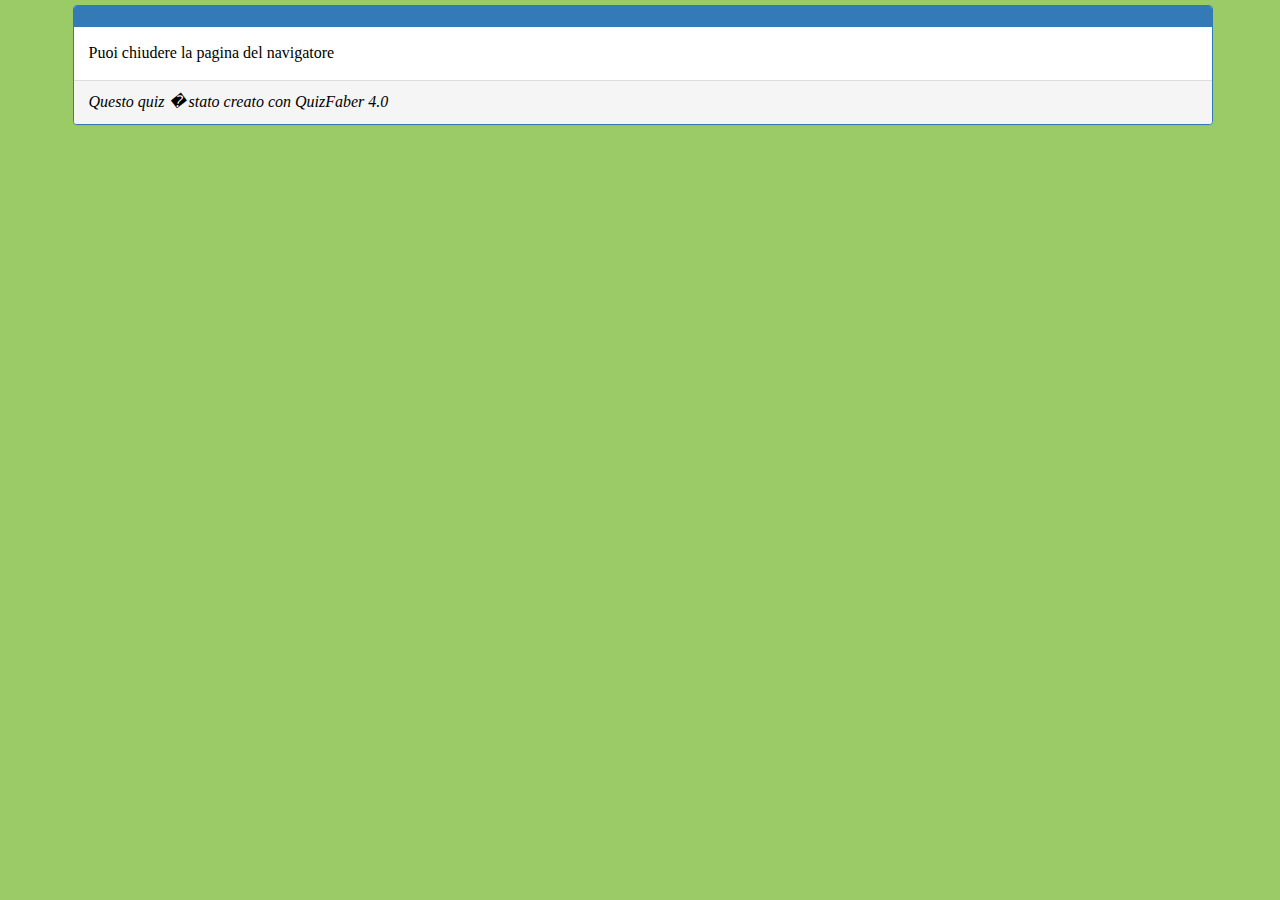
<file: pages/final.html>
<!DOCTYPE html>
<html lang="it">
<head>
    <title>Olimpiadi delle Scienze Naturali 2021</title>

    <meta http-equiv="Content-Type" content="text/html; CHARSET=Windows-1252">
    <meta name="viewport" content="width=device-width, initial-scale=1">
    <meta name="Author" content="Made with QuizFaber 4.0.19">
    <meta name="generator" content="QuizFaber 4.0.19">
    <meta name="keywords" content="quiz">
    <meta name="description" content=" Fase d'Istituto">

    <link rel="stylesheet" href="https://maxcdn.bootstrapcdn.com/bootstrap/3.4.1/css/bootstrap.min.css">
    <script src="https://ajax.googleapis.com/ajax/libs/jquery/3.5.1/jquery.min.js"></script>
    <script src="https://maxcdn.bootstrapcdn.com/bootstrap/3.4.1/js/bootstrap.min.js"></script>

    <script src="../scripts/error.js"></script>
    <script src="../scripts/definitions.js"></script>
    <script src="../scripts/security.js"></script>
    <script src="../scripts/cookie.js"></script>
    <script src="../scripts/storage.js"></script>
    <script src="../scripts/time.js"></script>
    <script src="../scripts/valuation.js"></script>
    <script src="../scripts/navigation.js"></script>
    <script src="../scripts/utility.js"></script>
    <script src="../scripts/engine.js"></script>
    <script src="../scripts/view.js"></script>

    <script src="../scripts/page_final.js"></script>

    <link rel="stylesheet" href="../styles/main.css">
    <link rel="stylesheet" href="../styles/layout.css">

</head>
<body>
    <div class="container">

        <div class="jumbotron" id="idQuizHeader">
            <h1 id="idQuizTitle"></h1>
            <p class="lead">
                <span id="idQuizDescription"></span>
                <p id="idQuizProfile" style="display:none">
                    <button type="button" class="btn btn-info" data-toggle="collapse" data-target="#idQuizProfileInfo">Dettagli</button>
                    <div id="idQuizProfileInfo" class="collapse">
                        <ul class="list-group">
                            <li class="list-group-item"><strong>Autore</strong><span class="pull-right" id="idAuthor"></span></li>
                            <li class="list-group-item"><strong>Argomento</strong><span class="pull-right" id="idArgument"></span></li>
                            <li class="list-group-item"><strong>Organizzazione o istituto</strong><span class="pull-right" id="idCompany"></span></li>
                            <li class="list-group-item"><strong>Data</strong><span class="pull-right" id="idDate"></span></li>
                        </ul>
                    </div>
                </p>
            </p>
        </div>

        <div class="panel panel-primary">
            <div class="panel-heading"><b><span id="idHeaderLastPage" /></b></div>

            <div class="panel-body">
                Puoi chiudere la pagina del navigatore
            </div>

            <div class="panel-footer" id="idQuizFooter"><span id="idCopyrightMsg" /></div>
        </div>

    </div>
</body>
</html>
</file>
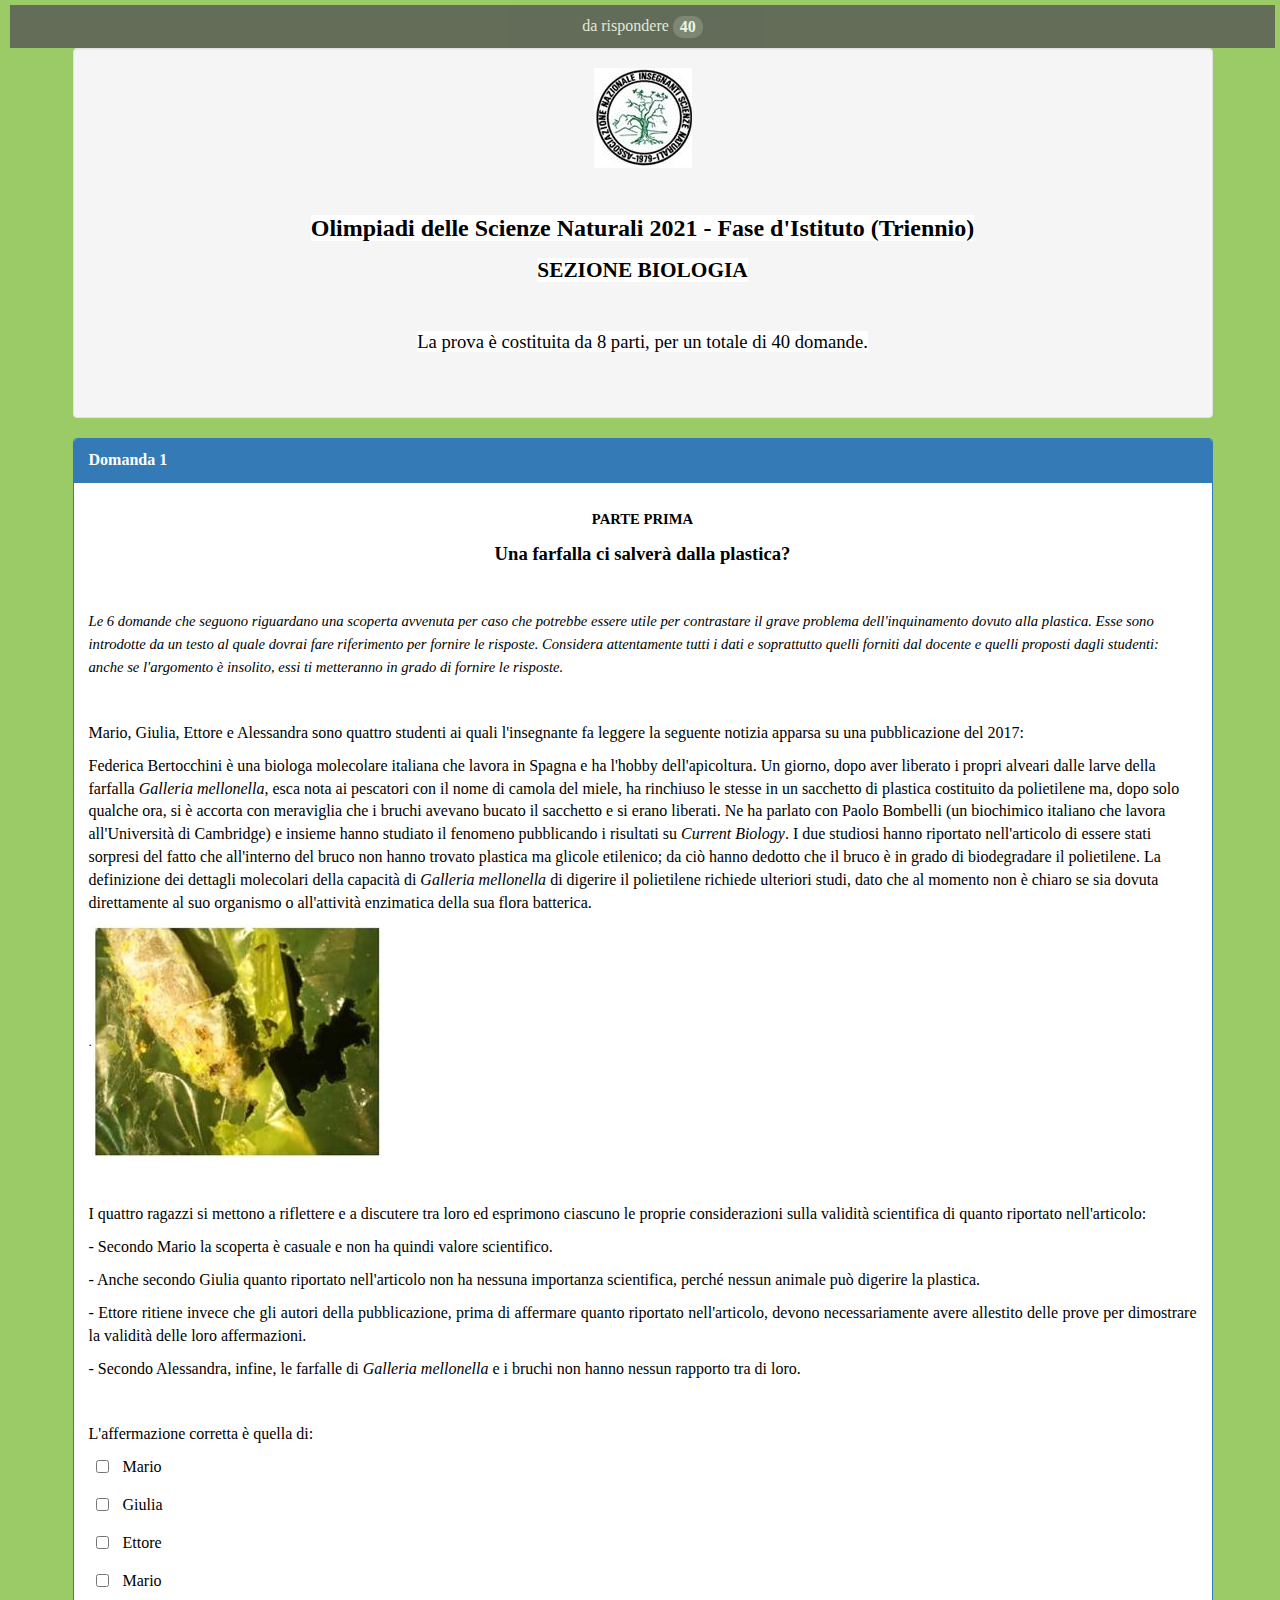
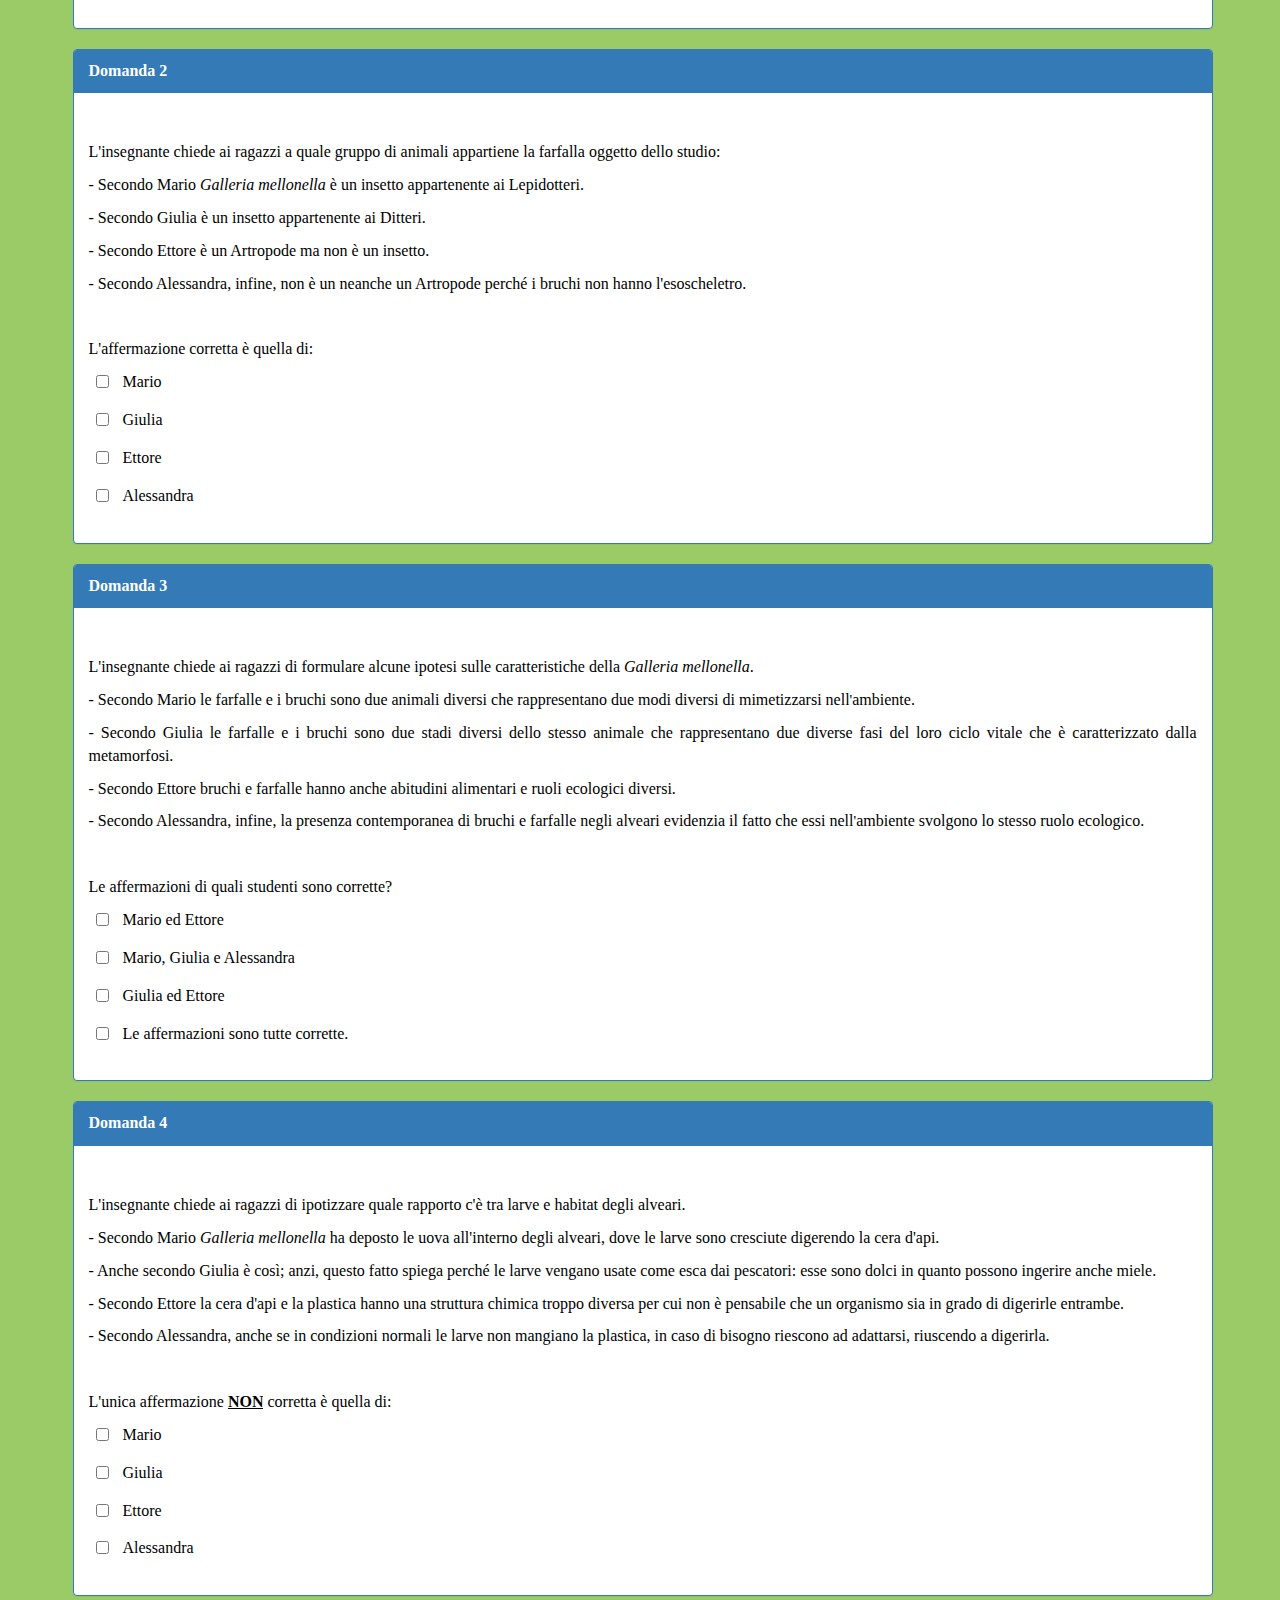
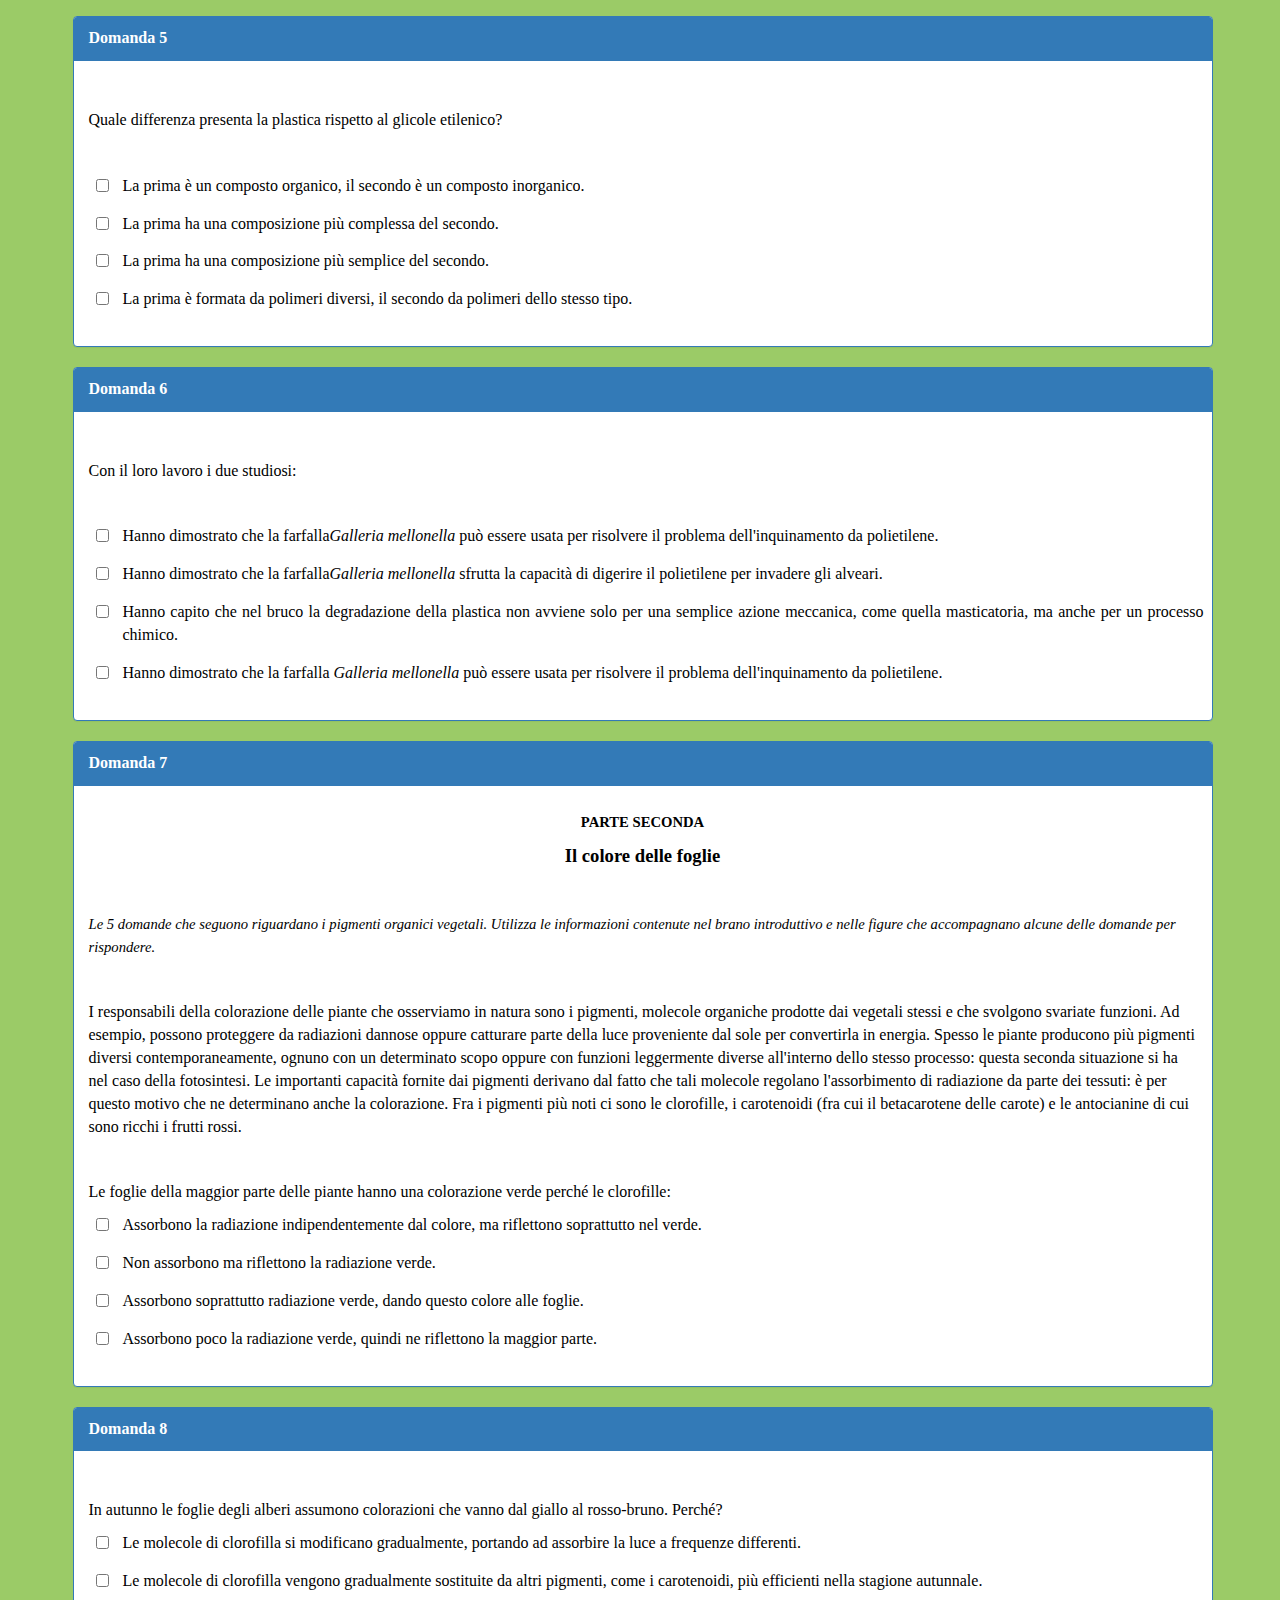
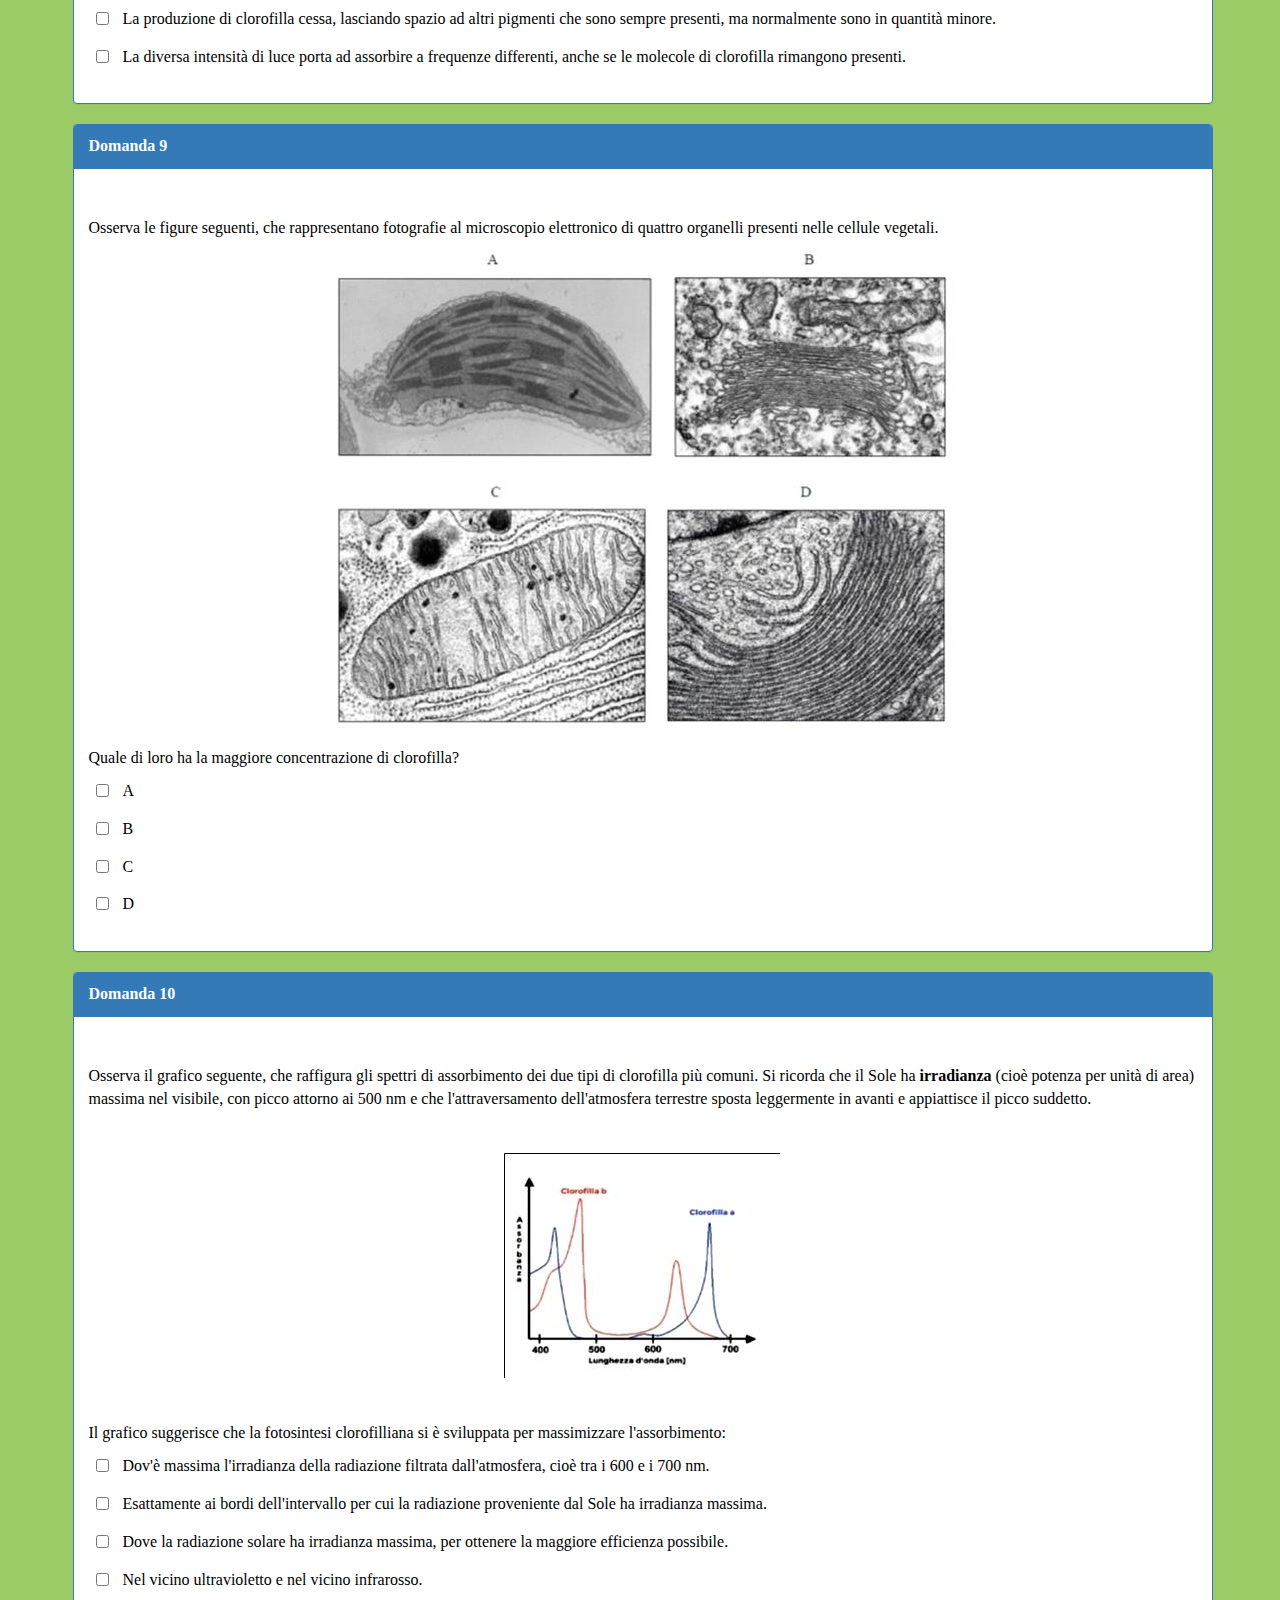
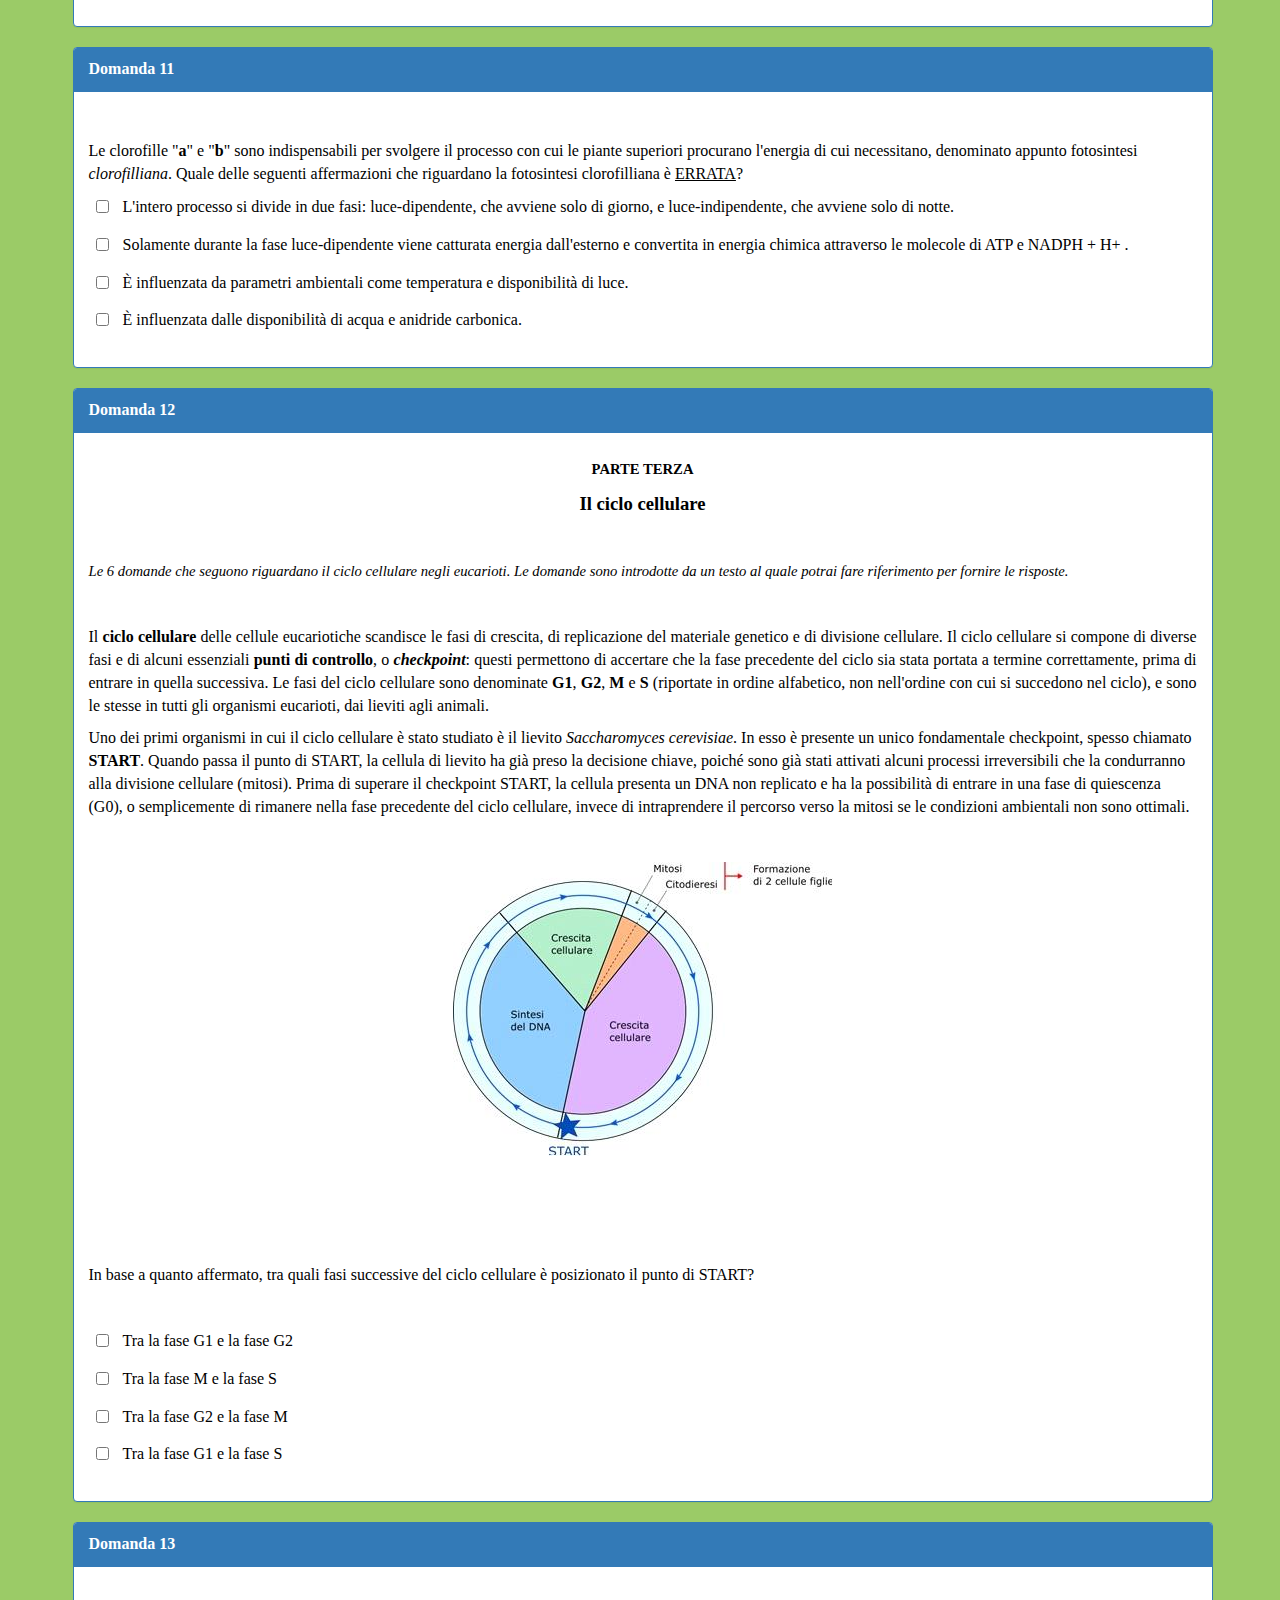
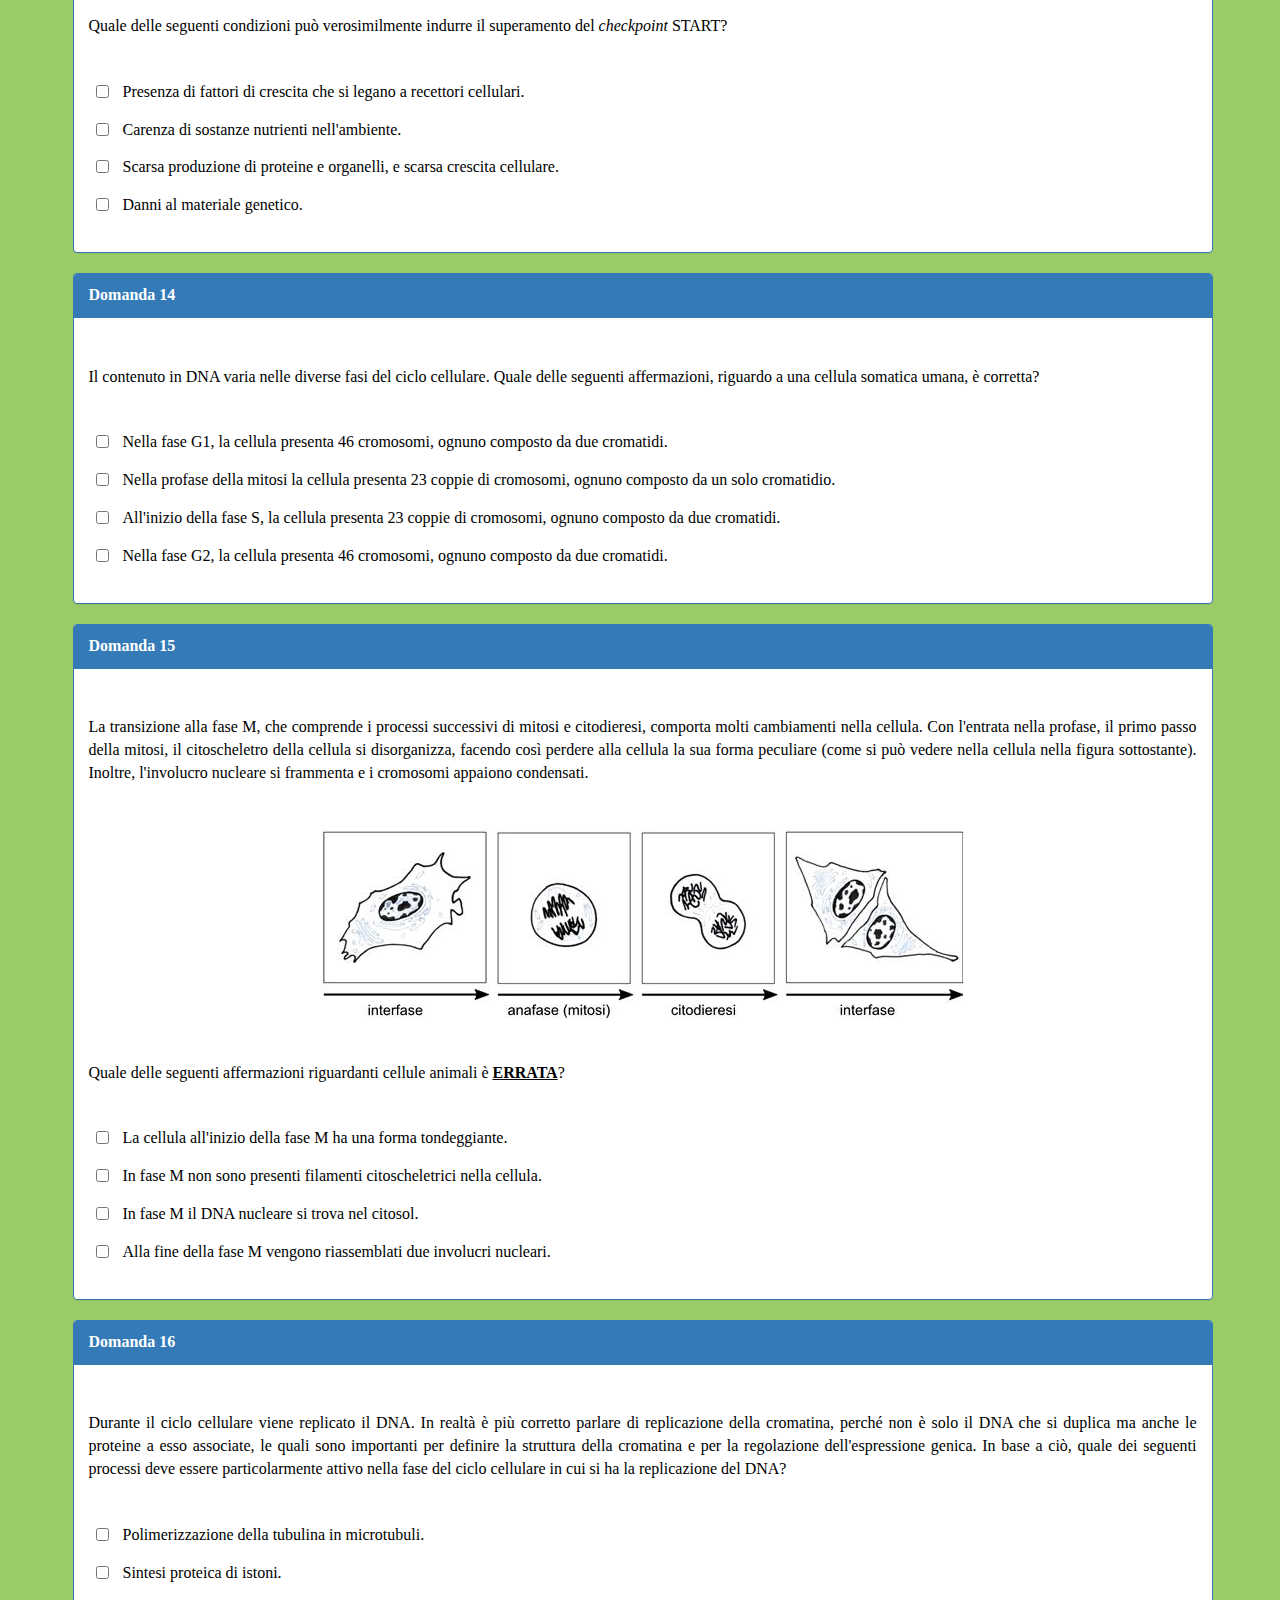
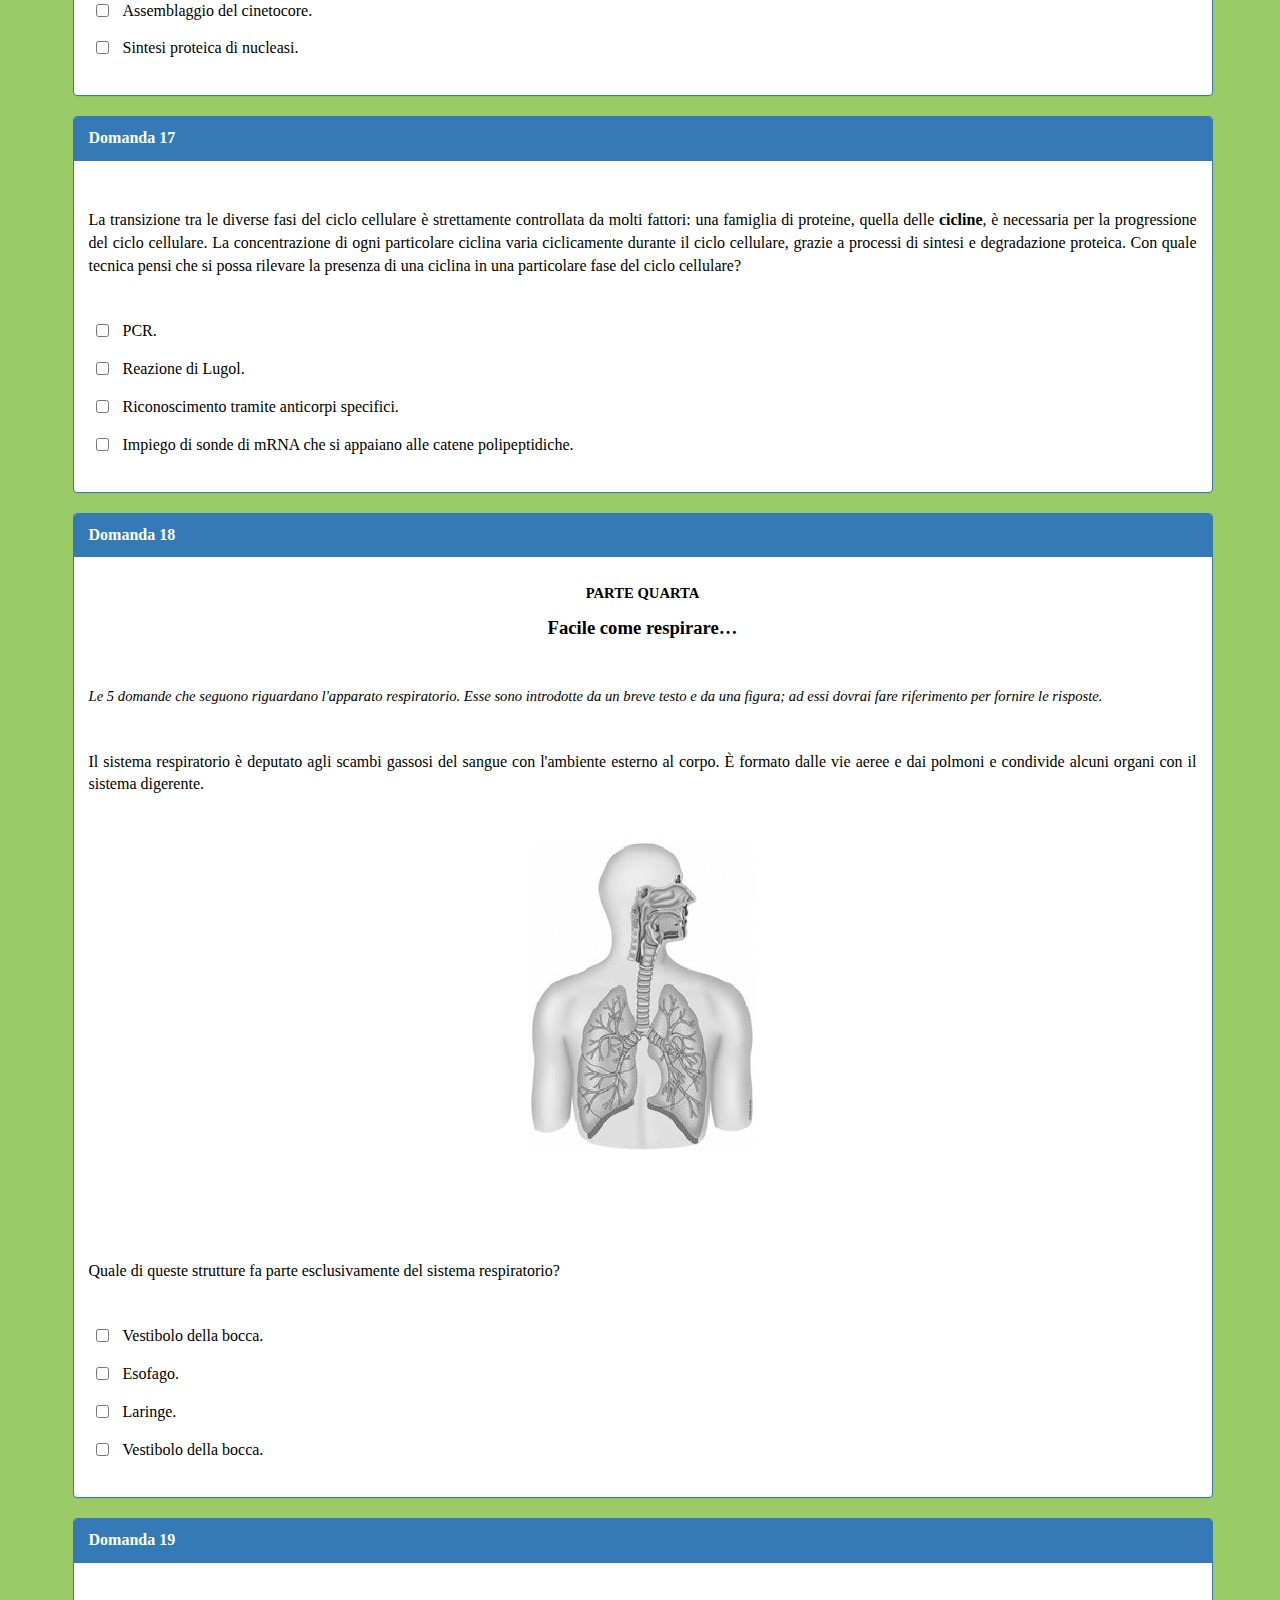
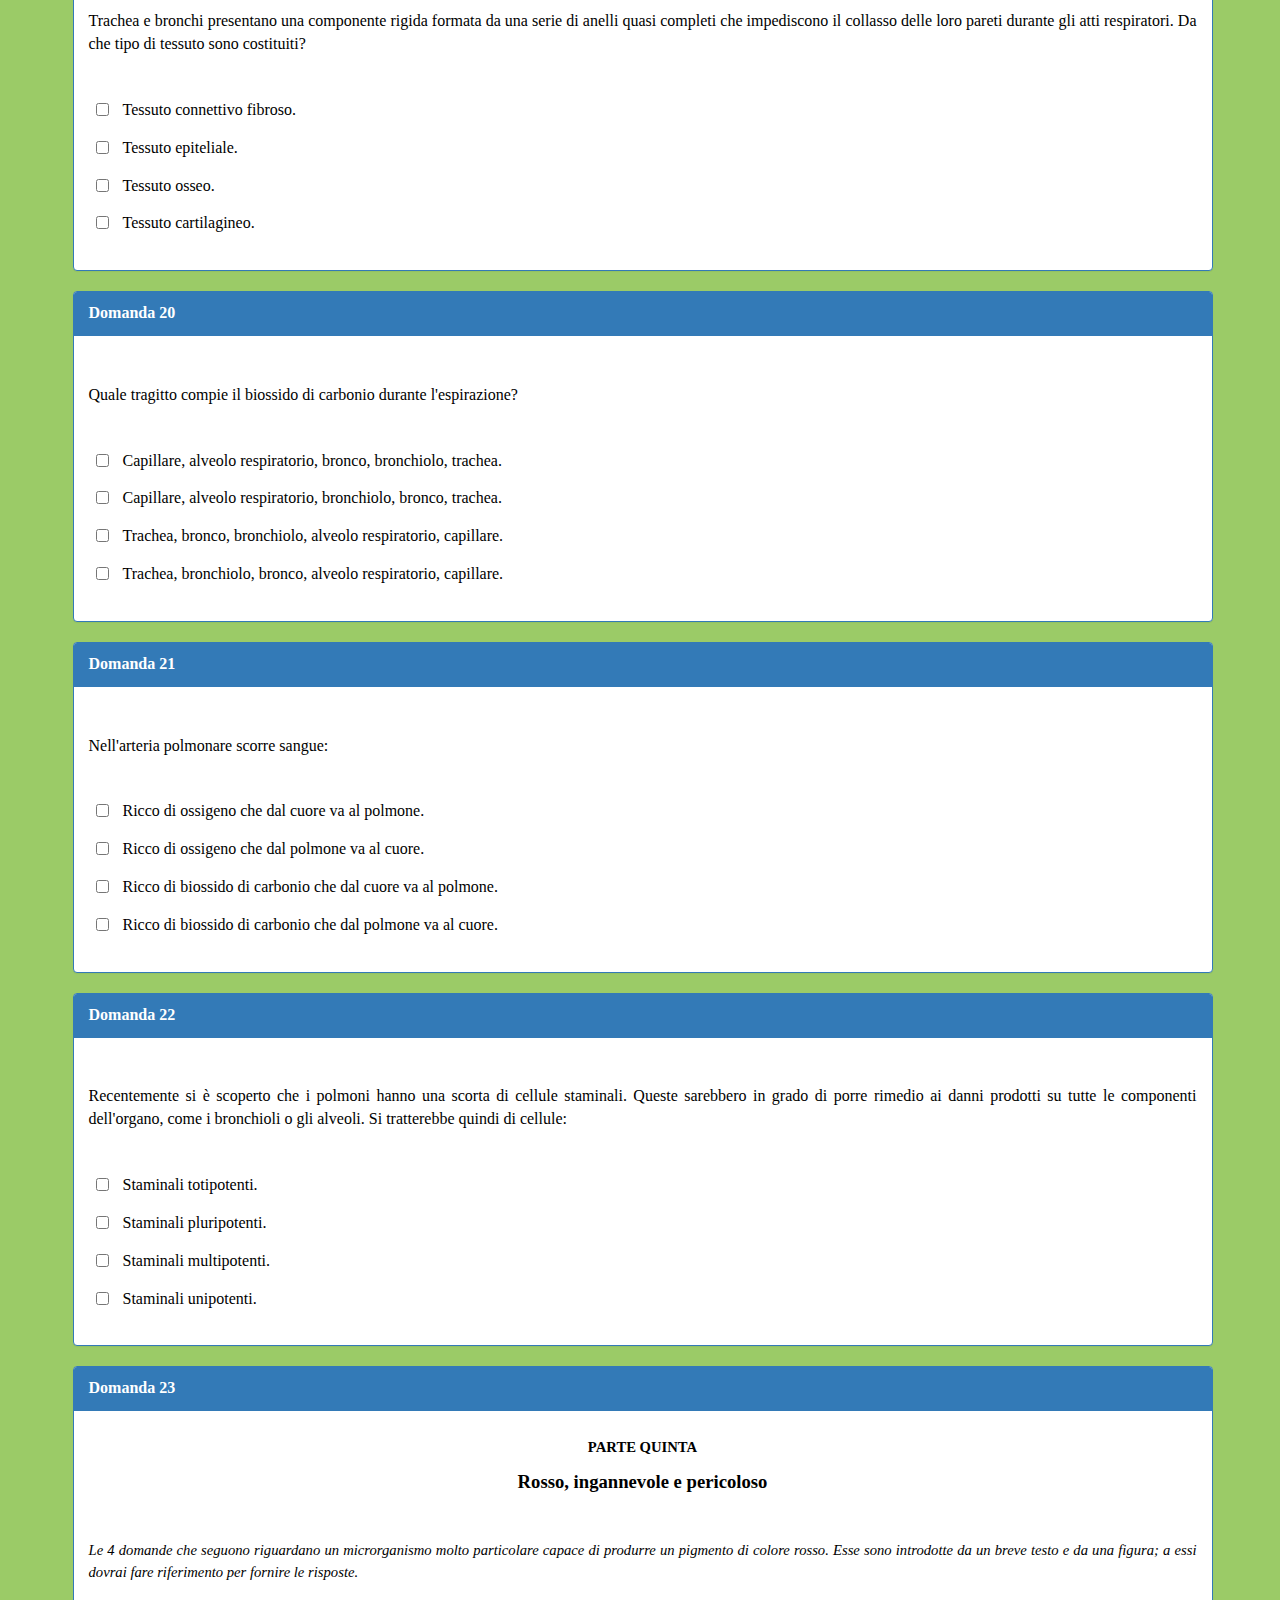
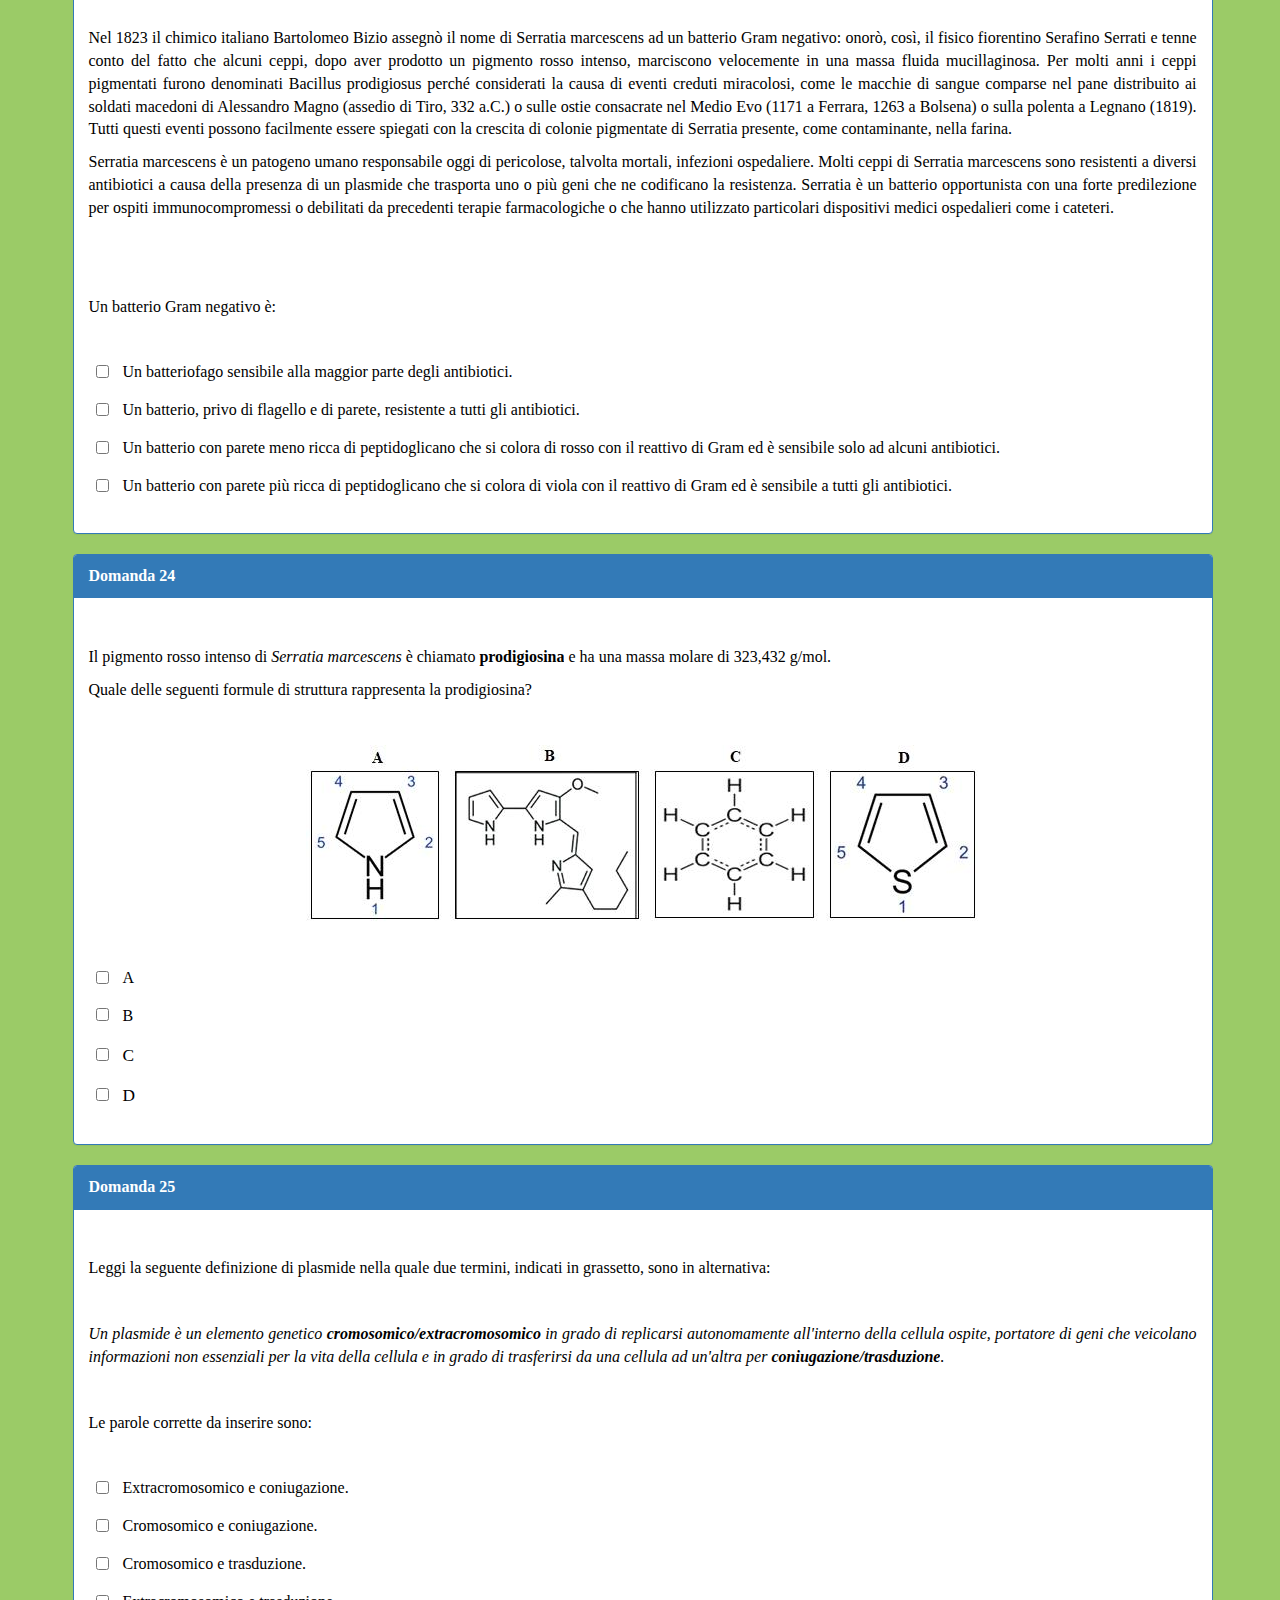
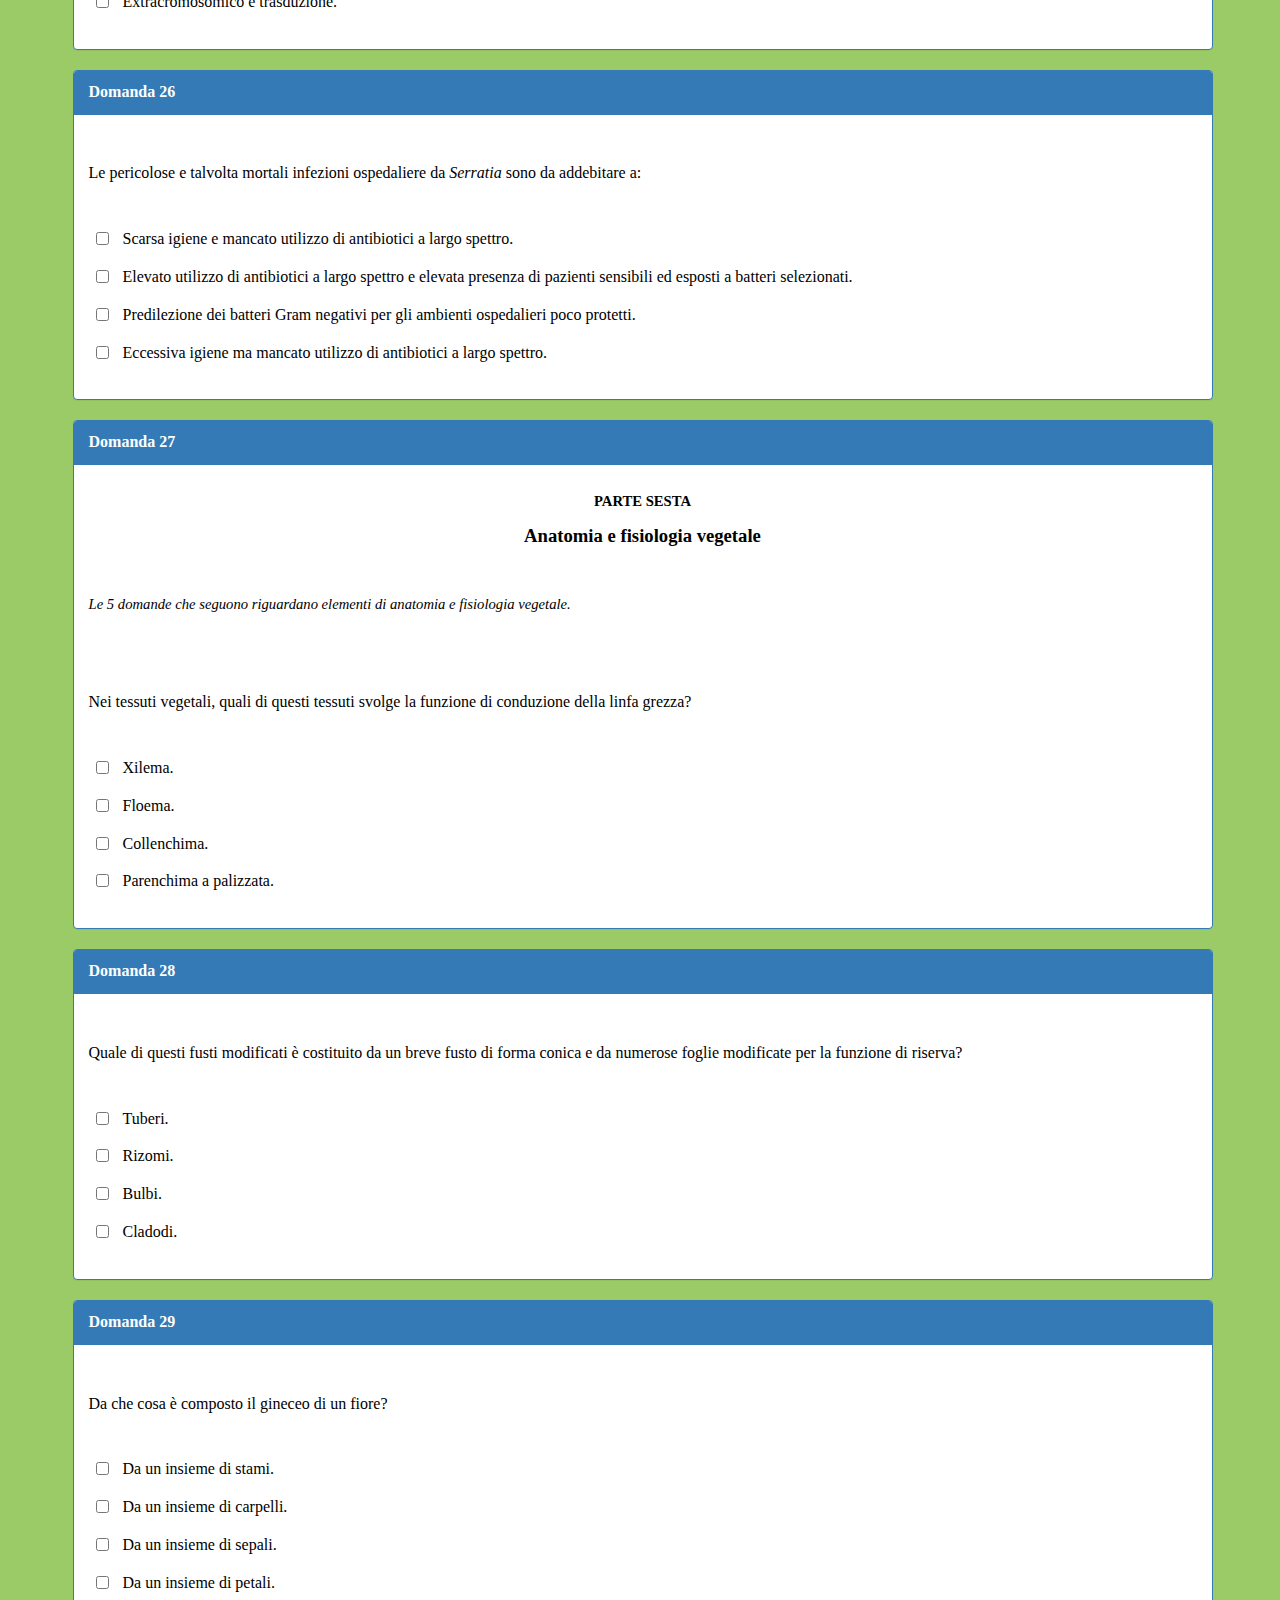
<file: pages/page.html>
<!DOCTYPE html>
<html lang="it">
<head>
    <title>Olimpiadi delle Scienze Naturali 2021</title>

    <meta http-equiv="Content-Type" content="text/html; CHARSET=Windows-1252">
    <meta name="viewport" content="width=device-width, initial-scale=1">
    <meta name="Author" content="Made with QuizFaber 4.0.19">
    <meta name="generator" content="QuizFaber 4.0.19">
    <meta name="keywords" content="quiz">
    <meta name="description" content=" Fase d'Istituto">
    <meta name="viewport" content="width=device-width, initial-scale=1.0, minimum-scale=1.0, user-scalable=no" />

    <link rel="stylesheet" href="https://maxcdn.bootstrapcdn.com/bootstrap/3.4.1/css/bootstrap.min.css">
    <script src="https://ajax.googleapis.com/ajax/libs/jquery/3.5.1/jquery.min.js"></script>
    <script src="https://maxcdn.bootstrapcdn.com/bootstrap/3.4.1/js/bootstrap.min.js"></script>

    <script src="../scripts/error.js"></script>
    <script src="../scripts/definitions.js"></script>
    <script src="../scripts/security.js"></script>
    <script src="../scripts/cookie.js"></script>
    <script src="../scripts/storage.js"></script>
    <script src="../scripts/time.js"></script>
    <script src="../scripts/valuation.js"></script>
    <script src="../scripts/navigation.js"></script>
    <script src="../scripts/utility.js"></script>
    <script src="../scripts/engine.js"></script>
    <script src="../scripts/view.js"></script>
    <script src="../scripts/matching.js"></script>
    <script src="../scripts/lightbox.js"></script>

    <script src="../scripts/page.js"></script>
    

    <link rel="stylesheet" href="../styles/main.css">
    <link rel="stylesheet" href="../styles/layout.css">
    <link rel="stylesheet" href="../styles/lightbox.css">
    

</head>
<body>

    <div class="header" id="idTopBar">
        <div class="row">
            <div class="col-sm-3 col-xs-12 text-left text-xs-center"><span class="label_topbar_clock" id="idClock"></span></div>
            <div class="col-sm-2 col-xs-3 text-center text-xs-left" id="idDivCorrectAnswer"><span class="label_topbar nowrap">corrette</span> <span id="idCorrectAnswers" class="badge"></span> </div>
            <div class="col-sm-2 col-xs-3 text-center text-xs-left" id="idDivWrongAnswer"><span class="label_topbar nowrap">errate</span> <span id="idWrongAnswers" class="badge"></span> </div>
            <div class="col-sm-2 col-xs-3 text-center text-xs-left" id="idDivToBeAnswered"><span class="label_topbar nowrap">da rispondere</span> <span id="idToBeAnswered" class="badge"></span> </div>
            <div class="col-sm-3 col-xs-3 text-right">
                <button id="idBtnPrintQuiz" type="button" class="btn btn-primary" onclick="onPrintQuizButtonClick()" style="display:none">Stampa</button>
                <button id="idBtnGoToResults" type="button" class="btn btn-primary" onclick="onQuizResultsButtonClick()" style="display:none">Risultati</button>
                <button id="idBtnRetire" type="button" class="btn btn-warning" onclick="onAbandonButtonClick()" style="display:none">Ritiro</button>
            </div>
            </div>
        </div>

    <div class="container">

        <div class="jumbotron" id="idQuizHeader">
            <h1 id="idQuizTitle"></h1>
            <p class="lead">
                <span id="idQuizDescription"></span>
            <p id="idQuizProfile" style="display:none">
                <button type="button" class="btn btn-info" data-toggle="collapse" data-target="#idQuizProfileInfo">Dettagli</button>
                <div id="idQuizProfileInfo" class="collapse">
                    <ul class="list-group">
                        <li class="list-group-item"><strong>Autore</strong><span class="pull-right" id="idAuthor"></span></li>
                        <li class="list-group-item"><strong>Argomento</strong><span class="pull-right" id="idArgument"></span></li>
                        <li class="list-group-item"><strong>Organizzazione o istituto</strong><span class="pull-right" id="idCompany"></span></li>
                        <li class="list-group-item"><strong>Data</strong><span class="pull-right" id="idDate"></span></li>
                    </ul>
                </div>
            </p>
            </p>
        </div>

        <div class="panel panel-default" id="idQuizResultsPanelTop" style="display:none">
            <div class="panel-body">
                <button type="button" class="btn btn-primary center-block" onclick="onQuizResultsButtonClick()">Risultati</button>
            </div>
        </div>

        <div class="panel panel-default" id="idVerifyPanelTop" style="display:none">
            <div class="panel-body">
                <span>Al termine del quiz premi il pulsante 'INVIO' qui' a fianco</span>
                <button type="button" class="btn btn-primary pull-right" onclick="onVerifyButtonClick()">INVIO</button>
            </div>
        </div>

        <div class="well" id="idSectionTextIntro" style="display:none"><p style="text-align:center;"><img width="98" height="100" src="../media/img_0000_0000_01_1.jpg" /></p>    <p>&nbsp;</p>    <p style="text-align:center;"><b><span style="background-color:#FFFFFF;font-family:Times New Roman;font-size:18pt;">Olimpiadi delle Scienze Naturali 2021 - Fase d&#39;Istituto (Triennio)</span></b></p>    <p style="text-align:center;"><b><span style="background-color:#FFFFFF;font-family:Times New Roman;font-size:16pt;">SEZIONE BIOLOGIA</span></b></p>    <p>&nbsp;</p>    <p style="text-align:center;"><span style="background-color:#FFFFFF;font-family:Times New Roman;font-size:14pt;">La prova &#232; costituita da 8 parti, per un totale di 40 domande.</span></p>    <p>&nbsp;</p></div>

        <div class="panel panel-primary" id="idPanel1" ><div class="panel-heading" ><b>Domanda 1</b></div><div class="panel-body" ><div id="divSuccess0" class="alert alert-success alert-dismissible fade in" style="display:none" ><a class="close" data-dismiss="alert" aria-label="close" >&times;</a> Risposta corretta</div>
<div id="divFail0" class="alert alert-danger alert-dismissible fade in" style="display:none" ><a class="close" data-dismiss="alert" aria-label="close" >&times;</a> Risposta errata</div>
<div id="divPartiallyCorrect0" class="alert alert-warning alert-dismissible fade in" style="display:none" ><a class="close" data-dismiss="alert" aria-label="close" >&times;</a> Risposta parzialmente corretta</div>
<div id="divInfo0" class="alert alert-info alert-dismissible fade in" style="display:none" ><a class="close" data-dismiss="alert" aria-label="close" >&times;</a> Risposta completata</div>
<div id="divWarning0" class="alert alert-warning alert-dismissible fade in" style="display:none" ><a class="close" data-dismiss="alert" aria-label="close" >&times;</a> <strong>Attenzione!</strong> <span id="idWarningMsg0" /></div>
<div id="divError0" class="alert alert-danger alert-dismissible fade in" style="display:none" ><a class="close" data-dismiss="alert" aria-label="close" >&times;</a> <strong>Errore!</strong> <span id="idErrorMsg0" /></div>
<p class="class_before_after_qst_format" ><p style="text-align:center;"><b><span style="background-color:#FFFFFF;font-family:Times New Roman;font-size:11pt;">PARTE  PRIMA</span></b></p>    <p style="text-align:center;"><b><span style="background-color:#FFFFFF;font-family:Times New Roman;font-size:14pt;">Una farfalla ci salver&#224; dalla plastica?</span></b></p>    <p>&nbsp;</p>    <p><i><span style="background-color:#FFFFFF;font-family:Times New Roman;font-size:11pt;">Le 6 domande che seguono riguardano una scoperta avvenuta per caso che potrebbe essere utile per contrastare il grave problema dell&#39;inquinamento dovuto alla plastica. Esse sono introdotte da un testo al quale dovrai fare riferimento per fornire le risposte. Considera attentamente tutti i dati e soprattutto quelli forniti dal docente e quelli proposti dagli studenti: anche se l&#39;argomento &#232; insolito, essi ti metteranno in grado di fornire le risposte.</span></i></p>    <p>&nbsp;</p>    <p><span style="background-color:#FFFFFF;font-family:Times New Roman;font-size:12pt;">Mario, Giulia, Ettore e Alessandra sono quattro studenti ai quali l&#39;insegnante fa leggere la seguente notizia apparsa su una pubblicazione del 2017: </span></p>    <p><span style="background-color:#FFFFFF;font-family:Times New Roman;font-size:12pt;">Federica Bertocchini &#232; una biologa molecolare italiana che lavora in Spagna e ha l&#39;hobby dell&#39;apicoltura. Un giorno, dopo aver liberato i propri alveari dalle larve della farfalla </span><i><span style="background-color:#FFFFFF;font-family:Times New Roman;font-size:12pt;">Galleria mellonella</span></i><span style="background-color:#FFFFFF;font-family:Times New Roman;font-size:12pt;">, esca nota ai pescatori con il nome di camola del miele, ha rinchiuso le stesse in un sacchetto di plastica costituito da polietilene ma, dopo solo qualche ora, si &#232; accorta con meraviglia che i bruchi avevano bucato il sacchetto e si erano liberati. Ne ha parlato con Paolo Bombelli (un biochimico italiano che lavora all&#39;Universit&#224; di Cambridge) e insieme hanno studiato il fenomeno pubblicando i risultati su </span><i><span style="background-color:#FFFFFF;font-family:Times New Roman;font-size:12pt;">Current Biology</span></i><span style="background-color:#FFFFFF;font-family:Times New Roman;font-size:12pt;">. I due studiosi hanno riportato nell&#39;articolo di essere stati sorpresi del fatto che all&#39;interno del bruco non hanno trovato plastica ma glicole etilenico; da ci&#242; hanno dedotto che il bruco &#232; in grado di biodegradare il polietilene.</span><span style="color:#00B0F0;background-color:#FFFFFF;font-family:Times New Roman;font-size:12pt;"> </span><span style="background-color:#FFFFFF;font-family:Times New Roman;font-size:12pt;">La definizione dei dettagli molecolari della capacit&#224; di </span><i><span style="background-color:#FFFFFF;font-family:Times New Roman;font-size:12pt;">Galleria mellonella</span></i><span style="background-color:#FFFFFF;font-family:Times New Roman;font-size:12pt;"> di digerire il polietilene richiede ulteriori studi, dato che al momento non &#232; chiaro se sia dovuta direttamente al suo organismo o all&#39;attivit&#224; enzimatica della sua flora batterica.</span></p>    <p><span style="background-color:#FFFFFF;font-family:Times New Roman;font-size:10pt;">.</span><img width="293" height="236" src="../media/img_0001_0000_01_1.jpg" /></p></p>
<p><span class="class_qst_format text_full_width"><p><span style="background-color:#FFFFFF;font-family:Times New Roman;font-size:12pt;">I quattro ragazzi si mettono a riflettere e a discutere tra loro ed esprimono ciascuno le proprie considerazioni sulla validit&#224; scientifica di quanto riportato nell&#39;articolo:</span></p>    <p style="text-align:justify;"><span style="font-family:Times New Roman;font-size:12pt;">- Secondo Mario la scoperta &#232; casuale e non ha quindi valore scientifico.</span></p>    <p style="text-align:justify;"><span style="font-family:Times New Roman;font-size:12pt;">- Anche secondo Giulia quanto riportato nell</span><span style="text-align:justify;background-color:#FFFFFF;font-family:Times New Roman;font-size:12pt;">&#39;</span><span style="text-align:justify;font-family:Times New Roman;font-size:12pt;">articolo non ha nessuna importanza scientifica, perch&#233; nessun animale pu&#242; digerire la plastica. </span></p>    <p style="text-align:justify;"><span style="font-family:Times New Roman;font-size:12pt;">- Ettore ritiene invece che gli autori della pubblicazione, prima di affermare quanto riportato nell</span><span style="text-align:justify;background-color:#FFFFFF;font-family:Times New Roman;font-size:12pt;">&#39;</span><span style="text-align:justify;font-family:Times New Roman;font-size:12pt;">articolo, devono necessariamente avere allestito delle prove per dimostrare la validit&#224; delle loro affermazioni.</span></p>    <p style="text-align:justify;"><span style="font-family:Times New Roman;font-size:12pt;">- Secondo Alessandra, infine, le farfalle di </span><i style="text-align:justify;"><span style="font-family:Times New Roman;font-size:12pt;">Galleria mellonella </span></i><span style="text-align:justify;font-family:Times New Roman;font-size:12pt;">e i bruchi non hanno nessun rapporto tra di loro.</span></p>    <p>&nbsp;</p>    <p><span style="background-color:#FFFFFF;font-family:Times New Roman;font-size:12pt;">L&#39;affermazione corretta &#232; quella di:</span></p></span></p><form><div class="checkbox" ><label style="display:inline-block;width:100%;margin-left:7px;" ><input id="idCheckbox0_0" type="checkbox" value="1" class="checkbox_answer" /><span class="class_ans_format text_full_width"><p><span style="background-color:#FFFFFF;font-family:Times New Roman;font-size:12pt;">Mario</span></p></span></label><br/></div><div class="checkbox" ><label style="display:inline-block;width:100%;margin-left:7px;" ><input id="idCheckbox0_1" type="checkbox" value="2" class="checkbox_answer" /><span class="class_ans_format text_full_width"><p><span style="background-color:#FFFFFF;font-family:Times New Roman;font-size:12pt;">Giulia</span></p></span></label><br/></div><div class="checkbox" ><label style="display:inline-block;width:100%;margin-left:7px;" ><input id="idCheckbox0_2" type="checkbox" value="3" class="checkbox_answer" /><span class="class_ans_format text_full_width"><p><span style="background-color:#FFFFFF;font-family:Times New Roman;font-size:12pt;">Ettore</span></p></span></label><br/></div><div class="checkbox" ><label style="display:inline-block;width:100%;margin-left:7px;" ><input id="idCheckbox0_3" type="checkbox" value="4" class="checkbox_answer" /><span class="class_ans_format text_full_width"><p><span style="background-color:#FFFFFF;font-family:Times New Roman;font-size:12pt;">Mario</span></p></span></label><br/></div></form>
</div></div>
<div class="panel panel-primary" id="idPanel2" ><div class="panel-heading" ><b>Domanda 2</b></div><div class="panel-body" ><div id="divSuccess1" class="alert alert-success alert-dismissible fade in" style="display:none" ><a class="close" data-dismiss="alert" aria-label="close" >&times;</a> Risposta corretta</div>
<div id="divFail1" class="alert alert-danger alert-dismissible fade in" style="display:none" ><a class="close" data-dismiss="alert" aria-label="close" >&times;</a> Risposta errata</div>
<div id="divPartiallyCorrect1" class="alert alert-warning alert-dismissible fade in" style="display:none" ><a class="close" data-dismiss="alert" aria-label="close" >&times;</a> Risposta parzialmente corretta</div>
<div id="divInfo1" class="alert alert-info alert-dismissible fade in" style="display:none" ><a class="close" data-dismiss="alert" aria-label="close" >&times;</a> Risposta completata</div>
<div id="divWarning1" class="alert alert-warning alert-dismissible fade in" style="display:none" ><a class="close" data-dismiss="alert" aria-label="close" >&times;</a> <strong>Attenzione!</strong> <span id="idWarningMsg1" /></div>
<div id="divError1" class="alert alert-danger alert-dismissible fade in" style="display:none" ><a class="close" data-dismiss="alert" aria-label="close" >&times;</a> <strong>Errore!</strong> <span id="idErrorMsg1" /></div>
<p><span class="class_qst_format text_full_width"><p><span style="background-color:#FFFFFF;font-family:Times New Roman;font-size:12pt;">L&#39;insegnante chiede ai ragazzi a quale gruppo di animali appartiene la farfalla oggetto dello studio:</span></p>    <p style="text-align:justify;"><span style="font-family:Times New Roman;font-size:12pt;">- Secondo Mario </span><i style="text-align:justify;"><span style="font-family:Times New Roman;font-size:12pt;">Galleria mellonella </span></i><span style="text-align:justify;font-family:Times New Roman;font-size:12pt;">&#232; un</span><i style="text-align:justify;"><span style="font-family:Times New Roman;font-size:12pt;"> </span></i><span style="text-align:justify;font-family:Times New Roman;font-size:12pt;">insetto appartenente ai Lepidotteri.</span></p>    <p style="text-align:justify;"><span style="font-family:Times New Roman;font-size:12pt;">- Secondo Giulia &#232; un insetto appartenente ai Ditteri.</span></p>    <p style="text-align:justify;"><span style="font-family:Times New Roman;font-size:12pt;">- Secondo Ettore &#232; un Artropode ma non &#232; un insetto.</span></p>    <p style="text-align:justify;"><span style="font-family:Times New Roman;font-size:12pt;">- Secondo Alessandra, infine, non &#232; un neanche un Artropode perch&#233; i bruchi non hanno l</span><span style="text-align:justify;background-color:#FFFFFF;font-family:Times New Roman;font-size:12pt;">&#39;</span><span style="text-align:justify;font-family:Times New Roman;font-size:12pt;">esoscheletro.</span></p>    <p>&nbsp;</p>    <p><span style="background-color:#FFFFFF;font-family:Times New Roman;font-size:12pt;">L&#39;affermazione corretta &#232; quella di:</span></p></span></p><form><div class="checkbox" ><label style="display:inline-block;width:100%;margin-left:7px;" ><input id="idCheckbox1_0" type="checkbox" value="1" class="checkbox_answer" /><span class="class_ans_format text_full_width"><p><span style="background-color:#FFFFFF;font-family:Times New Roman;font-size:12pt;">Mario</span></p></span></label><br/></div><div class="checkbox" ><label style="display:inline-block;width:100%;margin-left:7px;" ><input id="idCheckbox1_1" type="checkbox" value="2" class="checkbox_answer" /><span class="class_ans_format text_full_width"><p><span style="background-color:#FFFFFF;font-family:Times New Roman;font-size:12pt;">Giulia</span></p></span></label><br/></div><div class="checkbox" ><label style="display:inline-block;width:100%;margin-left:7px;" ><input id="idCheckbox1_2" type="checkbox" value="3" class="checkbox_answer" /><span class="class_ans_format text_full_width"><p><span style="background-color:#FFFFFF;font-family:Times New Roman;font-size:12pt;">Ettore</span></p></span></label><br/></div><div class="checkbox" ><label style="display:inline-block;width:100%;margin-left:7px;" ><input id="idCheckbox1_3" type="checkbox" value="4" class="checkbox_answer" /><span class="class_ans_format text_full_width"><p><span style="background-color:#FFFFFF;font-family:Times New Roman;font-size:12pt;">Alessandra</span></p></span></label><br/></div></form>
</div></div>
<div class="panel panel-primary" id="idPanel3" ><div class="panel-heading" ><b>Domanda 3</b></div><div class="panel-body" ><div id="divSuccess2" class="alert alert-success alert-dismissible fade in" style="display:none" ><a class="close" data-dismiss="alert" aria-label="close" >&times;</a> Risposta corretta</div>
<div id="divFail2" class="alert alert-danger alert-dismissible fade in" style="display:none" ><a class="close" data-dismiss="alert" aria-label="close" >&times;</a> Risposta errata</div>
<div id="divPartiallyCorrect2" class="alert alert-warning alert-dismissible fade in" style="display:none" ><a class="close" data-dismiss="alert" aria-label="close" >&times;</a> Risposta parzialmente corretta</div>
<div id="divInfo2" class="alert alert-info alert-dismissible fade in" style="display:none" ><a class="close" data-dismiss="alert" aria-label="close" >&times;</a> Risposta completata</div>
<div id="divWarning2" class="alert alert-warning alert-dismissible fade in" style="display:none" ><a class="close" data-dismiss="alert" aria-label="close" >&times;</a> <strong>Attenzione!</strong> <span id="idWarningMsg2" /></div>
<div id="divError2" class="alert alert-danger alert-dismissible fade in" style="display:none" ><a class="close" data-dismiss="alert" aria-label="close" >&times;</a> <strong>Errore!</strong> <span id="idErrorMsg2" /></div>
<p><span class="class_qst_format text_full_width"><p><span style="background-color:#FFFFFF;font-family:Times New Roman;font-size:12pt;">L&#39;insegnante chiede ai ragazzi di formulare alcune ipotesi sulle caratteristiche della </span><i><span style="background-color:#FFFFFF;font-family:Times New Roman;font-size:12pt;">Galleria mellonella</span></i><span style="background-color:#FFFFFF;font-family:Times New Roman;font-size:12pt;">.</span></p>    <p style="text-align:justify;"><span style="font-family:Times New Roman;font-size:12pt;">- Secondo Mario le farfalle e i bruchi sono due animali diversi che rappresentano due modi diversi di mimetizzarsi nell</span><span style="text-align:justify;background-color:#FFFFFF;font-family:Calibri;font-size:11pt;">&#39;</span><span style="text-align:justify;font-family:Times New Roman;font-size:12pt;">ambiente.</span></p>    <p style="text-align:justify;"><span style="font-family:Times New Roman;font-size:12pt;">- Secondo Giulia le farfalle e i bruchi sono due stadi diversi dello stesso animale che rappresentano due diverse fasi del loro ciclo vitale che &#232; caratterizzato dalla metamorfosi.</span></p>    <p style="text-align:justify;"><span style="font-family:Times New Roman;font-size:12pt;">- Secondo Ettore bruchi e farfalle hanno anche abitudini alimentari e ruoli ecologici diversi.</span></p>    <p style="text-align:justify;"><span style="font-family:Times New Roman;font-size:12pt;">- Secondo Alessandra, infine, la presenza contemporanea di bruchi e farfalle negli alveari evidenzia il fatto che essi nell</span><span style="text-align:justify;background-color:#FFFFFF;font-family:Calibri;font-size:11pt;">&#39;</span><span style="text-align:justify;font-family:Times New Roman;font-size:12pt;">ambiente svolgono lo stesso ruolo ecologico.</span></p>    <p>&nbsp;</p>    <p><span style="background-color:#FFFFFF;font-family:Times New Roman;font-size:12pt;">Le affermazioni di quali studenti sono corrette?</span></p></span></p><form><div class="checkbox" ><label style="display:inline-block;width:100%;margin-left:7px;" ><input id="idCheckbox2_0" type="checkbox" value="1" class="checkbox_answer" /><span class="class_ans_format text_full_width"><p><span style="background-color:#FFFFFF;font-family:Times New Roman;font-size:12pt;">Mario ed Ettore</span></p></span></label><br/></div><div class="checkbox" ><label style="display:inline-block;width:100%;margin-left:7px;" ><input id="idCheckbox2_1" type="checkbox" value="2" class="checkbox_answer" /><span class="class_ans_format text_full_width"><p><span style="background-color:#FFFFFF;font-family:Times New Roman;font-size:12pt;">Mario, Giulia e Alessandra</span></p></span></label><br/></div><div class="checkbox" ><label style="display:inline-block;width:100%;margin-left:7px;" ><input id="idCheckbox2_2" type="checkbox" value="3" class="checkbox_answer" /><span class="class_ans_format text_full_width"><p><span style="background-color:#FFFFFF;font-family:Times New Roman;font-size:12pt;">Giulia ed Ettore</span></p></span></label><br/></div><div class="checkbox" ><label style="display:inline-block;width:100%;margin-left:7px;" ><input id="idCheckbox2_3" type="checkbox" value="4" class="checkbox_answer" /><span class="class_ans_format text_full_width"><p><span style="background-color:#FFFFFF;font-family:Times New Roman;font-size:12pt;">Le affermazioni sono tutte corrette.</span></p></span></label><br/></div></form>
</div></div>
<div class="panel panel-primary" id="idPanel4" ><div class="panel-heading" ><b>Domanda 4</b></div><div class="panel-body" ><div id="divSuccess3" class="alert alert-success alert-dismissible fade in" style="display:none" ><a class="close" data-dismiss="alert" aria-label="close" >&times;</a> Risposta corretta</div>
<div id="divFail3" class="alert alert-danger alert-dismissible fade in" style="display:none" ><a class="close" data-dismiss="alert" aria-label="close" >&times;</a> Risposta errata</div>
<div id="divPartiallyCorrect3" class="alert alert-warning alert-dismissible fade in" style="display:none" ><a class="close" data-dismiss="alert" aria-label="close" >&times;</a> Risposta parzialmente corretta</div>
<div id="divInfo3" class="alert alert-info alert-dismissible fade in" style="display:none" ><a class="close" data-dismiss="alert" aria-label="close" >&times;</a> Risposta completata</div>
<div id="divWarning3" class="alert alert-warning alert-dismissible fade in" style="display:none" ><a class="close" data-dismiss="alert" aria-label="close" >&times;</a> <strong>Attenzione!</strong> <span id="idWarningMsg3" /></div>
<div id="divError3" class="alert alert-danger alert-dismissible fade in" style="display:none" ><a class="close" data-dismiss="alert" aria-label="close" >&times;</a> <strong>Errore!</strong> <span id="idErrorMsg3" /></div>
<p><span class="class_qst_format text_full_width"><p style="text-align:justify;"><span style="background-color:#FFFFFF;font-family:Times New Roman;font-size:12pt;">L&#39;insegnante chiede ai ragazzi di ipotizzare quale rapporto c&#39;&#232; tra larve e habitat degli alveari. </span></p>    <p style="text-align:justify;"><span style="font-family:Times New Roman;font-size:12pt;">- Secondo Mario </span><i style="text-align:justify;"><span style="font-family:Times New Roman;font-size:12pt;">Galleria mellonella</span></i><span style="text-align:justify;font-family:Times New Roman;font-size:12pt;"> ha deposto le uova all</span><span style="text-align:justify;background-color:#FFFFFF;font-family:Times New Roman;font-size:12pt;">&#39;</span><span style="text-align:justify;font-family:Times New Roman;font-size:12pt;">interno degli alveari, dove le larve sono cresciute digerendo la cera d</span><span style="text-align:justify;background-color:#FFFFFF;font-family:Times New Roman;font-size:12pt;">&#39;</span><span style="text-align:justify;font-family:Times New Roman;font-size:12pt;">api. </span></p>    <p style="text-align:justify;"><span style="font-family:Times New Roman;font-size:12pt;">- Anche secondo Giulia &#232; cos&#236;; anzi, questo fatto spiega perch&#233; le larve vengano usate come esca dai pescatori: esse sono dolci in quanto possono ingerire anche miele.</span></p>    <p style="text-align:justify;"><span style="font-family:Times New Roman;font-size:12pt;">- Secondo Ettore la cera d</span><span style="text-align:justify;background-color:#FFFFFF;font-family:Times New Roman;font-size:12pt;">&#39;</span><span style="text-align:justify;font-family:Times New Roman;font-size:12pt;">api e la plastica hanno una struttura chimica troppo diversa per cui non &#232; pensabile che un organismo sia in grado di digerirle entrambe.</span></p>    <p style="text-align:justify;"><span style="font-family:Times New Roman;font-size:12pt;">- Secondo Alessandra, anche se in condizioni normali le larve non mangiano la plastica, in caso di bisogno riescono ad adattarsi, riuscendo a digerirla.</span></p>    <p>&nbsp;</p>    <p style="text-align:justify;"><span style="background-color:#FFFFFF;font-family:Times New Roman;font-size:12pt;">L&#39;unica affermazione </span><b style="text-align:justify;"><u><span style="background-color:#FFFFFF;font-family:Times New Roman;font-size:12pt;">NON</span></u></b><span style="text-align:justify;background-color:#FFFFFF;font-family:Times New Roman;font-size:12pt;"> corretta &#232; quella di:</span></p></span></p><form><div class="checkbox" ><label style="display:inline-block;width:100%;margin-left:7px;" ><input id="idCheckbox3_0" type="checkbox" value="1" class="checkbox_answer" /><span class="class_ans_format text_full_width"><p><span style="background-color:#FFFFFF;font-family:Times New Roman;font-size:12pt;">Mario</span></p></span></label><br/></div><div class="checkbox" ><label style="display:inline-block;width:100%;margin-left:7px;" ><input id="idCheckbox3_1" type="checkbox" value="2" class="checkbox_answer" /><span class="class_ans_format text_full_width"><p><span style="background-color:#FFFFFF;font-family:Cambria;font-size:12pt;">Giulia</span></p></span></label><br/></div><div class="checkbox" ><label style="display:inline-block;width:100%;margin-left:7px;" ><input id="idCheckbox3_2" type="checkbox" value="3" class="checkbox_answer" /><span class="class_ans_format text_full_width"><p><span style="background-color:#FFFFFF;font-family:Times New Roman;font-size:12pt;">Ettore</span></p></span></label><br/></div><div class="checkbox" ><label style="display:inline-block;width:100%;margin-left:7px;" ><input id="idCheckbox3_3" type="checkbox" value="4" class="checkbox_answer" /><span class="class_ans_format text_full_width"><p><span style="background-color:#FFFFFF;font-family:Times New Roman;font-size:12pt;">Alessandra</span></p></span></label><br/></div></form>
</div></div>
<div class="panel panel-primary" id="idPanel5" ><div class="panel-heading" ><b>Domanda 5</b></div><div class="panel-body" ><div id="divSuccess4" class="alert alert-success alert-dismissible fade in" style="display:none" ><a class="close" data-dismiss="alert" aria-label="close" >&times;</a> Risposta corretta</div>
<div id="divFail4" class="alert alert-danger alert-dismissible fade in" style="display:none" ><a class="close" data-dismiss="alert" aria-label="close" >&times;</a> Risposta errata</div>
<div id="divPartiallyCorrect4" class="alert alert-warning alert-dismissible fade in" style="display:none" ><a class="close" data-dismiss="alert" aria-label="close" >&times;</a> Risposta parzialmente corretta</div>
<div id="divInfo4" class="alert alert-info alert-dismissible fade in" style="display:none" ><a class="close" data-dismiss="alert" aria-label="close" >&times;</a> Risposta completata</div>
<div id="divWarning4" class="alert alert-warning alert-dismissible fade in" style="display:none" ><a class="close" data-dismiss="alert" aria-label="close" >&times;</a> <strong>Attenzione!</strong> <span id="idWarningMsg4" /></div>
<div id="divError4" class="alert alert-danger alert-dismissible fade in" style="display:none" ><a class="close" data-dismiss="alert" aria-label="close" >&times;</a> <strong>Errore!</strong> <span id="idErrorMsg4" /></div>
<p><span class="class_qst_format text_full_width"><p style="text-align:justify;"><span style="background-color:#FFFFFF;font-family:Times New Roman;font-size:12pt;">Quale differenza presenta la plastica rispetto al glicole etilenico?</span></p>    <p>&nbsp;</p></span></p><form><div class="checkbox" ><label style="display:inline-block;width:100%;margin-left:7px;" ><input id="idCheckbox4_0" type="checkbox" value="1" class="checkbox_answer" /><span class="class_ans_format text_full_width"><p><span style="background-color:#FFFFFF;font-family:Times New Roman;font-size:12pt;">La prima &#232;</span><span style="font-family:Times New Roman;font-size:12pt;"> un composto organico, il secondo &#232; un composto inorganico</span><span style="background-color:#FFFFFF;font-family:Times New Roman;font-size:12pt;">.</span></p></span></label><br/></div><div class="checkbox" ><label style="display:inline-block;width:100%;margin-left:7px;" ><input id="idCheckbox4_1" type="checkbox" value="2" class="checkbox_answer" /><span class="class_ans_format text_full_width"><p><span style="background-color:#FFFFFF;font-family:Times New Roman;font-size:12pt;">La prima ha una composizione pi&#249; complessa del secondo.</span></p></span></label><br/></div><div class="checkbox" ><label style="display:inline-block;width:100%;margin-left:7px;" ><input id="idCheckbox4_2" type="checkbox" value="3" class="checkbox_answer" /><span class="class_ans_format text_full_width"><p><span style="background-color:#FFFFFF;font-family:Times New Roman;font-size:12pt;">La prima ha una composizione pi&#249; semplice del secondo.</span></p></span></label><br/></div><div class="checkbox" ><label style="display:inline-block;width:100%;margin-left:7px;" ><input id="idCheckbox4_3" type="checkbox" value="4" class="checkbox_answer" /><span class="class_ans_format text_full_width"><p><span style="background-color:#FFFFFF;font-family:Times New Roman;font-size:12pt;">La prima &#232; formata da polimeri diversi, il secondo da polimeri dello stesso tipo.</span></p></span></label><br/></div></form>
</div></div>
<div class="panel panel-primary" id="idPanel6" ><div class="panel-heading" ><b>Domanda 6</b></div><div class="panel-body" ><div id="divSuccess5" class="alert alert-success alert-dismissible fade in" style="display:none" ><a class="close" data-dismiss="alert" aria-label="close" >&times;</a> Risposta corretta</div>
<div id="divFail5" class="alert alert-danger alert-dismissible fade in" style="display:none" ><a class="close" data-dismiss="alert" aria-label="close" >&times;</a> Risposta errata</div>
<div id="divPartiallyCorrect5" class="alert alert-warning alert-dismissible fade in" style="display:none" ><a class="close" data-dismiss="alert" aria-label="close" >&times;</a> Risposta parzialmente corretta</div>
<div id="divInfo5" class="alert alert-info alert-dismissible fade in" style="display:none" ><a class="close" data-dismiss="alert" aria-label="close" >&times;</a> Risposta completata</div>
<div id="divWarning5" class="alert alert-warning alert-dismissible fade in" style="display:none" ><a class="close" data-dismiss="alert" aria-label="close" >&times;</a> <strong>Attenzione!</strong> <span id="idWarningMsg5" /></div>
<div id="divError5" class="alert alert-danger alert-dismissible fade in" style="display:none" ><a class="close" data-dismiss="alert" aria-label="close" >&times;</a> <strong>Errore!</strong> <span id="idErrorMsg5" /></div>
<p><span class="class_qst_format text_full_width"><p style="text-align:justify;"><span style="background-color:#FFFFFF;font-family:Times New Roman;font-size:12pt;">Con il loro lavoro i due studiosi:</span></p>    <p>&nbsp;</p></span></p><form><div class="checkbox" ><label style="display:inline-block;width:100%;margin-left:7px;" ><input id="idCheckbox5_0" type="checkbox" value="1" class="checkbox_answer" /><span class="class_ans_format text_full_width"><p><span style="background-color:#FFFFFF;font-family:Times New Roman;font-size:12pt;">Hanno dimostrato che la farfalla</span><i><span style="background-color:#FFFFFF;font-family:Times New Roman;font-size:12pt;">Galleria mellonella </span></i><span style="background-color:#FFFFFF;font-family:Times New Roman;font-size:12pt;">pu&#242; essere usata per risolvere il problema dell&#39;inquinamento da polietilene.</span></p></span></label><br/></div><div class="checkbox" ><label style="display:inline-block;width:100%;margin-left:7px;" ><input id="idCheckbox5_1" type="checkbox" value="2" class="checkbox_answer" /><span class="class_ans_format text_full_width"><p style="text-align:justify;"><span style="background-color:#FFFFFF;font-family:Times New Roman;font-size:12pt;">Hanno dimostrato che la farfalla</span><i style="text-align:justify;"><span style="background-color:#FFFFFF;font-family:Times New Roman;font-size:12pt;">Galleria mellonella</span></i><span style="text-align:justify;background-color:#FFFFFF;font-family:Times New Roman;font-size:12pt;"> sfrutta la capacit&#224; di digerire il polietilene per invadere gli alveari.</span></p></span></label><br/></div><div class="checkbox" ><label style="display:inline-block;width:100%;margin-left:7px;" ><input id="idCheckbox5_2" type="checkbox" value="3" class="checkbox_answer" /><span class="class_ans_format text_full_width"><p style="text-align:justify;"><span style="background-color:#FFFFFF;font-family:Times New Roman;font-size:12pt;">Hanno capito che nel bruco la degradazione della plastica non avviene solo per una semplice azione meccanica, come quella masticatoria, ma anche per un processo chimico.</span></p></span></label><br/></div><div class="checkbox" ><label style="display:inline-block;width:100%;margin-left:7px;" ><input id="idCheckbox5_3" type="checkbox" value="4" class="checkbox_answer" /><span class="class_ans_format text_full_width"><p><span style="background-color:#FFFFFF;font-family:Times New Roman;font-size:12pt;">Hanno dimostrato che la farfalla </span><i><span style="background-color:#FFFFFF;font-family:Times New Roman;font-size:12pt;">Galleria mellonella</span></i><span style="background-color:#FFFFFF;font-family:Times New Roman;font-size:12pt;"> pu&#242; essere usata per risolvere il problema dell&#39;inquinamento da polietilene.</span></p></span></label><br/></div></form>
</div></div>
<div class="panel panel-primary" id="idPanel7" ><div class="panel-heading" ><b>Domanda 7</b></div><div class="panel-body" ><div id="divSuccess6" class="alert alert-success alert-dismissible fade in" style="display:none" ><a class="close" data-dismiss="alert" aria-label="close" >&times;</a> Risposta corretta</div>
<div id="divFail6" class="alert alert-danger alert-dismissible fade in" style="display:none" ><a class="close" data-dismiss="alert" aria-label="close" >&times;</a> Risposta errata</div>
<div id="divPartiallyCorrect6" class="alert alert-warning alert-dismissible fade in" style="display:none" ><a class="close" data-dismiss="alert" aria-label="close" >&times;</a> Risposta parzialmente corretta</div>
<div id="divInfo6" class="alert alert-info alert-dismissible fade in" style="display:none" ><a class="close" data-dismiss="alert" aria-label="close" >&times;</a> Risposta completata</div>
<div id="divWarning6" class="alert alert-warning alert-dismissible fade in" style="display:none" ><a class="close" data-dismiss="alert" aria-label="close" >&times;</a> <strong>Attenzione!</strong> <span id="idWarningMsg6" /></div>
<div id="divError6" class="alert alert-danger alert-dismissible fade in" style="display:none" ><a class="close" data-dismiss="alert" aria-label="close" >&times;</a> <strong>Errore!</strong> <span id="idErrorMsg6" /></div>
<p class="class_before_after_qst_format" ><p style="text-align:center;"><b><span style="background-color:#FFFFFF;font-family:Times New Roman;font-size:11pt;">PARTE SECONDA</span></b></p>    <p style="text-align:center;"><b><span style="background-color:#FFFFFF;font-family:Times New Roman;font-size:14pt;">Il colore delle foglie</span></b></p>    <p>&nbsp;</p>    <p><i><span style="background-color:#FFFFFF;font-family:Times New Roman;font-size:11pt;">Le 5 domande che seguono riguardano i pigmenti organici vegetali. Utilizza le informazioni contenute nel brano introduttivo e nelle figure che accompagnano alcune delle domande per rispondere.</span></i></p>    <p>&nbsp;</p>    <p><span style="background-color:#FFFFFF;font-family:Times New Roman;font-size:12pt;">I responsabili della colorazione delle piante che osserviamo in natura sono i pigmenti, molecole organiche prodotte dai vegetali stessi e che svolgono svariate funzioni. Ad esempio, possono proteggere da radiazioni dannose oppure catturare parte della luce proveniente dal sole per convertirla in energia. Spesso le piante producono pi&#249; pigmenti diversi contemporaneamente, ognuno con un determinato scopo oppure con funzioni leggermente diverse all&#39;interno dello stesso processo: questa seconda situazione si ha nel caso della fotosintesi. Le importanti capacit&#224; fornite dai pigmenti derivano dal fatto che tali molecole regolano l&#39;assorbimento di radiazione da parte dei tessuti: &#232; per questo motivo che ne determinano anche la colorazione. Fra i pigmenti pi&#249; noti ci sono le clorofille, i carotenoidi (fra cui il betacarotene delle carote) e le antocianine di cui sono ricchi i frutti rossi.</span></p></p>
<p><span class="class_qst_format text_full_width"><p style="text-align:justify;"><span style="background-color:#FFFFFF;font-family:Times New Roman;font-size:12pt;">Le foglie della maggior parte delle piante hanno una colorazione verde perch&#233; le clorofille:</span></p></span></p><form><div class="checkbox" ><label style="display:inline-block;width:100%;margin-left:7px;" ><input id="idCheckbox6_0" type="checkbox" value="1" class="checkbox_answer" /><span class="class_ans_format text_full_width"><p><span style="background-color:#FFFFFF;font-family:Times New Roman;font-size:12pt;">Assorbono la radiazione indipendentemente dal colore, ma riflettono soprattutto nel verde.</span></p></span></label><br/></div><div class="checkbox" ><label style="display:inline-block;width:100%;margin-left:7px;" ><input id="idCheckbox6_1" type="checkbox" value="2" class="checkbox_answer" /><span class="class_ans_format text_full_width"><p><span style="background-color:#FFFFFF;font-family:Times New Roman;font-size:12pt;">Non assorbono ma riflettono la radiazione verde.</span></p></span></label><br/></div><div class="checkbox" ><label style="display:inline-block;width:100%;margin-left:7px;" ><input id="idCheckbox6_2" type="checkbox" value="3" class="checkbox_answer" /><span class="class_ans_format text_full_width"><p><span style="background-color:#FFFFFF;font-family:Times New Roman;font-size:12pt;">Assorbono soprattutto radiazione verde, dando questo colore alle foglie.</span></p></span></label><br/></div><div class="checkbox" ><label style="display:inline-block;width:100%;margin-left:7px;" ><input id="idCheckbox6_3" type="checkbox" value="4" class="checkbox_answer" /><span class="class_ans_format text_full_width"><p style="text-align:justify;"><span style="background-color:#FFFFFF;font-family:Times New Roman;font-size:12pt;">Assorbono poco la radiazione verde, quindi ne riflettono la maggior parte.</span></p></span></label><br/></div></form>
</div></div>
<div class="panel panel-primary" id="idPanel8" ><div class="panel-heading" ><b>Domanda 8</b></div><div class="panel-body" ><div id="divSuccess7" class="alert alert-success alert-dismissible fade in" style="display:none" ><a class="close" data-dismiss="alert" aria-label="close" >&times;</a> Risposta corretta</div>
<div id="divFail7" class="alert alert-danger alert-dismissible fade in" style="display:none" ><a class="close" data-dismiss="alert" aria-label="close" >&times;</a> Risposta errata</div>
<div id="divPartiallyCorrect7" class="alert alert-warning alert-dismissible fade in" style="display:none" ><a class="close" data-dismiss="alert" aria-label="close" >&times;</a> Risposta parzialmente corretta</div>
<div id="divInfo7" class="alert alert-info alert-dismissible fade in" style="display:none" ><a class="close" data-dismiss="alert" aria-label="close" >&times;</a> Risposta completata</div>
<div id="divWarning7" class="alert alert-warning alert-dismissible fade in" style="display:none" ><a class="close" data-dismiss="alert" aria-label="close" >&times;</a> <strong>Attenzione!</strong> <span id="idWarningMsg7" /></div>
<div id="divError7" class="alert alert-danger alert-dismissible fade in" style="display:none" ><a class="close" data-dismiss="alert" aria-label="close" >&times;</a> <strong>Errore!</strong> <span id="idErrorMsg7" /></div>
<p><span class="class_qst_format text_full_width"><p><span style="background-color:#FFFFFF;font-family:Times New Roman;font-size:12pt;">In autunno le foglie degli alberi assumono colorazioni che vanno dal giallo al rosso-b</span><span style="font-family:Times New Roman;font-size:12pt;">runo. Perch&#233;?</span></p></span></p><form><div class="checkbox" ><label style="display:inline-block;width:100%;margin-left:7px;" ><input id="idCheckbox7_0" type="checkbox" value="1" class="checkbox_answer" /><span class="class_ans_format text_full_width"><p style="text-align:justify;"><span style="background-color:#FFFFFF;font-family:Times New Roman;font-size:12pt;">Le molecole di clorofilla si modificano gradualmente, portando ad assorbire la luce a frequenze differenti.</span></p></span></label><br/></div><div class="checkbox" ><label style="display:inline-block;width:100%;margin-left:7px;" ><input id="idCheckbox7_1" type="checkbox" value="2" class="checkbox_answer" /><span class="class_ans_format text_full_width"><p><span style="background-color:#FFFFFF;font-family:Times New Roman;font-size:12pt;">Le </span><span style="font-family:Times New Roman;font-size:12pt;">molecole di clorofilla vengono gradualmente sostituite da altri pigmenti, come i carotenoidi, pi&#249; efficienti nella stagione autunnale.</span></p></span></label><br/></div><div class="checkbox" ><label style="display:inline-block;width:100%;margin-left:7px;" ><input id="idCheckbox7_2" type="checkbox" value="3" class="checkbox_answer" /><span class="class_ans_format text_full_width"><p><span style="background-color:#FFFFFF;font-family:Times New Roman;font-size:12pt;">La produzione di clorofilla cessa, lasciando spazio ad altri pigmenti che sono sempre presenti, ma normalmente sono in quantit&#224; minore.</span></p></span></label><br/></div><div class="checkbox" ><label style="display:inline-block;width:100%;margin-left:7px;" ><input id="idCheckbox7_3" type="checkbox" value="4" class="checkbox_answer" /><span class="class_ans_format text_full_width"><p><span style="background-color:#FFFFFF;font-family:Times New Roman;font-size:12pt;">La diversa intensit&#224; di luce porta ad assorbire a frequenze differenti, anche se le molecole di clorofilla rimangono presenti</span><span style="background-color:#FFFFFF;font-family:Times New Roman;font-size:12pt;">.</span></p></span></label><br/></div></form>
</div></div>
<div class="panel panel-primary" id="idPanel9" ><div class="panel-heading" ><b>Domanda 9</b></div><div class="panel-body" ><div id="divSuccess8" class="alert alert-success alert-dismissible fade in" style="display:none" ><a class="close" data-dismiss="alert" aria-label="close" >&times;</a> Risposta corretta</div>
<div id="divFail8" class="alert alert-danger alert-dismissible fade in" style="display:none" ><a class="close" data-dismiss="alert" aria-label="close" >&times;</a> Risposta errata</div>
<div id="divPartiallyCorrect8" class="alert alert-warning alert-dismissible fade in" style="display:none" ><a class="close" data-dismiss="alert" aria-label="close" >&times;</a> Risposta parzialmente corretta</div>
<div id="divInfo8" class="alert alert-info alert-dismissible fade in" style="display:none" ><a class="close" data-dismiss="alert" aria-label="close" >&times;</a> Risposta completata</div>
<div id="divWarning8" class="alert alert-warning alert-dismissible fade in" style="display:none" ><a class="close" data-dismiss="alert" aria-label="close" >&times;</a> <strong>Attenzione!</strong> <span id="idWarningMsg8" /></div>
<div id="divError8" class="alert alert-danger alert-dismissible fade in" style="display:none" ><a class="close" data-dismiss="alert" aria-label="close" >&times;</a> <strong>Errore!</strong> <span id="idErrorMsg8" /></div>
<p><span class="class_qst_format text_full_width"><p><span style="background-color:#FFFFFF;font-family:Times New Roman;font-size:12pt;">Osserva le figure seguenti, che rappresentano fotografie al microscopio elettronico di quattro organelli presenti nelle cellule vegetali.</span></p>    <p style="text-align:center;"><img width="643" height="487" src="../media/img_0009_0000_00_1.jpg"></p>    <p><span style="font-family:Times New Roman;font-size:12pt;">Quale di loro ha la maggiore concentrazione di clorofilla?</span></p></span></p><form><div class="checkbox" ><label style="display:inline-block;width:100%;margin-left:7px;" ><input id="idCheckbox8_0" type="checkbox" value="1" class="checkbox_answer" /><span class="class_ans_format text_full_width"><p><span style="background-color:#FFFFFF;font-family:Times New Roman;font-size:12pt;"> A</span></p></span></label><br/></div><div class="checkbox" ><label style="display:inline-block;width:100%;margin-left:7px;" ><input id="idCheckbox8_1" type="checkbox" value="2" class="checkbox_answer" /><span class="class_ans_format text_full_width"><p><span style="background-color:#FFFFFF;font-family:Times New Roman;font-size:12pt;"> B</span></p></span></label><br/></div><div class="checkbox" ><label style="display:inline-block;width:100%;margin-left:7px;" ><input id="idCheckbox8_2" type="checkbox" value="3" class="checkbox_answer" /><span class="class_ans_format text_full_width"><p><span style="background-color:#FFFFFF;font-family:Times New Roman;font-size:12pt;"> C</span></p></span></label><br/></div><div class="checkbox" ><label style="display:inline-block;width:100%;margin-left:7px;" ><input id="idCheckbox8_3" type="checkbox" value="4" class="checkbox_answer" /><span class="class_ans_format text_full_width"><p><span style="background-color:#FFFFFF;font-family:Times New Roman;font-size:12pt;"> D</span></p></span></label><br/></div></form>
</div></div>
<div class="panel panel-primary" id="idPanel10" ><div class="panel-heading" ><b>Domanda 10</b></div><div class="panel-body" ><div id="divSuccess9" class="alert alert-success alert-dismissible fade in" style="display:none" ><a class="close" data-dismiss="alert" aria-label="close" >&times;</a> Risposta corretta</div>
<div id="divFail9" class="alert alert-danger alert-dismissible fade in" style="display:none" ><a class="close" data-dismiss="alert" aria-label="close" >&times;</a> Risposta errata</div>
<div id="divPartiallyCorrect9" class="alert alert-warning alert-dismissible fade in" style="display:none" ><a class="close" data-dismiss="alert" aria-label="close" >&times;</a> Risposta parzialmente corretta</div>
<div id="divInfo9" class="alert alert-info alert-dismissible fade in" style="display:none" ><a class="close" data-dismiss="alert" aria-label="close" >&times;</a> Risposta completata</div>
<div id="divWarning9" class="alert alert-warning alert-dismissible fade in" style="display:none" ><a class="close" data-dismiss="alert" aria-label="close" >&times;</a> <strong>Attenzione!</strong> <span id="idWarningMsg9" /></div>
<div id="divError9" class="alert alert-danger alert-dismissible fade in" style="display:none" ><a class="close" data-dismiss="alert" aria-label="close" >&times;</a> <strong>Errore!</strong> <span id="idErrorMsg9" /></div>
<p><span class="class_qst_format text_full_width"><p><span style="background-color:#FFFFFF;font-family:Times New Roman;font-size:12pt;">Osserva il grafico seguente</span><span style="font-family:Times New Roman;font-size:12pt;">, che raffigura gli spettri di assorbimento dei due tipi di clorofilla pi&#249; comuni. Si ricorda che il Sole ha </span><b><span style="background-color:#FFFFFF;font-family:Times New Roman;font-size:12pt;">irradianza</span></b><span style="font-family:Times New Roman;font-size:12pt;"> (cio&#232; potenza per unit&#224; di area) massima nel visibile, con picco attorno ai 500 nm e che l</span><span style="background-color:#FFFFFF;font-family:Times New Roman;font-size:12pt;">&#39;</span><span style="font-family:Times New Roman;font-size:12pt;">attraversamento dell</span><span style="background-color:#FFFFFF;font-family:Times New Roman;font-size:12pt;">&#39;</span><span style="font-family:Times New Roman;font-size:12pt;">atmosfera terrestre sposta leggermente in avanti e appiattisce il picco </span><span style="background-color:#FFFFFF;font-family:Times New Roman;font-size:12pt;">suddetto.</span></p>    <p>&nbsp;</p>    <p style="text-align:center;"><img width="277" height="226" src="../media/img_000A_0000_00_1.jpg"></p>    <p>&nbsp;</p>    <p><span style="background-color:#FFFFFF;font-family:Times New Roman;font-size:12pt;">Il grafico suggerisce che la fotosintesi clorofilliana si &#232; sviluppata per massimizzare l&#39;assorbimento:</span></p></span></p><form><div class="checkbox" ><label style="display:inline-block;width:100%;margin-left:7px;" ><input id="idCheckbox9_0" type="checkbox" value="1" class="checkbox_answer" /><span class="class_ans_format text_full_width"><p><span style="background-color:#FFFFFF;font-family:Times New Roman;font-size:12pt;">Dov&#39;</span><span style="font-family:Times New Roman;font-size:12pt;">&#232; massima l</span><span style="background-color:#FFFFFF;font-family:Times New Roman;font-size:12pt;">&#39;</span><span style="font-family:Times New Roman;font-size:12pt;">irradianza della radiazione filtrata dall</span><span style="background-color:#FFFFFF;font-family:Times New Roman;font-size:12pt;">&#39;</span><span style="font-family:Times New Roman;font-size:12pt;">atmosfera, cio&#232; tra i 600 e i 700 nm.</span></p></span></label><br/></div><div class="checkbox" ><label style="display:inline-block;width:100%;margin-left:7px;" ><input id="idCheckbox9_1" type="checkbox" value="2" class="checkbox_answer" /><span class="class_ans_format text_full_width"><p><span style="background-color:#FFFFFF;font-family:Times New Roman;font-size:12pt;">Esattamente ai bordi dell&#39;intervallo per cui la radiazione proveniente dal Sole ha irradianza massima.</span></p></span></label><br/></div><div class="checkbox" ><label style="display:inline-block;width:100%;margin-left:7px;" ><input id="idCheckbox9_2" type="checkbox" value="3" class="checkbox_answer" /><span class="class_ans_format text_full_width"><p><span style="background-color:#FFFFFF;font-family:Times New Roman;font-size:12pt;">Dove la radiazione solare ha irradianza massima, per ottenere la maggiore efficienza possibile.</span></p></span></label><br/></div><div class="checkbox" ><label style="display:inline-block;width:100%;margin-left:7px;" ><input id="idCheckbox9_3" type="checkbox" value="4" class="checkbox_answer" /><span class="class_ans_format text_full_width"><p><span style="background-color:#FFFFFF;font-family:Times New Roman;font-size:12pt;">Nel vicino ultravioletto e nel vicino infrarosso.</span></p></span></label><br/></div></form>
</div></div>
<div class="panel panel-primary" id="idPanel11" ><div class="panel-heading" ><b>Domanda 11</b></div><div class="panel-body" ><div id="divSuccess10" class="alert alert-success alert-dismissible fade in" style="display:none" ><a class="close" data-dismiss="alert" aria-label="close" >&times;</a> Risposta corretta</div>
<div id="divFail10" class="alert alert-danger alert-dismissible fade in" style="display:none" ><a class="close" data-dismiss="alert" aria-label="close" >&times;</a> Risposta errata</div>
<div id="divPartiallyCorrect10" class="alert alert-warning alert-dismissible fade in" style="display:none" ><a class="close" data-dismiss="alert" aria-label="close" >&times;</a> Risposta parzialmente corretta</div>
<div id="divInfo10" class="alert alert-info alert-dismissible fade in" style="display:none" ><a class="close" data-dismiss="alert" aria-label="close" >&times;</a> Risposta completata</div>
<div id="divWarning10" class="alert alert-warning alert-dismissible fade in" style="display:none" ><a class="close" data-dismiss="alert" aria-label="close" >&times;</a> <strong>Attenzione!</strong> <span id="idWarningMsg10" /></div>
<div id="divError10" class="alert alert-danger alert-dismissible fade in" style="display:none" ><a class="close" data-dismiss="alert" aria-label="close" >&times;</a> <strong>Errore!</strong> <span id="idErrorMsg10" /></div>
<p><span class="class_qst_format text_full_width"><p><span style="background-color:#FFFFFF;font-family:Times New Roman;font-size:12pt;">Le clorofille &quot;</span><b><span style="background-color:#FFFFFF;font-family:Times New Roman;font-size:12pt;">a</span></b><span style="background-color:#FFFFFF;font-family:Times New Roman;font-size:12pt;">&quot;</span><span style="font-family:Times New Roman;font-size:12pt;"> e </span><span style="background-color:#FFFFFF;font-family:Times New Roman;font-size:12pt;">&quot;</span><b><span style="background-color:#FFFFFF;font-family:Times New Roman;font-size:12pt;">b</span></b><span style="background-color:#FFFFFF;font-family:Times New Roman;font-size:12pt;">&quot;</span><span style="font-family:Times New Roman;font-size:12pt;"> sono indispensabili per svolgere il processo con cui le piante superiori procurano l</span><span style="background-color:#FFFFFF;font-family:Times New Roman;font-size:12pt;">&#39;</span><span style="font-family:Times New Roman;font-size:12pt;">energia di cui necessitano, denominato appunto fotosintesi </span><i><span style="font-family:Times New Roman;font-size:12pt;">clorofilliana</span></i><span style="font-family:Times New Roman;font-size:12pt;">. Quale delle seguenti affermazioni che riguardano la fotosintesi clorofilliana &#232; </span><u><span style="font-family:Times New Roman;font-size:12pt;">ERRATA</span></u><span style="font-family:Times New Roman;font-size:12pt;">?</span></p></span></p><form><div class="checkbox" ><label style="display:inline-block;width:100%;margin-left:7px;" ><input id="idCheckbox10_0" type="checkbox" value="1" class="checkbox_answer" /><span class="class_ans_format text_full_width"><p><span style="background-color:#FFFFFF;font-family:Times New Roman;font-size:12pt;">L&#39;intero processo si divide in due fasi: luce-dipendente, che avviene solo di giorno, e luce-indipendente, che avviene solo di notte.</span></p></span></label><br/></div><div class="checkbox" ><label style="display:inline-block;width:100%;margin-left:7px;" ><input id="idCheckbox10_1" type="checkbox" value="2" class="checkbox_answer" /><span class="class_ans_format text_full_width"><p><span style="background-color:#FFFFFF;font-family:Times New Roman;font-size:12pt;">Solamente durante la fase luce-dipendente viene catturata energia dall&#39;</span><span style="font-family:Times New Roman;font-size:12pt;">esterno e convertita in energia chimica attraverso le molecole di ATP e NADPH + </span><span style="background-color:#FFFFFF;font-family:Times New Roman;font-size:12pt;">H+ </span><span style="font-family:Times New Roman;font-size:12pt;">.</span></p></span></label><br/></div><div class="checkbox" ><label style="display:inline-block;width:100%;margin-left:7px;" ><input id="idCheckbox10_2" type="checkbox" value="3" class="checkbox_answer" /><span class="class_ans_format text_full_width"><p><span style="background-color:#FFFFFF;font-family:Times New Roman;font-size:12pt;">&#200; influenzata da parametri ambientali come temperatura e disponibilit&#224; di luce.</span></p></span></label><br/></div><div class="checkbox" ><label style="display:inline-block;width:100%;margin-left:7px;" ><input id="idCheckbox10_3" type="checkbox" value="4" class="checkbox_answer" /><span class="class_ans_format text_full_width"><p><span style="background-color:#FFFFFF;font-family:Times New Roman;font-size:12pt;">&#200; influenzata dalle disponibilit&#224; di acqua e anidride carbonica.</span></p></span></label><br/></div></form>
</div></div>
<div class="panel panel-primary" id="idPanel12" ><div class="panel-heading" ><b>Domanda 12</b></div><div class="panel-body" ><div id="divSuccess11" class="alert alert-success alert-dismissible fade in" style="display:none" ><a class="close" data-dismiss="alert" aria-label="close" >&times;</a> Risposta corretta</div>
<div id="divFail11" class="alert alert-danger alert-dismissible fade in" style="display:none" ><a class="close" data-dismiss="alert" aria-label="close" >&times;</a> Risposta errata</div>
<div id="divPartiallyCorrect11" class="alert alert-warning alert-dismissible fade in" style="display:none" ><a class="close" data-dismiss="alert" aria-label="close" >&times;</a> Risposta parzialmente corretta</div>
<div id="divInfo11" class="alert alert-info alert-dismissible fade in" style="display:none" ><a class="close" data-dismiss="alert" aria-label="close" >&times;</a> Risposta completata</div>
<div id="divWarning11" class="alert alert-warning alert-dismissible fade in" style="display:none" ><a class="close" data-dismiss="alert" aria-label="close" >&times;</a> <strong>Attenzione!</strong> <span id="idWarningMsg11" /></div>
<div id="divError11" class="alert alert-danger alert-dismissible fade in" style="display:none" ><a class="close" data-dismiss="alert" aria-label="close" >&times;</a> <strong>Errore!</strong> <span id="idErrorMsg11" /></div>
<p class="class_before_after_qst_format" ><p style="text-align:center;"><b><span style="background-color:#FFFFFF;font-family:Times New Roman;font-size:11pt;">PARTE TERZA</span></b></p>    <p style="text-align:center;"><b><span style="font-family:Times New Roman;font-size:14pt;">Il ciclo cellulare</span></b></p>    <p>&nbsp;</p>    <p><i><span style="background-color:#FFFFFF;font-family:Times New Roman;font-size:11pt;">Le 6 domande che seguono riguardano il ciclo cellulare negli eucarioti. Le domande sono introdotte da un testo al quale potrai fare riferimento per fornire le risposte.</span></i></p>    <p>&nbsp;</p>    <p style="text-align:justify;"><span style="font-family:Times New Roman;font-size:12pt;">Il </span><b style="text-align:justify;"><span style="font-family:Times New Roman;font-size:12pt;">ciclo cellulare</span></b><span style="text-align:justify;font-family:Times New Roman;font-size:12pt;"> delle cellule eucariotiche scandisce le fasi di crescita, di replicazione del materiale genetico e di divisione cellulare. Il ciclo cellulare si compone di diverse fasi e di alcuni essenziali </span><b style="text-align:justify;"><span style="font-family:Times New Roman;font-size:12pt;">punti di controllo</span></b><span style="text-align:justify;font-family:Times New Roman;font-size:12pt;">, o </span><b style="text-align:justify;"><i><span style="font-family:Times New Roman;font-size:12pt;">checkpoint</span></i></b><span style="text-align:justify;font-family:Times New Roman;font-size:12pt;">: questi permettono di accertare che la fase precedente del ciclo sia stata portata a termine correttamente, prima di entrare in quella successiva. Le fasi del ciclo cellulare sono denominate </span><b style="text-align:justify;"><span style="font-family:Times New Roman;font-size:12pt;">G1</span></b><span style="text-align:justify;font-family:Times New Roman;font-size:12pt;">, </span><b style="text-align:justify;"><span style="font-family:Times New Roman;font-size:12pt;">G2</span></b><span style="text-align:justify;font-family:Times New Roman;font-size:12pt;">, </span><b style="text-align:justify;"><span style="font-family:Times New Roman;font-size:12pt;">M</span></b><span style="text-align:justify;font-family:Times New Roman;font-size:12pt;"> e </span><b style="text-align:justify;"><span style="font-family:Times New Roman;font-size:12pt;">S</span></b><span style="text-align:justify;font-family:Times New Roman;font-size:12pt;"> (riportate in ordine alfabetico, non nell</span><span style="text-align:justify;background-color:#FFFFFF;font-family:Times New Roman;font-size:12pt;">&#39;</span><span style="text-align:justify;font-family:Times New Roman;font-size:12pt;">ordine con cui si succedono nel ciclo), e sono le stesse in tutti gli organismi eucarioti, dai lieviti agli animali.  </span></p>    <p><span style="font-family:Times New Roman;font-size:12pt;">Uno dei primi organismi in cui il ciclo cellulare &#232; stato studiato &#232; il lievito </span><i><span style="font-family:Times New Roman;font-size:12pt;">Saccharomyces cerevisiae</span></i><span style="font-family:Times New Roman;font-size:12pt;">. In esso &#232; presente un unico fondamentale checkpoint, spesso chiamato </span><b><span style="font-family:Times New Roman;font-size:12pt;">START</span></b><span style="font-family:Times New Roman;font-size:12pt;">. Quando passa il punto di START, la cellula di lievito ha gi&#224; preso la </span><span style="font-family:Times New Roman;font-size:12pt;">decisione chiave</span><span style="font-family:Times New Roman;font-size:12pt;">, poich&#233; sono gi&#224; stati attivati alcuni processi irreversibili che la condurranno alla divisione cellulare (mitosi). Prima di superare il checkpoint START, la cellula presenta un DNA non replicato e ha la possibilit&#224; di entrare in una fase di quiescenza (G0), o semplicemente di rimanere nella fase precedente del ciclo cellulare, invece di intraprendere il percorso verso la mitosi se le condizioni ambientali non sono ottimali.</span></p>    <p>&nbsp;</p>    <p style="text-align:center;"><img width="380" height="294" src="../media/img_000C_0000_01_1.jpg" /></p>    <p>&nbsp;</p>    <p>&nbsp;</p></p>
<p><span class="class_qst_format text_full_width"><p style="text-align:justify;"><span style="background-color:#FFFFFF;font-family:Times New Roman;font-size:12pt;">In base a quanto affermato, tra quali fasi successive del ciclo cellulare &#232; posizionato il punto di START?</span></p>    <p>&nbsp;</p></span></p><form><div class="checkbox" ><label style="display:inline-block;width:100%;margin-left:7px;" ><input id="idCheckbox11_0" type="checkbox" value="1" class="checkbox_answer" /><span class="class_ans_format text_full_width"><p><span style="background-color:#FFFFFF;font-family:Times New Roman;font-size:12pt;">Tra la fase G1 e la fase G2</span></p></span></label><br/></div><div class="checkbox" ><label style="display:inline-block;width:100%;margin-left:7px;" ><input id="idCheckbox11_1" type="checkbox" value="2" class="checkbox_answer" /><span class="class_ans_format text_full_width"><p><span style="background-color:#FFFFFF;font-family:Times New Roman;font-size:12pt;">Tra la fase M e la fase S</span></p></span></label><br/></div><div class="checkbox" ><label style="display:inline-block;width:100%;margin-left:7px;" ><input id="idCheckbox11_2" type="checkbox" value="3" class="checkbox_answer" /><span class="class_ans_format text_full_width"><p><span style="background-color:#FFFFFF;font-family:Times New Roman;font-size:12pt;">Tra la fase G2 e la fase M</span></p></span></label><br/></div><div class="checkbox" ><label style="display:inline-block;width:100%;margin-left:7px;" ><input id="idCheckbox11_3" type="checkbox" value="4" class="checkbox_answer" /><span class="class_ans_format text_full_width"><p><span style="background-color:#FFFFFF;font-family:Times New Roman;font-size:12pt;">Tra la fase G1 e la fase S </span></p></span></label><br/></div></form>
</div></div>
<div class="panel panel-primary" id="idPanel13" ><div class="panel-heading" ><b>Domanda 13</b></div><div class="panel-body" ><div id="divSuccess12" class="alert alert-success alert-dismissible fade in" style="display:none" ><a class="close" data-dismiss="alert" aria-label="close" >&times;</a> Risposta corretta</div>
<div id="divFail12" class="alert alert-danger alert-dismissible fade in" style="display:none" ><a class="close" data-dismiss="alert" aria-label="close" >&times;</a> Risposta errata</div>
<div id="divPartiallyCorrect12" class="alert alert-warning alert-dismissible fade in" style="display:none" ><a class="close" data-dismiss="alert" aria-label="close" >&times;</a> Risposta parzialmente corretta</div>
<div id="divInfo12" class="alert alert-info alert-dismissible fade in" style="display:none" ><a class="close" data-dismiss="alert" aria-label="close" >&times;</a> Risposta completata</div>
<div id="divWarning12" class="alert alert-warning alert-dismissible fade in" style="display:none" ><a class="close" data-dismiss="alert" aria-label="close" >&times;</a> <strong>Attenzione!</strong> <span id="idWarningMsg12" /></div>
<div id="divError12" class="alert alert-danger alert-dismissible fade in" style="display:none" ><a class="close" data-dismiss="alert" aria-label="close" >&times;</a> <strong>Errore!</strong> <span id="idErrorMsg12" /></div>
<p><span class="class_qst_format text_full_width"><p style="text-align:justify;"><span style="background-color:#FFFFFF;font-family:Times New Roman;font-size:12pt;">Quale delle seguenti condizioni pu&#242; verosimilmente indurre il superamento del </span><i style="text-align:justify;"><span style="background-color:#FFFFFF;font-family:Times New Roman;font-size:12pt;">checkpoint</span></i><span style="text-align:justify;background-color:#FFFFFF;font-family:Times New Roman;font-size:12pt;"> START?</span></p>    <p>&nbsp;</p></span></p><form><div class="checkbox" ><label style="display:inline-block;width:100%;margin-left:7px;" ><input id="idCheckbox12_0" type="checkbox" value="1" class="checkbox_answer" /><span class="class_ans_format text_full_width"><p><span style="background-color:#FFFFFF;font-family:Times New Roman;font-size:12pt;">Presenza di fattori di crescita che si legano a recettori cellulari.</span></p></span></label><br/></div><div class="checkbox" ><label style="display:inline-block;width:100%;margin-left:7px;" ><input id="idCheckbox12_1" type="checkbox" value="2" class="checkbox_answer" /><span class="class_ans_format text_full_width"><p><span style="background-color:#FFFFFF;font-family:Times New Roman;font-size:12pt;">Carenza di sostanze nutrienti nell&#39;</span><span style="font-family:Times New Roman;font-size:12pt;">ambiente.</span></p></span></label><br/></div><div class="checkbox" ><label style="display:inline-block;width:100%;margin-left:7px;" ><input id="idCheckbox12_2" type="checkbox" value="3" class="checkbox_answer" /><span class="class_ans_format text_full_width"><p><span style="background-color:#FFFFFF;font-family:Times New Roman;font-size:12pt;">Scarsa produzione di proteine e organelli, e scarsa crescita cellulare.</span></p></span></label><br/></div><div class="checkbox" ><label style="display:inline-block;width:100%;margin-left:7px;" ><input id="idCheckbox12_3" type="checkbox" value="4" class="checkbox_answer" /><span class="class_ans_format text_full_width"><p><span style="background-color:#FFFFFF;font-family:Times New Roman;font-size:12pt;">Danni al materiale genetico.</span></p></span></label><br/></div></form>
</div></div>
<div class="panel panel-primary" id="idPanel14" ><div class="panel-heading" ><b>Domanda 14</b></div><div class="panel-body" ><div id="divSuccess13" class="alert alert-success alert-dismissible fade in" style="display:none" ><a class="close" data-dismiss="alert" aria-label="close" >&times;</a> Risposta corretta</div>
<div id="divFail13" class="alert alert-danger alert-dismissible fade in" style="display:none" ><a class="close" data-dismiss="alert" aria-label="close" >&times;</a> Risposta errata</div>
<div id="divPartiallyCorrect13" class="alert alert-warning alert-dismissible fade in" style="display:none" ><a class="close" data-dismiss="alert" aria-label="close" >&times;</a> Risposta parzialmente corretta</div>
<div id="divInfo13" class="alert alert-info alert-dismissible fade in" style="display:none" ><a class="close" data-dismiss="alert" aria-label="close" >&times;</a> Risposta completata</div>
<div id="divWarning13" class="alert alert-warning alert-dismissible fade in" style="display:none" ><a class="close" data-dismiss="alert" aria-label="close" >&times;</a> <strong>Attenzione!</strong> <span id="idWarningMsg13" /></div>
<div id="divError13" class="alert alert-danger alert-dismissible fade in" style="display:none" ><a class="close" data-dismiss="alert" aria-label="close" >&times;</a> <strong>Errore!</strong> <span id="idErrorMsg13" /></div>
<p><span class="class_qst_format text_full_width"><p style="text-align:justify;"><span style="background-color:#FFFFFF;font-family:Times New Roman;font-size:12pt;">Il contenuto in DNA varia nelle diverse fasi del ciclo cellulare. Quale delle seguenti affermazioni, riguardo a una cellula somatica umana, &#232; corretta?</span></p>    <p>&nbsp;</p></span></p><form><div class="checkbox" ><label style="display:inline-block;width:100%;margin-left:7px;" ><input id="idCheckbox13_0" type="checkbox" value="1" class="checkbox_answer" /><span class="class_ans_format text_full_width"><p><span style="background-color:#FFFFFF;font-family:Times New Roman;font-size:12pt;">Nella fase G1, la cellula presenta 46 cromosomi, ognuno composto da due cromatidi.</span></p></span></label><br/></div><div class="checkbox" ><label style="display:inline-block;width:100%;margin-left:7px;" ><input id="idCheckbox13_1" type="checkbox" value="2" class="checkbox_answer" /><span class="class_ans_format text_full_width"><p><span style="background-color:#FFFFFF;font-family:Times New Roman;font-size:12pt;">Nella profase della mitosi la cellula presenta 23 coppie di cromosomi, ognuno composto da un solo cromatidio.</span></p></span></label><br/></div><div class="checkbox" ><label style="display:inline-block;width:100%;margin-left:7px;" ><input id="idCheckbox13_2" type="checkbox" value="3" class="checkbox_answer" /><span class="class_ans_format text_full_width"><p><span style="background-color:#FFFFFF;font-family:Times New Roman;font-size:12pt;">All&#39;</span><span style="font-family:Times New Roman;font-size:12pt;">inizio della fase S, la cellula presenta 23 coppie di cromosomi, ognuno composto da due cromatidi.</span></p></span></label><br/></div><div class="checkbox" ><label style="display:inline-block;width:100%;margin-left:7px;" ><input id="idCheckbox13_3" type="checkbox" value="4" class="checkbox_answer" /><span class="class_ans_format text_full_width"><p><span style="background-color:#FFFFFF;font-family:Times New Roman;font-size:12pt;">Nella fase G2, la cellula presenta 46 cromosomi, ognuno composto da due cromatidi.</span></p></span></label><br/></div></form>
</div></div>
<div class="panel panel-primary" id="idPanel15" ><div class="panel-heading" ><b>Domanda 15</b></div><div class="panel-body" ><div id="divSuccess14" class="alert alert-success alert-dismissible fade in" style="display:none" ><a class="close" data-dismiss="alert" aria-label="close" >&times;</a> Risposta corretta</div>
<div id="divFail14" class="alert alert-danger alert-dismissible fade in" style="display:none" ><a class="close" data-dismiss="alert" aria-label="close" >&times;</a> Risposta errata</div>
<div id="divPartiallyCorrect14" class="alert alert-warning alert-dismissible fade in" style="display:none" ><a class="close" data-dismiss="alert" aria-label="close" >&times;</a> Risposta parzialmente corretta</div>
<div id="divInfo14" class="alert alert-info alert-dismissible fade in" style="display:none" ><a class="close" data-dismiss="alert" aria-label="close" >&times;</a> Risposta completata</div>
<div id="divWarning14" class="alert alert-warning alert-dismissible fade in" style="display:none" ><a class="close" data-dismiss="alert" aria-label="close" >&times;</a> <strong>Attenzione!</strong> <span id="idWarningMsg14" /></div>
<div id="divError14" class="alert alert-danger alert-dismissible fade in" style="display:none" ><a class="close" data-dismiss="alert" aria-label="close" >&times;</a> <strong>Errore!</strong> <span id="idErrorMsg14" /></div>
<p><span class="class_qst_format text_full_width"><p style="text-align:justify;"><span style="background-color:#FFFFFF;font-family:Times New Roman;font-size:12pt;">La transizione alla fase M, che comprende i processi successivi di mitosi e citodieresi, comporta molti cambiamenti nella cellula. Con l&#39;</span><span style="text-align:justify;font-family:Times New Roman;font-size:12pt;">entrata nella profase, il primo passo della mitosi, il citoscheletro della cellula si disorganizza, facendo cos&#236; perdere alla cellula la sua forma peculiare (come si pu&#242; vedere nella cellula nella figura sottostante). Inoltre, l</span><span style="text-align:justify;background-color:#FFFFFF;font-family:Times New Roman;font-size:12pt;">&#39;</span><span style="text-align:justify;font-family:Times New Roman;font-size:12pt;">involucro nucleare si frammenta e i cromosomi appaiono condensati.</span></p>    <p>&nbsp;</p>    <p style="text-align:center;"><img width="643" height="191" src="../media/img_000F_0000_00_1.jpg"></p>    <p>&nbsp;</p>    <p style="text-align:justify;"><span style="font-family:Times New Roman;font-size:12pt;">Quale delle seguenti affermazioni riguardanti cellule animali &#232; </span><b style="text-align:justify;"><u><span style="font-family:Times New Roman;font-size:12pt;">ERRATA</span></u></b><span style="text-align:justify;font-family:Times New Roman;font-size:12pt;">?</span></p>    <p>&nbsp;</p></span></p><form><div class="checkbox" ><label style="display:inline-block;width:100%;margin-left:7px;" ><input id="idCheckbox14_0" type="checkbox" value="1" class="checkbox_answer" /><span class="class_ans_format text_full_width"><p><span style="background-color:#FFFFFF;font-family:Times New Roman;font-size:12pt;">La cellula all&#39;inizio della fase M ha una forma tondeggiante.</span></p></span></label><br/></div><div class="checkbox" ><label style="display:inline-block;width:100%;margin-left:7px;" ><input id="idCheckbox14_1" type="checkbox" value="2" class="checkbox_answer" /><span class="class_ans_format text_full_width"><p><span style="background-color:#FFFFFF;font-family:Times New Roman;font-size:12pt;">In fase M non sono presenti filamenti citoscheletrici nella cellula.</span></p></span></label><br/></div><div class="checkbox" ><label style="display:inline-block;width:100%;margin-left:7px;" ><input id="idCheckbox14_2" type="checkbox" value="3" class="checkbox_answer" /><span class="class_ans_format text_full_width"><p><span style="background-color:#FFFFFF;font-family:Times New Roman;font-size:12pt;">In fase M il DNA nucleare si trova nel citosol.</span></p></span></label><br/></div><div class="checkbox" ><label style="display:inline-block;width:100%;margin-left:7px;" ><input id="idCheckbox14_3" type="checkbox" value="4" class="checkbox_answer" /><span class="class_ans_format text_full_width"><p><span style="background-color:#FFFFFF;font-family:Times New Roman;font-size:12pt;">Alla fine della fase M vengono riassemblati due involucri nucleari.</span></p></span></label><br/></div></form>
</div></div>
<div class="panel panel-primary" id="idPanel16" ><div class="panel-heading" ><b>Domanda 16</b></div><div class="panel-body" ><div id="divSuccess15" class="alert alert-success alert-dismissible fade in" style="display:none" ><a class="close" data-dismiss="alert" aria-label="close" >&times;</a> Risposta corretta</div>
<div id="divFail15" class="alert alert-danger alert-dismissible fade in" style="display:none" ><a class="close" data-dismiss="alert" aria-label="close" >&times;</a> Risposta errata</div>
<div id="divPartiallyCorrect15" class="alert alert-warning alert-dismissible fade in" style="display:none" ><a class="close" data-dismiss="alert" aria-label="close" >&times;</a> Risposta parzialmente corretta</div>
<div id="divInfo15" class="alert alert-info alert-dismissible fade in" style="display:none" ><a class="close" data-dismiss="alert" aria-label="close" >&times;</a> Risposta completata</div>
<div id="divWarning15" class="alert alert-warning alert-dismissible fade in" style="display:none" ><a class="close" data-dismiss="alert" aria-label="close" >&times;</a> <strong>Attenzione!</strong> <span id="idWarningMsg15" /></div>
<div id="divError15" class="alert alert-danger alert-dismissible fade in" style="display:none" ><a class="close" data-dismiss="alert" aria-label="close" >&times;</a> <strong>Errore!</strong> <span id="idErrorMsg15" /></div>
<p><span class="class_qst_format text_full_width"><p style="text-align:justify;"><span style="background-color:#FFFFFF;font-family:Times New Roman;font-size:12pt;">Durante il ciclo cellulare viene replicato il DNA. In realt&#224; &#232; pi&#249; corretto parlare di replicazione della cromatina, perch&#233; non &#232; solo il DNA che si duplica ma anche le proteine a esso associate, le quali sono importanti per definire la struttura della cromatina e per la regolazione dell&#39;</span><span style="text-align:justify;font-family:Times New Roman;font-size:12pt;">espressione genica. In base a ci&#242;, quale dei seguenti processi deve essere particolarmente attivo nella fase del ciclo cellulare in cui si ha la replicazione del DNA?</span></p>    <p>&nbsp;</p></span></p><form><div class="checkbox" ><label style="display:inline-block;width:100%;margin-left:7px;" ><input id="idCheckbox15_0" type="checkbox" value="1" class="checkbox_answer" /><span class="class_ans_format text_full_width"><p><span style="background-color:#FFFFFF;font-family:Times New Roman;font-size:12pt;">Polimerizzazione della tubulina in microtubuli.</span></p></span></label><br/></div><div class="checkbox" ><label style="display:inline-block;width:100%;margin-left:7px;" ><input id="idCheckbox15_1" type="checkbox" value="2" class="checkbox_answer" /><span class="class_ans_format text_full_width"><p><span style="background-color:#FFFFFF;font-family:Times New Roman;font-size:12pt;">Sintesi proteica di istoni.</span></p></span></label><br/></div><div class="checkbox" ><label style="display:inline-block;width:100%;margin-left:7px;" ><input id="idCheckbox15_2" type="checkbox" value="3" class="checkbox_answer" /><span class="class_ans_format text_full_width"><p><span style="background-color:#FFFFFF;font-family:Times New Roman;font-size:12pt;">Assemblaggio del cinetocore.</span></p></span></label><br/></div><div class="checkbox" ><label style="display:inline-block;width:100%;margin-left:7px;" ><input id="idCheckbox15_3" type="checkbox" value="4" class="checkbox_answer" /><span class="class_ans_format text_full_width"><p><span style="background-color:#FFFFFF;font-family:Times New Roman;font-size:12pt;">Sintesi proteica di nucleasi.</span></p></span></label><br/></div></form>
</div></div>
<div class="panel panel-primary" id="idPanel17" ><div class="panel-heading" ><b>Domanda 17</b></div><div class="panel-body" ><div id="divSuccess16" class="alert alert-success alert-dismissible fade in" style="display:none" ><a class="close" data-dismiss="alert" aria-label="close" >&times;</a> Risposta corretta</div>
<div id="divFail16" class="alert alert-danger alert-dismissible fade in" style="display:none" ><a class="close" data-dismiss="alert" aria-label="close" >&times;</a> Risposta errata</div>
<div id="divPartiallyCorrect16" class="alert alert-warning alert-dismissible fade in" style="display:none" ><a class="close" data-dismiss="alert" aria-label="close" >&times;</a> Risposta parzialmente corretta</div>
<div id="divInfo16" class="alert alert-info alert-dismissible fade in" style="display:none" ><a class="close" data-dismiss="alert" aria-label="close" >&times;</a> Risposta completata</div>
<div id="divWarning16" class="alert alert-warning alert-dismissible fade in" style="display:none" ><a class="close" data-dismiss="alert" aria-label="close" >&times;</a> <strong>Attenzione!</strong> <span id="idWarningMsg16" /></div>
<div id="divError16" class="alert alert-danger alert-dismissible fade in" style="display:none" ><a class="close" data-dismiss="alert" aria-label="close" >&times;</a> <strong>Errore!</strong> <span id="idErrorMsg16" /></div>
<p><span class="class_qst_format text_full_width"><p style="text-align:justify;"><span style="background-color:#FFFFFF;font-family:Times New Roman;font-size:12pt;">La transizione tra le diverse fasi del ciclo cellulare &#232; strettamente controllata da molti fattori: una famiglia di proteine, quella delle </span><b style="text-align:justify;"><span style="background-color:#FFFFFF;font-family:Times New Roman;font-size:12pt;">cicline</span></b><span style="text-align:justify;background-color:#FFFFFF;font-family:Times New Roman;font-size:12pt;">, &#232; necessaria per la progressione del ciclo cellulare. La concentrazione di ogni particolare ciclina varia ciclicamente durante il ciclo cellulare, grazie a processi di sintesi e degradazione proteica. Con quale tecnica pensi che si possa rilevare la presenza di una ciclina in una particolare fase del ciclo cellulare?</span></p>    <p>&nbsp;</p></span></p><form><div class="checkbox" ><label style="display:inline-block;width:100%;margin-left:7px;" ><input id="idCheckbox16_0" type="checkbox" value="1" class="checkbox_answer" /><span class="class_ans_format text_full_width"><p><span style="background-color:#FFFFFF;font-family:Times New Roman;font-size:12pt;">PCR.</span></p></span></label><br/></div><div class="checkbox" ><label style="display:inline-block;width:100%;margin-left:7px;" ><input id="idCheckbox16_1" type="checkbox" value="2" class="checkbox_answer" /><span class="class_ans_format text_full_width"><p><span style="background-color:#FFFFFF;font-family:Times New Roman;font-size:12pt;">Reazione di Lugol.</span></p></span></label><br/></div><div class="checkbox" ><label style="display:inline-block;width:100%;margin-left:7px;" ><input id="idCheckbox16_2" type="checkbox" value="3" class="checkbox_answer" /><span class="class_ans_format text_full_width"><p><span style="background-color:#FFFFFF;font-family:Times New Roman;font-size:12pt;">Riconoscimento tramite anticorpi specifici.</span></p></span></label><br/></div><div class="checkbox" ><label style="display:inline-block;width:100%;margin-left:7px;" ><input id="idCheckbox16_3" type="checkbox" value="4" class="checkbox_answer" /><span class="class_ans_format text_full_width"><p><span style="background-color:#FFFFFF;font-family:Times New Roman;font-size:12pt;">Impiego di sonde di mRNA che si appaiano alle catene polipeptidiche.</span></p></span></label><br/></div></form>
</div></div>
<div class="panel panel-primary" id="idPanel18" ><div class="panel-heading" ><b>Domanda 18</b></div><div class="panel-body" ><div id="divSuccess17" class="alert alert-success alert-dismissible fade in" style="display:none" ><a class="close" data-dismiss="alert" aria-label="close" >&times;</a> Risposta corretta</div>
<div id="divFail17" class="alert alert-danger alert-dismissible fade in" style="display:none" ><a class="close" data-dismiss="alert" aria-label="close" >&times;</a> Risposta errata</div>
<div id="divPartiallyCorrect17" class="alert alert-warning alert-dismissible fade in" style="display:none" ><a class="close" data-dismiss="alert" aria-label="close" >&times;</a> Risposta parzialmente corretta</div>
<div id="divInfo17" class="alert alert-info alert-dismissible fade in" style="display:none" ><a class="close" data-dismiss="alert" aria-label="close" >&times;</a> Risposta completata</div>
<div id="divWarning17" class="alert alert-warning alert-dismissible fade in" style="display:none" ><a class="close" data-dismiss="alert" aria-label="close" >&times;</a> <strong>Attenzione!</strong> <span id="idWarningMsg17" /></div>
<div id="divError17" class="alert alert-danger alert-dismissible fade in" style="display:none" ><a class="close" data-dismiss="alert" aria-label="close" >&times;</a> <strong>Errore!</strong> <span id="idErrorMsg17" /></div>
<p class="class_before_after_qst_format" ><p style="text-align:center;"><b><span style="background-color:#FFFFFF;font-family:Times New Roman;font-size:11pt;">PARTE QUARTA</span></b></p>    <p style="text-align:center;"><b><span style="background-color:#FFFFFF;font-family:Times New Roman;font-size:14pt;">Facile come respirare�</span></b></p>    <p>&nbsp;</p>    <p><i><span style="background-color:#FFFFFF;font-family:Times New Roman;font-size:11pt;">Le 5 domande che seguono riguardano l&#39;apparato respiratorio. Esse sono introdotte da un breve testo e da una figura; ad essi dovrai fare riferimento per fornire le risposte.</span></i></p>    <p>&nbsp;</p>    <p style="text-align:justify;"><span style="background-color:#FFFFFF;font-family:Times New Roman;font-size:12pt;">Il sistema respiratorio &#232; deputato agli scambi gassosi del sangue con l&#39;ambiente esterno al corpo. &#200; formato dalle vie aeree e dai polmoni e condivide alcuni organi con il sistema digerente. </span></p>    <p>&nbsp;</p>    <p style="text-align:center;"><img width="229" height="312" src="../media/img_0012_0000_01_1.jpg" /></p>    <p>&nbsp;</p>    <p>&nbsp;</p></p>
<p><span class="class_qst_format text_full_width"><p style="text-align:justify;"><span style="background-color:#FFFFFF;font-family:Times New Roman;font-size:12pt;">Quale di queste strutture fa parte esclusivamente del sistema respiratorio?</span></p>    <p>&nbsp;</p></span></p><form><div class="checkbox" ><label style="display:inline-block;width:100%;margin-left:7px;" ><input id="idCheckbox17_0" type="checkbox" value="1" class="checkbox_answer" /><span class="class_ans_format text_full_width"><p><span style="background-color:#FFFFFF;font-family:Times New Roman;font-size:12pt;">Vestibolo della bocca.</span></p></span></label><br/></div><div class="checkbox" ><label style="display:inline-block;width:100%;margin-left:7px;" ><input id="idCheckbox17_1" type="checkbox" value="2" class="checkbox_answer" /><span class="class_ans_format text_full_width"><p><span style="background-color:#FFFFFF;font-family:Times New Roman;font-size:12pt;">Esofago.</span></p></span></label><br/></div><div class="checkbox" ><label style="display:inline-block;width:100%;margin-left:7px;" ><input id="idCheckbox17_2" type="checkbox" value="3" class="checkbox_answer" /><span class="class_ans_format text_full_width"><p><span style="background-color:#FFFFFF;font-family:Times New Roman;font-size:12pt;">Laringe.</span></p></span></label><br/></div><div class="checkbox" ><label style="display:inline-block;width:100%;margin-left:7px;" ><input id="idCheckbox17_3" type="checkbox" value="4" class="checkbox_answer" /><span class="class_ans_format text_full_width"><p><span style="background-color:#FFFFFF;font-family:Times New Roman;font-size:12pt;">Vestibolo della bocca.</span></p></span></label><br/></div></form>
</div></div>
<div class="panel panel-primary" id="idPanel19" ><div class="panel-heading" ><b>Domanda 19</b></div><div class="panel-body" ><div id="divSuccess18" class="alert alert-success alert-dismissible fade in" style="display:none" ><a class="close" data-dismiss="alert" aria-label="close" >&times;</a> Risposta corretta</div>
<div id="divFail18" class="alert alert-danger alert-dismissible fade in" style="display:none" ><a class="close" data-dismiss="alert" aria-label="close" >&times;</a> Risposta errata</div>
<div id="divPartiallyCorrect18" class="alert alert-warning alert-dismissible fade in" style="display:none" ><a class="close" data-dismiss="alert" aria-label="close" >&times;</a> Risposta parzialmente corretta</div>
<div id="divInfo18" class="alert alert-info alert-dismissible fade in" style="display:none" ><a class="close" data-dismiss="alert" aria-label="close" >&times;</a> Risposta completata</div>
<div id="divWarning18" class="alert alert-warning alert-dismissible fade in" style="display:none" ><a class="close" data-dismiss="alert" aria-label="close" >&times;</a> <strong>Attenzione!</strong> <span id="idWarningMsg18" /></div>
<div id="divError18" class="alert alert-danger alert-dismissible fade in" style="display:none" ><a class="close" data-dismiss="alert" aria-label="close" >&times;</a> <strong>Errore!</strong> <span id="idErrorMsg18" /></div>
<p><span class="class_qst_format text_full_width"><p style="text-align:justify;"><span style="background-color:#FFFFFF;font-family:Times New Roman;font-size:12pt;">Trachea e bronchi presentano una componente rigida formata da una serie di anelli quasi completi che impediscono il collasso delle loro pareti durante gli atti respiratori. Da che tipo di tessuto sono costituiti?</span></p>    <p>&nbsp;</p></span></p><form><div class="checkbox" ><label style="display:inline-block;width:100%;margin-left:7px;" ><input id="idCheckbox18_0" type="checkbox" value="1" class="checkbox_answer" /><span class="class_ans_format text_full_width"><p><span style="background-color:#FFFFFF;font-family:Times New Roman;font-size:12pt;">Tessuto connettivo fibroso.</span></p></span></label><br/></div><div class="checkbox" ><label style="display:inline-block;width:100%;margin-left:7px;" ><input id="idCheckbox18_1" type="checkbox" value="2" class="checkbox_answer" /><span class="class_ans_format text_full_width"><p><span style="background-color:#FFFFFF;font-family:Times New Roman;font-size:12pt;">Tessuto epiteliale.</span></p></span></label><br/></div><div class="checkbox" ><label style="display:inline-block;width:100%;margin-left:7px;" ><input id="idCheckbox18_2" type="checkbox" value="3" class="checkbox_answer" /><span class="class_ans_format text_full_width"><p><span style="background-color:#FFFFFF;font-family:Times New Roman;font-size:12pt;">Tessuto osseo.</span></p></span></label><br/></div><div class="checkbox" ><label style="display:inline-block;width:100%;margin-left:7px;" ><input id="idCheckbox18_3" type="checkbox" value="4" class="checkbox_answer" /><span class="class_ans_format text_full_width"><p><span style="background-color:#FFFFFF;font-family:Times New Roman;font-size:12pt;">Tessuto cartilagineo.</span></p></span></label><br/></div></form>
</div></div>
<div class="panel panel-primary" id="idPanel20" ><div class="panel-heading" ><b>Domanda 20</b></div><div class="panel-body" ><div id="divSuccess19" class="alert alert-success alert-dismissible fade in" style="display:none" ><a class="close" data-dismiss="alert" aria-label="close" >&times;</a> Risposta corretta</div>
<div id="divFail19" class="alert alert-danger alert-dismissible fade in" style="display:none" ><a class="close" data-dismiss="alert" aria-label="close" >&times;</a> Risposta errata</div>
<div id="divPartiallyCorrect19" class="alert alert-warning alert-dismissible fade in" style="display:none" ><a class="close" data-dismiss="alert" aria-label="close" >&times;</a> Risposta parzialmente corretta</div>
<div id="divInfo19" class="alert alert-info alert-dismissible fade in" style="display:none" ><a class="close" data-dismiss="alert" aria-label="close" >&times;</a> Risposta completata</div>
<div id="divWarning19" class="alert alert-warning alert-dismissible fade in" style="display:none" ><a class="close" data-dismiss="alert" aria-label="close" >&times;</a> <strong>Attenzione!</strong> <span id="idWarningMsg19" /></div>
<div id="divError19" class="alert alert-danger alert-dismissible fade in" style="display:none" ><a class="close" data-dismiss="alert" aria-label="close" >&times;</a> <strong>Errore!</strong> <span id="idErrorMsg19" /></div>
<p><span class="class_qst_format text_full_width"><p style="text-align:justify;"><span style="background-color:#FFFFFF;font-family:Times New Roman;font-size:12pt;">Quale tragitto compie il biossido di carbonio durante l&#39;</span><span style="text-align:justify;font-family:Times New Roman;font-size:12pt;">espirazione?  </span></p>    <p>&nbsp;</p></span></p><form><div class="checkbox" ><label style="display:inline-block;width:100%;margin-left:7px;" ><input id="idCheckbox19_0" type="checkbox" value="1" class="checkbox_answer" /><span class="class_ans_format text_full_width"><p><span style="background-color:#FFFFFF;font-family:Times New Roman;font-size:12pt;">Capillare, alveolo respiratorio, bronco, bronchiolo, trachea.</span></p></span></label><br/></div><div class="checkbox" ><label style="display:inline-block;width:100%;margin-left:7px;" ><input id="idCheckbox19_1" type="checkbox" value="2" class="checkbox_answer" /><span class="class_ans_format text_full_width"><p><span style="background-color:#FFFFFF;font-family:Times New Roman;font-size:12pt;">Capillare, alveolo respiratorio, bronchiolo, bronco, trachea.</span></p></span></label><br/></div><div class="checkbox" ><label style="display:inline-block;width:100%;margin-left:7px;" ><input id="idCheckbox19_2" type="checkbox" value="3" class="checkbox_answer" /><span class="class_ans_format text_full_width"><p><span style="background-color:#FFFFFF;font-family:Times New Roman;font-size:12pt;">Trachea, bronco, bronchiolo, alveolo respiratorio, capillare.</span></p></span></label><br/></div><div class="checkbox" ><label style="display:inline-block;width:100%;margin-left:7px;" ><input id="idCheckbox19_3" type="checkbox" value="4" class="checkbox_answer" /><span class="class_ans_format text_full_width"><p><span style="background-color:#FFFFFF;font-family:Times New Roman;font-size:12pt;">Trachea, bronchiolo, bronco, alveolo respiratorio, capillare.</span></p></span></label><br/></div></form>
</div></div>
<div class="panel panel-primary" id="idPanel21" ><div class="panel-heading" ><b>Domanda 21</b></div><div class="panel-body" ><div id="divSuccess20" class="alert alert-success alert-dismissible fade in" style="display:none" ><a class="close" data-dismiss="alert" aria-label="close" >&times;</a> Risposta corretta</div>
<div id="divFail20" class="alert alert-danger alert-dismissible fade in" style="display:none" ><a class="close" data-dismiss="alert" aria-label="close" >&times;</a> Risposta errata</div>
<div id="divPartiallyCorrect20" class="alert alert-warning alert-dismissible fade in" style="display:none" ><a class="close" data-dismiss="alert" aria-label="close" >&times;</a> Risposta parzialmente corretta</div>
<div id="divInfo20" class="alert alert-info alert-dismissible fade in" style="display:none" ><a class="close" data-dismiss="alert" aria-label="close" >&times;</a> Risposta completata</div>
<div id="divWarning20" class="alert alert-warning alert-dismissible fade in" style="display:none" ><a class="close" data-dismiss="alert" aria-label="close" >&times;</a> <strong>Attenzione!</strong> <span id="idWarningMsg20" /></div>
<div id="divError20" class="alert alert-danger alert-dismissible fade in" style="display:none" ><a class="close" data-dismiss="alert" aria-label="close" >&times;</a> <strong>Errore!</strong> <span id="idErrorMsg20" /></div>
<p><span class="class_qst_format text_full_width"><p style="text-align:justify;"><span style="background-color:#FFFFFF;font-family:Times New Roman;font-size:12pt;">Nell&#39;</span><span style="text-align:justify;font-family:Times New Roman;font-size:12pt;">arteria polmonare scorre sangue:  </span></p>    <p>&nbsp;</p></span></p><form><div class="checkbox" ><label style="display:inline-block;width:100%;margin-left:7px;" ><input id="idCheckbox20_0" type="checkbox" value="1" class="checkbox_answer" /><span class="class_ans_format text_full_width"><p><span style="background-color:#FFFFFF;font-family:Times New Roman;font-size:12pt;">Ricco di ossigeno che dal cuore va al polmone.</span></p></span></label><br/></div><div class="checkbox" ><label style="display:inline-block;width:100%;margin-left:7px;" ><input id="idCheckbox20_1" type="checkbox" value="2" class="checkbox_answer" /><span class="class_ans_format text_full_width"><p><span style="background-color:#FFFFFF;font-family:Times New Roman;font-size:12pt;">Ricco di ossigeno che dal polmone va al cuore.</span></p></span></label><br/></div><div class="checkbox" ><label style="display:inline-block;width:100%;margin-left:7px;" ><input id="idCheckbox20_2" type="checkbox" value="3" class="checkbox_answer" /><span class="class_ans_format text_full_width"><p><span style="background-color:#FFFFFF;font-family:Times New Roman;font-size:12pt;">Ricco di biossido di carbonio che dal cuore va al polmone.</span></p></span></label><br/></div><div class="checkbox" ><label style="display:inline-block;width:100%;margin-left:7px;" ><input id="idCheckbox20_3" type="checkbox" value="4" class="checkbox_answer" /><span class="class_ans_format text_full_width"><p><span style="background-color:#FFFFFF;font-family:Times New Roman;font-size:12pt;">Ricco di biossido di carbonio che dal polmone va al cuore.</span></p></span></label><br/></div></form>
</div></div>
<div class="panel panel-primary" id="idPanel22" ><div class="panel-heading" ><b>Domanda 22</b></div><div class="panel-body" ><div id="divSuccess21" class="alert alert-success alert-dismissible fade in" style="display:none" ><a class="close" data-dismiss="alert" aria-label="close" >&times;</a> Risposta corretta</div>
<div id="divFail21" class="alert alert-danger alert-dismissible fade in" style="display:none" ><a class="close" data-dismiss="alert" aria-label="close" >&times;</a> Risposta errata</div>
<div id="divPartiallyCorrect21" class="alert alert-warning alert-dismissible fade in" style="display:none" ><a class="close" data-dismiss="alert" aria-label="close" >&times;</a> Risposta parzialmente corretta</div>
<div id="divInfo21" class="alert alert-info alert-dismissible fade in" style="display:none" ><a class="close" data-dismiss="alert" aria-label="close" >&times;</a> Risposta completata</div>
<div id="divWarning21" class="alert alert-warning alert-dismissible fade in" style="display:none" ><a class="close" data-dismiss="alert" aria-label="close" >&times;</a> <strong>Attenzione!</strong> <span id="idWarningMsg21" /></div>
<div id="divError21" class="alert alert-danger alert-dismissible fade in" style="display:none" ><a class="close" data-dismiss="alert" aria-label="close" >&times;</a> <strong>Errore!</strong> <span id="idErrorMsg21" /></div>
<p><span class="class_qst_format text_full_width"><p style="text-align:justify;"><span style="background-color:#FFFFFF;font-family:Times New Roman;font-size:12pt;">Recentemente si &#232; scoperto che i polmoni hanno una scorta di cellule staminali. Queste sarebbero in grado di porre rimedio ai danni prodotti su tutte le componenti dell&#39;organo, come i bronchioli o gli alveoli. Si tratterebbe quindi di cellule:</span></p>    <p>&nbsp;</p></span></p><form><div class="checkbox" ><label style="display:inline-block;width:100%;margin-left:7px;" ><input id="idCheckbox21_0" type="checkbox" value="1" class="checkbox_answer" /><span class="class_ans_format text_full_width"><p><span style="background-color:#FFFFFF;font-family:Times New Roman;font-size:12pt;">Staminali totipotenti.</span></p></span></label><br/></div><div class="checkbox" ><label style="display:inline-block;width:100%;margin-left:7px;" ><input id="idCheckbox21_1" type="checkbox" value="2" class="checkbox_answer" /><span class="class_ans_format text_full_width"><p><span style="background-color:#FFFFFF;font-family:Times New Roman;font-size:12pt;">Staminali pluripotenti.</span></p></span></label><br/></div><div class="checkbox" ><label style="display:inline-block;width:100%;margin-left:7px;" ><input id="idCheckbox21_2" type="checkbox" value="3" class="checkbox_answer" /><span class="class_ans_format text_full_width"><p><span style="background-color:#FFFFFF;font-family:Times New Roman;font-size:12pt;">Staminali multipotenti.</span></p></span></label><br/></div><div class="checkbox" ><label style="display:inline-block;width:100%;margin-left:7px;" ><input id="idCheckbox21_3" type="checkbox" value="4" class="checkbox_answer" /><span class="class_ans_format text_full_width"><p><span style="background-color:#FFFFFF;font-family:Times New Roman;font-size:12pt;">Staminali unipotenti.</span></p></span></label><br/></div></form>
</div></div>
<div class="panel panel-primary" id="idPanel23" ><div class="panel-heading" ><b>Domanda 23</b></div><div class="panel-body" ><div id="divSuccess22" class="alert alert-success alert-dismissible fade in" style="display:none" ><a class="close" data-dismiss="alert" aria-label="close" >&times;</a> Risposta corretta</div>
<div id="divFail22" class="alert alert-danger alert-dismissible fade in" style="display:none" ><a class="close" data-dismiss="alert" aria-label="close" >&times;</a> Risposta errata</div>
<div id="divPartiallyCorrect22" class="alert alert-warning alert-dismissible fade in" style="display:none" ><a class="close" data-dismiss="alert" aria-label="close" >&times;</a> Risposta parzialmente corretta</div>
<div id="divInfo22" class="alert alert-info alert-dismissible fade in" style="display:none" ><a class="close" data-dismiss="alert" aria-label="close" >&times;</a> Risposta completata</div>
<div id="divWarning22" class="alert alert-warning alert-dismissible fade in" style="display:none" ><a class="close" data-dismiss="alert" aria-label="close" >&times;</a> <strong>Attenzione!</strong> <span id="idWarningMsg22" /></div>
<div id="divError22" class="alert alert-danger alert-dismissible fade in" style="display:none" ><a class="close" data-dismiss="alert" aria-label="close" >&times;</a> <strong>Errore!</strong> <span id="idErrorMsg22" /></div>
<p class="class_before_after_qst_format" ><p style="text-align:center;"><b><span style="background-color:#FFFFFF;font-family:Times New Roman;font-size:11pt;">PARTE QUINTA</span></b></p>    <p style="text-align:center;"><b><span style="background-color:#FFFFFF;font-family:Times New Roman;font-size:14pt;">Rosso, ingannevole e pericoloso</span></b></p>    <p>&nbsp;</p>    <p style="text-align:justify;"><i><span style="background-color:#FFFFFF;font-family:Times New Roman;font-size:11pt;">Le 4 domande che seguono riguardano un microrganismo molto particolare capace di produrre un pigmento di colore rosso. Esse sono introdotte da un breve testo e da una figura; a essi dovrai fare riferimento per fornire le risposte.</span></i></p>    <p>&nbsp;</p>    <p style="text-align:justify;"><span style="background-color:#FFFFFF;font-family:Times New Roman;font-size:12pt;">Nel 1823 il chimico italiano Bartolomeo Bizio assegn&#242; il nome di Serratia marcescens ad un batterio Gram negativo: onor&#242;, cos&#236;, il fisico fiorentino Serafino Serrati e tenne conto del fatto che alcuni ceppi, dopo aver prodotto un pigmento rosso intenso, marciscono velocemente in una massa fluida mucillaginosa. Per molti anni i ceppi pigmentati furono denominati Bacillus prodigiosus perch&#233; considerati la causa di eventi creduti miracolosi, come le </span><span style="text-align:justify;background-color:#FFFFFF;font-family:Times New Roman;font-size:12pt;">macchie di sangue</span><span style="text-align:justify;background-color:#FFFFFF;font-family:Times New Roman;font-size:12pt;"> comparse nel pane distribuito ai soldati macedoni di Alessandro Magno (assedio di Tiro, 332 a.C.) o sulle ostie consacrate nel Medio Evo (1171 a Ferrara, 1263 a Bolsena) o sulla polenta a Legnano (1819). Tutti questi eventi possono facilmente essere spiegati con la crescita di colonie pigmentate di Serratia presente, come contaminante, nella farina.</span></p>    <p style="text-align:justify;"><span style="background-color:#FFFFFF;font-family:Times New Roman;font-size:12pt;">Serratia marcescens &#232; un patogeno umano responsabile oggi di pericolose, talvolta mortali, infezioni ospedaliere. Molti ceppi di Serratia marcescens sono resistenti a diversi antibiotici a causa della presenza di un plasmide che trasporta uno o pi&#249; geni che ne codificano la resistenza. Serratia &#232; un batterio opportunista con una forte predilezione per ospiti immunocompromessi o debilitati da precedenti terapie farmacologiche o che hanno utilizzato particolari dispositivi medici ospedalieri come i cateteri.  </span></p>    <p>&nbsp;</p></p>
<p><span class="class_qst_format text_full_width"><p style="text-align:justify;"><span style="background-color:#FFFFFF;font-family:Times New Roman;font-size:12pt;">Un batterio Gram negativo &#232;:</span></p>    <p>&nbsp;</p></span></p><form><div class="checkbox" ><label style="display:inline-block;width:100%;margin-left:7px;" ><input id="idCheckbox22_0" type="checkbox" value="1" class="checkbox_answer" /><span class="class_ans_format text_full_width"><p><span style="background-color:#FFFFFF;font-family:Times New Roman;font-size:12pt;">Un batteriofago sensibile alla maggior parte degli antibiotici.</span></p></span></label><br/></div><div class="checkbox" ><label style="display:inline-block;width:100%;margin-left:7px;" ><input id="idCheckbox22_1" type="checkbox" value="2" class="checkbox_answer" /><span class="class_ans_format text_full_width"><p><span style="background-color:#FFFFFF;font-family:Times New Roman;font-size:12pt;">Un batterio, privo di flagello e di parete, resistente a tutti gli antibiotici.</span></p></span></label><br/></div><div class="checkbox" ><label style="display:inline-block;width:100%;margin-left:7px;" ><input id="idCheckbox22_2" type="checkbox" value="3" class="checkbox_answer" /><span class="class_ans_format text_full_width"><p><span style="background-color:#FFFFFF;font-family:Times New Roman;font-size:12pt;">Un batterio con parete meno ricca di peptidoglicano che si colora di rosso con il reattivo di Gram ed &#232; sensibile solo ad alcuni antibiotici.</span></p></span></label><br/></div><div class="checkbox" ><label style="display:inline-block;width:100%;margin-left:7px;" ><input id="idCheckbox22_3" type="checkbox" value="4" class="checkbox_answer" /><span class="class_ans_format text_full_width"><p><span style="background-color:#FFFFFF;font-family:Times New Roman;font-size:12pt;">Un batterio con parete pi&#249; ricca di peptidoglicano che si colora di viola con il reattivo di Gram ed &#232; sensibile a tutti gli antibiotici.</span></p></span></label><br/></div></form>
</div></div>
<div class="panel panel-primary" id="idPanel24" ><div class="panel-heading" ><b>Domanda 24</b></div><div class="panel-body" ><div id="divSuccess23" class="alert alert-success alert-dismissible fade in" style="display:none" ><a class="close" data-dismiss="alert" aria-label="close" >&times;</a> Risposta corretta</div>
<div id="divFail23" class="alert alert-danger alert-dismissible fade in" style="display:none" ><a class="close" data-dismiss="alert" aria-label="close" >&times;</a> Risposta errata</div>
<div id="divPartiallyCorrect23" class="alert alert-warning alert-dismissible fade in" style="display:none" ><a class="close" data-dismiss="alert" aria-label="close" >&times;</a> Risposta parzialmente corretta</div>
<div id="divInfo23" class="alert alert-info alert-dismissible fade in" style="display:none" ><a class="close" data-dismiss="alert" aria-label="close" >&times;</a> Risposta completata</div>
<div id="divWarning23" class="alert alert-warning alert-dismissible fade in" style="display:none" ><a class="close" data-dismiss="alert" aria-label="close" >&times;</a> <strong>Attenzione!</strong> <span id="idWarningMsg23" /></div>
<div id="divError23" class="alert alert-danger alert-dismissible fade in" style="display:none" ><a class="close" data-dismiss="alert" aria-label="close" >&times;</a> <strong>Errore!</strong> <span id="idErrorMsg23" /></div>
<p><span class="class_qst_format text_full_width"><p style="text-align:justify;"><span style="background-color:#FFFFFF;font-family:Times New Roman;font-size:12pt;">Il pigmento rosso intenso di </span><i style="text-align:justify;"><span style="background-color:#FFFFFF;font-family:Times New Roman;font-size:12pt;">Serratia marcescens</span></i><span style="text-align:justify;background-color:#FFFFFF;font-family:Times New Roman;font-size:12pt;"> &#232; chiamato </span><b style="text-align:justify;"><span style="background-color:#FFFFFF;font-family:Times New Roman;font-size:12pt;">prodigiosina</span></b><span style="text-align:justify;background-color:#FFFFFF;font-family:Times New Roman;font-size:12pt;"> e ha una massa molare di 323,432 g/mol.</span></p>    <p><span style="background-color:#FFFFFF;font-family:Times New Roman;font-size:12pt;">Quale delle seguenti formule di struttura rappresenta la prodigiosina?</span></p>    <p>&nbsp;</p>    <p style="text-align:center;"><img width="674" height="179" src="../media/img_0018_0000_00_1.jpg"></p>    <p>&nbsp;</p></span></p><form><div class="checkbox" ><label style="display:inline-block;width:100%;margin-left:7px;" ><input id="idCheckbox23_0" type="checkbox" value="1" class="checkbox_answer" /><span class="class_ans_format text_full_width"><p><span style="background-color:#FFFFFF;font-family:Times New Roman;font-size:12pt;"> A</span></p></span></label><br/></div><div class="checkbox" ><label style="display:inline-block;width:100%;margin-left:7px;" ><input id="idCheckbox23_1" type="checkbox" value="2" class="checkbox_answer" /><span class="class_ans_format text_full_width"><p><span style="background-color:#FFFFFF;font-family:Times New Roman;font-size:13pt;"> </span><span style="background-color:#FFFFFF;font-family:Times New Roman;font-size:12pt;">B</span></p></span></label><br/></div><div class="checkbox" ><label style="display:inline-block;width:100%;margin-left:7px;" ><input id="idCheckbox23_2" type="checkbox" value="3" class="checkbox_answer" /><span class="class_ans_format text_full_width"><p><span style="background-color:#FFFFFF;font-family:Times New Roman;font-size:13pt;"> C</span></p></span></label><br/></div><div class="checkbox" ><label style="display:inline-block;width:100%;margin-left:7px;" ><input id="idCheckbox23_3" type="checkbox" value="4" class="checkbox_answer" /><span class="class_ans_format text_full_width"><p><span style="background-color:#FFFFFF;font-family:Times New Roman;font-size:13pt;"> D</span></p></span></label><br/></div></form>
</div></div>
<div class="panel panel-primary" id="idPanel25" ><div class="panel-heading" ><b>Domanda 25</b></div><div class="panel-body" ><div id="divSuccess24" class="alert alert-success alert-dismissible fade in" style="display:none" ><a class="close" data-dismiss="alert" aria-label="close" >&times;</a> Risposta corretta</div>
<div id="divFail24" class="alert alert-danger alert-dismissible fade in" style="display:none" ><a class="close" data-dismiss="alert" aria-label="close" >&times;</a> Risposta errata</div>
<div id="divPartiallyCorrect24" class="alert alert-warning alert-dismissible fade in" style="display:none" ><a class="close" data-dismiss="alert" aria-label="close" >&times;</a> Risposta parzialmente corretta</div>
<div id="divInfo24" class="alert alert-info alert-dismissible fade in" style="display:none" ><a class="close" data-dismiss="alert" aria-label="close" >&times;</a> Risposta completata</div>
<div id="divWarning24" class="alert alert-warning alert-dismissible fade in" style="display:none" ><a class="close" data-dismiss="alert" aria-label="close" >&times;</a> <strong>Attenzione!</strong> <span id="idWarningMsg24" /></div>
<div id="divError24" class="alert alert-danger alert-dismissible fade in" style="display:none" ><a class="close" data-dismiss="alert" aria-label="close" >&times;</a> <strong>Errore!</strong> <span id="idErrorMsg24" /></div>
<p><span class="class_qst_format text_full_width"><p style="text-align:justify;"><span style="background-color:#FFFFFF;font-family:Times New Roman;font-size:12pt;">Leggi la seguente definizione di plasmide nella quale due termini, indicati in grassetto, sono in alternativa:</span></p>    <p>&nbsp;</p>    <p style="text-align:justify;"><i><span style="background-color:#FFFFFF;font-family:Times New Roman;font-size:12pt;">Un plasmide &#232; un elemento genetico </span></i><b style="text-align:justify;"><i><span style="background-color:#FFFFFF;font-family:Times New Roman;font-size:12pt;">cromosomico/extracromosomico</span></i></b><i style="text-align:justify;"><span style="background-color:#FFFFFF;font-family:Times New Roman;font-size:12pt;"> in grado di replicarsi autonomamente all&#39;interno della cellula ospite, portatore di geni che veicolano informazioni non essenziali per la vita della cellula e in grado di trasferirsi da una cellula ad un&#39;altra per </span></i><b style="text-align:justify;"><i><span style="background-color:#FFFFFF;font-family:Times New Roman;font-size:12pt;">coniugazione/trasduzione</span></i></b><i style="text-align:justify;"><span style="background-color:#FFFFFF;font-family:Times New Roman;font-size:12pt;">.</span></i></p>    <p>&nbsp;</p>    <p style="text-align:justify;"><span style="font-family:Times New Roman;font-size:12pt;">Le parole corrette da inserire sono:</span></p>    <p>&nbsp;</p></span></p><form><div class="checkbox" ><label style="display:inline-block;width:100%;margin-left:7px;" ><input id="idCheckbox24_0" type="checkbox" value="1" class="checkbox_answer" /><span class="class_ans_format text_full_width"><p><span style="background-color:#FFFFFF;font-family:Times New Roman;font-size:12pt;">Extracromosomico e coniugazione.</span></p></span></label><br/></div><div class="checkbox" ><label style="display:inline-block;width:100%;margin-left:7px;" ><input id="idCheckbox24_1" type="checkbox" value="2" class="checkbox_answer" /><span class="class_ans_format text_full_width"><p><span style="background-color:#FFFFFF;font-family:Times New Roman;font-size:12pt;">Cromosomico e coniugazione.</span></p></span></label><br/></div><div class="checkbox" ><label style="display:inline-block;width:100%;margin-left:7px;" ><input id="idCheckbox24_2" type="checkbox" value="3" class="checkbox_answer" /><span class="class_ans_format text_full_width"><p><span style="background-color:#FFFFFF;font-family:Times New Roman;font-size:12pt;">Cromosomico e trasduzione.</span></p></span></label><br/></div><div class="checkbox" ><label style="display:inline-block;width:100%;margin-left:7px;" ><input id="idCheckbox24_3" type="checkbox" value="4" class="checkbox_answer" /><span class="class_ans_format text_full_width"><p><span style="background-color:#FFFFFF;font-family:Times New Roman;font-size:12pt;">Extracromosomico e trasduzione.</span></p></span></label><br/></div></form>
</div></div>
<div class="panel panel-primary" id="idPanel26" ><div class="panel-heading" ><b>Domanda 26</b></div><div class="panel-body" ><div id="divSuccess25" class="alert alert-success alert-dismissible fade in" style="display:none" ><a class="close" data-dismiss="alert" aria-label="close" >&times;</a> Risposta corretta</div>
<div id="divFail25" class="alert alert-danger alert-dismissible fade in" style="display:none" ><a class="close" data-dismiss="alert" aria-label="close" >&times;</a> Risposta errata</div>
<div id="divPartiallyCorrect25" class="alert alert-warning alert-dismissible fade in" style="display:none" ><a class="close" data-dismiss="alert" aria-label="close" >&times;</a> Risposta parzialmente corretta</div>
<div id="divInfo25" class="alert alert-info alert-dismissible fade in" style="display:none" ><a class="close" data-dismiss="alert" aria-label="close" >&times;</a> Risposta completata</div>
<div id="divWarning25" class="alert alert-warning alert-dismissible fade in" style="display:none" ><a class="close" data-dismiss="alert" aria-label="close" >&times;</a> <strong>Attenzione!</strong> <span id="idWarningMsg25" /></div>
<div id="divError25" class="alert alert-danger alert-dismissible fade in" style="display:none" ><a class="close" data-dismiss="alert" aria-label="close" >&times;</a> <strong>Errore!</strong> <span id="idErrorMsg25" /></div>
<p><span class="class_qst_format text_full_width"><p style="text-align:justify;"><span style="background-color:#FFFFFF;font-family:Times New Roman;font-size:12pt;">Le pericolose e talvolta mortali infezioni ospedaliere da </span><i style="text-align:justify;"><span style="background-color:#FFFFFF;font-family:Times New Roman;font-size:12pt;">Serratia</span></i><span style="text-align:justify;background-color:#FFFFFF;font-family:Times New Roman;font-size:12pt;"> sono da addebitare a:</span></p>    <p>&nbsp;</p></span></p><form><div class="checkbox" ><label style="display:inline-block;width:100%;margin-left:7px;" ><input id="idCheckbox25_0" type="checkbox" value="1" class="checkbox_answer" /><span class="class_ans_format text_full_width"><p><span style="background-color:#FFFFFF;font-family:Times New Roman;font-size:12pt;">Scarsa igiene e mancato utilizzo di antibiotici a largo spettro.</span></p></span></label><br/></div><div class="checkbox" ><label style="display:inline-block;width:100%;margin-left:7px;" ><input id="idCheckbox25_1" type="checkbox" value="2" class="checkbox_answer" /><span class="class_ans_format text_full_width"><p><span style="background-color:#FFFFFF;font-family:Times New Roman;font-size:12pt;">Elevato utilizzo di antibiotici a largo spettro e elevata presenza di pazienti sensibili ed esposti a batteri selezionati.</span></p></span></label><br/></div><div class="checkbox" ><label style="display:inline-block;width:100%;margin-left:7px;" ><input id="idCheckbox25_2" type="checkbox" value="3" class="checkbox_answer" /><span class="class_ans_format text_full_width"><p><span style="background-color:#FFFFFF;font-family:Times New Roman;font-size:12pt;">Predilezione dei batteri Gram negativi per gli ambienti ospedalieri poco protetti.</span></p></span></label><br/></div><div class="checkbox" ><label style="display:inline-block;width:100%;margin-left:7px;" ><input id="idCheckbox25_3" type="checkbox" value="4" class="checkbox_answer" /><span class="class_ans_format text_full_width"><p><span style="background-color:#FFFFFF;font-family:Times New Roman;font-size:12pt;">Eccessiva igiene ma mancato utilizzo di antibiotici a largo spettro.</span></p></span></label><br/></div></form>
</div></div>
<div class="panel panel-primary" id="idPanel27" ><div class="panel-heading" ><b>Domanda 27</b></div><div class="panel-body" ><div id="divSuccess26" class="alert alert-success alert-dismissible fade in" style="display:none" ><a class="close" data-dismiss="alert" aria-label="close" >&times;</a> Risposta corretta</div>
<div id="divFail26" class="alert alert-danger alert-dismissible fade in" style="display:none" ><a class="close" data-dismiss="alert" aria-label="close" >&times;</a> Risposta errata</div>
<div id="divPartiallyCorrect26" class="alert alert-warning alert-dismissible fade in" style="display:none" ><a class="close" data-dismiss="alert" aria-label="close" >&times;</a> Risposta parzialmente corretta</div>
<div id="divInfo26" class="alert alert-info alert-dismissible fade in" style="display:none" ><a class="close" data-dismiss="alert" aria-label="close" >&times;</a> Risposta completata</div>
<div id="divWarning26" class="alert alert-warning alert-dismissible fade in" style="display:none" ><a class="close" data-dismiss="alert" aria-label="close" >&times;</a> <strong>Attenzione!</strong> <span id="idWarningMsg26" /></div>
<div id="divError26" class="alert alert-danger alert-dismissible fade in" style="display:none" ><a class="close" data-dismiss="alert" aria-label="close" >&times;</a> <strong>Errore!</strong> <span id="idErrorMsg26" /></div>
<p class="class_before_after_qst_format" ><p style="text-align:center;"><b><span style="background-color:#FFFFFF;font-family:Times New Roman;font-size:11pt;">PARTE SESTA</span></b></p>    <p style="text-align:center;"><b><span style="background-color:#FFFFFF;font-family:Times New Roman;font-size:14pt;">Anatomia e fisiologia vegetale</span></b></p>    <p>&nbsp;</p>    <p><i><span style="background-color:#FFFFFF;font-family:Times New Roman;font-size:11pt;">Le 5 domande che seguono riguardano elementi di anatomia e fisiologia vegetale.</span></i></p>    <p>&nbsp;</p></p>
<p><span class="class_qst_format text_full_width"><p style="text-align:justify;"><span style="background-color:#FFFFFF;font-family:Times New Roman;font-size:12pt;">Nei tessuti vegetali, quali di questi tessuti svolge la funzione di conduzione della linfa grezza?</span></p>    <p>&nbsp;</p></span></p><form><div class="checkbox" ><label style="display:inline-block;width:100%;margin-left:7px;" ><input id="idCheckbox26_0" type="checkbox" value="1" class="checkbox_answer" /><span class="class_ans_format text_full_width"><p><span style="background-color:#FFFFFF;font-family:Times New Roman;font-size:12pt;">Xilema.</span></p></span></label><br/></div><div class="checkbox" ><label style="display:inline-block;width:100%;margin-left:7px;" ><input id="idCheckbox26_1" type="checkbox" value="2" class="checkbox_answer" /><span class="class_ans_format text_full_width"><p><span style="background-color:#FFFFFF;font-family:Times New Roman;font-size:12pt;">Floema.</span></p></span></label><br/></div><div class="checkbox" ><label style="display:inline-block;width:100%;margin-left:7px;" ><input id="idCheckbox26_2" type="checkbox" value="3" class="checkbox_answer" /><span class="class_ans_format text_full_width"><p><span style="background-color:#FFFFFF;font-family:Times New Roman;font-size:12pt;">Collenchima.</span></p></span></label><br/></div><div class="checkbox" ><label style="display:inline-block;width:100%;margin-left:7px;" ><input id="idCheckbox26_3" type="checkbox" value="4" class="checkbox_answer" /><span class="class_ans_format text_full_width"><p><span style="background-color:#FFFFFF;font-family:Times New Roman;font-size:12pt;">Parenchima a palizzata.</span></p></span></label><br/></div></form>
</div></div>
<div class="panel panel-primary" id="idPanel28" ><div class="panel-heading" ><b>Domanda 28</b></div><div class="panel-body" ><div id="divSuccess27" class="alert alert-success alert-dismissible fade in" style="display:none" ><a class="close" data-dismiss="alert" aria-label="close" >&times;</a> Risposta corretta</div>
<div id="divFail27" class="alert alert-danger alert-dismissible fade in" style="display:none" ><a class="close" data-dismiss="alert" aria-label="close" >&times;</a> Risposta errata</div>
<div id="divPartiallyCorrect27" class="alert alert-warning alert-dismissible fade in" style="display:none" ><a class="close" data-dismiss="alert" aria-label="close" >&times;</a> Risposta parzialmente corretta</div>
<div id="divInfo27" class="alert alert-info alert-dismissible fade in" style="display:none" ><a class="close" data-dismiss="alert" aria-label="close" >&times;</a> Risposta completata</div>
<div id="divWarning27" class="alert alert-warning alert-dismissible fade in" style="display:none" ><a class="close" data-dismiss="alert" aria-label="close" >&times;</a> <strong>Attenzione!</strong> <span id="idWarningMsg27" /></div>
<div id="divError27" class="alert alert-danger alert-dismissible fade in" style="display:none" ><a class="close" data-dismiss="alert" aria-label="close" >&times;</a> <strong>Errore!</strong> <span id="idErrorMsg27" /></div>
<p><span class="class_qst_format text_full_width"><p style="text-align:justify;"><span style="background-color:#FFFFFF;font-family:Times New Roman;font-size:12pt;">Quale di questi fusti modificati &#232; costituito da un breve fusto di forma conica e da numerose foglie modificate per la funzione di riserva?</span></p>    <p>&nbsp;</p></span></p><form><div class="checkbox" ><label style="display:inline-block;width:100%;margin-left:7px;" ><input id="idCheckbox27_0" type="checkbox" value="1" class="checkbox_answer" /><span class="class_ans_format text_full_width"><p><span style="background-color:#FFFFFF;font-family:Times New Roman;font-size:12pt;">Tuberi.</span></p></span></label><br/></div><div class="checkbox" ><label style="display:inline-block;width:100%;margin-left:7px;" ><input id="idCheckbox27_1" type="checkbox" value="2" class="checkbox_answer" /><span class="class_ans_format text_full_width"><p><span style="background-color:#FFFFFF;font-family:Times New Roman;font-size:12pt;">Rizomi.</span></p></span></label><br/></div><div class="checkbox" ><label style="display:inline-block;width:100%;margin-left:7px;" ><input id="idCheckbox27_2" type="checkbox" value="3" class="checkbox_answer" /><span class="class_ans_format text_full_width"><p><span style="background-color:#FFFFFF;font-family:Times New Roman;font-size:12pt;">Bulbi.</span></p></span></label><br/></div><div class="checkbox" ><label style="display:inline-block;width:100%;margin-left:7px;" ><input id="idCheckbox27_3" type="checkbox" value="4" class="checkbox_answer" /><span class="class_ans_format text_full_width"><p><span style="background-color:#FFFFFF;font-family:Times New Roman;font-size:12pt;">Cladodi.</span></p></span></label><br/></div></form>
</div></div>
<div class="panel panel-primary" id="idPanel29" ><div class="panel-heading" ><b>Domanda 29</b></div><div class="panel-body" ><div id="divSuccess28" class="alert alert-success alert-dismissible fade in" style="display:none" ><a class="close" data-dismiss="alert" aria-label="close" >&times;</a> Risposta corretta</div>
<div id="divFail28" class="alert alert-danger alert-dismissible fade in" style="display:none" ><a class="close" data-dismiss="alert" aria-label="close" >&times;</a> Risposta errata</div>
<div id="divPartiallyCorrect28" class="alert alert-warning alert-dismissible fade in" style="display:none" ><a class="close" data-dismiss="alert" aria-label="close" >&times;</a> Risposta parzialmente corretta</div>
<div id="divInfo28" class="alert alert-info alert-dismissible fade in" style="display:none" ><a class="close" data-dismiss="alert" aria-label="close" >&times;</a> Risposta completata</div>
<div id="divWarning28" class="alert alert-warning alert-dismissible fade in" style="display:none" ><a class="close" data-dismiss="alert" aria-label="close" >&times;</a> <strong>Attenzione!</strong> <span id="idWarningMsg28" /></div>
<div id="divError28" class="alert alert-danger alert-dismissible fade in" style="display:none" ><a class="close" data-dismiss="alert" aria-label="close" >&times;</a> <strong>Errore!</strong> <span id="idErrorMsg28" /></div>
<p><span class="class_qst_format text_full_width"><p style="text-align:justify;"><span style="background-color:#FFFFFF;font-family:Times New Roman;font-size:12pt;">Da che cosa &#232; composto il gineceo di un fiore?</span></p>    <p>&nbsp;</p></span></p><form><div class="checkbox" ><label style="display:inline-block;width:100%;margin-left:7px;" ><input id="idCheckbox28_0" type="checkbox" value="1" class="checkbox_answer" /><span class="class_ans_format text_full_width"><p><span style="background-color:#FFFFFF;font-family:Times New Roman;font-size:12pt;">Da un insieme di stami.</span></p></span></label><br/></div><div class="checkbox" ><label style="display:inline-block;width:100%;margin-left:7px;" ><input id="idCheckbox28_1" type="checkbox" value="2" class="checkbox_answer" /><span class="class_ans_format text_full_width"><p><span style="background-color:#FFFFFF;font-family:Times New Roman;font-size:12pt;">Da un insieme di carpelli.</span></p></span></label><br/></div><div class="checkbox" ><label style="display:inline-block;width:100%;margin-left:7px;" ><input id="idCheckbox28_2" type="checkbox" value="3" class="checkbox_answer" /><span class="class_ans_format text_full_width"><p><span style="background-color:#FFFFFF;font-family:Times New Roman;font-size:12pt;">Da un insieme di sepali.</span></p></span></label><br/></div><div class="checkbox" ><label style="display:inline-block;width:100%;margin-left:7px;" ><input id="idCheckbox28_3" type="checkbox" value="4" class="checkbox_answer" /><span class="class_ans_format text_full_width"><p><span style="background-color:#FFFFFF;font-family:Times New Roman;font-size:12pt;">Da un insieme di petali.</span></p></span></label><br/></div></form>
</div></div>
<div class="panel panel-primary" id="idPanel30" ><div class="panel-heading" ><b>Domanda 30</b></div><div class="panel-body" ><div id="divSuccess29" class="alert alert-success alert-dismissible fade in" style="display:none" ><a class="close" data-dismiss="alert" aria-label="close" >&times;</a> Risposta corretta</div>
<div id="divFail29" class="alert alert-danger alert-dismissible fade in" style="display:none" ><a class="close" data-dismiss="alert" aria-label="close" >&times;</a> Risposta errata</div>
<div id="divPartiallyCorrect29" class="alert alert-warning alert-dismissible fade in" style="display:none" ><a class="close" data-dismiss="alert" aria-label="close" >&times;</a> Risposta parzialmente corretta</div>
<div id="divInfo29" class="alert alert-info alert-dismissible fade in" style="display:none" ><a class="close" data-dismiss="alert" aria-label="close" >&times;</a> Risposta completata</div>
<div id="divWarning29" class="alert alert-warning alert-dismissible fade in" style="display:none" ><a class="close" data-dismiss="alert" aria-label="close" >&times;</a> <strong>Attenzione!</strong> <span id="idWarningMsg29" /></div>
<div id="divError29" class="alert alert-danger alert-dismissible fade in" style="display:none" ><a class="close" data-dismiss="alert" aria-label="close" >&times;</a> <strong>Errore!</strong> <span id="idErrorMsg29" /></div>
<p><span class="class_qst_format text_full_width"><p><span style="background-color:#FFFFFF;font-family:Times New Roman;font-size:12pt;">Quale di queste affermazioni relative al </span><span style="background-color:#FFFFFF;font-family:Times New Roman;font-size:12pt;">meristema</span><span style="font-family:Times New Roman;font-size:12pt;"> del germoglio &#232; </span><b><u><span style="font-family:Times New Roman;font-size:12pt;">FALSA</span></u></b><span style="font-family:Times New Roman;font-size:12pt;">?</span></p>    <p>&nbsp;</p></span></p><form><div class="checkbox" ><label style="display:inline-block;width:100%;margin-left:7px;" ><input id="idCheckbox29_0" type="checkbox" value="1" class="checkbox_answer" /><span class="class_ans_format text_full_width"><p><span style="background-color:#FFFFFF;font-family:Times New Roman;font-size:12pt;">Genera il fusto, le foglie e le gemme.</span></p></span></label><br/></div><div class="checkbox" ><label style="display:inline-block;width:100%;margin-left:7px;" ><input id="idCheckbox29_1" type="checkbox" value="2" class="checkbox_answer" /><span class="class_ans_format text_full_width"><p><span style="background-color:#FFFFFF;font-family:Times New Roman;font-size:12pt;">Presenta una crescita indeterminata.</span></p></span></label><br/></div><div class="checkbox" ><label style="display:inline-block;width:100%;margin-left:7px;" ><input id="idCheckbox29_2" type="checkbox" value="3" class="checkbox_answer" /><span class="class_ans_format text_full_width"><p><span style="background-color:#FFFFFF;font-family:Times New Roman;font-size:12pt;">Contiene diversi strati e zone funzionali.</span></p></span></label><br/></div><div class="checkbox" ><label style="display:inline-block;width:100%;margin-left:7px;" ><input id="idCheckbox29_3" type="checkbox" value="4" class="checkbox_answer" /><span class="class_ans_format text_full_width"><p><span style="background-color:#FFFFFF;font-family:Times New Roman;font-size:12pt;">Non presenta attivit&#224; fotosintetica.</span></p></span></label><br/></div></form>
</div></div>
<div class="panel panel-primary" id="idPanel31" ><div class="panel-heading" ><b>Domanda 31</b></div><div class="panel-body" ><div id="divSuccess30" class="alert alert-success alert-dismissible fade in" style="display:none" ><a class="close" data-dismiss="alert" aria-label="close" >&times;</a> Risposta corretta</div>
<div id="divFail30" class="alert alert-danger alert-dismissible fade in" style="display:none" ><a class="close" data-dismiss="alert" aria-label="close" >&times;</a> Risposta errata</div>
<div id="divPartiallyCorrect30" class="alert alert-warning alert-dismissible fade in" style="display:none" ><a class="close" data-dismiss="alert" aria-label="close" >&times;</a> Risposta parzialmente corretta</div>
<div id="divInfo30" class="alert alert-info alert-dismissible fade in" style="display:none" ><a class="close" data-dismiss="alert" aria-label="close" >&times;</a> Risposta completata</div>
<div id="divWarning30" class="alert alert-warning alert-dismissible fade in" style="display:none" ><a class="close" data-dismiss="alert" aria-label="close" >&times;</a> <strong>Attenzione!</strong> <span id="idWarningMsg30" /></div>
<div id="divError30" class="alert alert-danger alert-dismissible fade in" style="display:none" ><a class="close" data-dismiss="alert" aria-label="close" >&times;</a> <strong>Errore!</strong> <span id="idErrorMsg30" /></div>
<p><span class="class_qst_format text_full_width"><p style="text-align:justify;"><span style="background-color:#FFFFFF;font-family:Times New Roman;font-size:12pt;">Per impollinazione chirotterogama si intende l&#39;</span><span style="text-align:justify;font-family:Times New Roman;font-size:12pt;">impollinazione che ha per vettore:</span></p>    <p>&nbsp;</p></span></p><form><div class="checkbox" ><label style="display:inline-block;width:100%;margin-left:7px;" ><input id="idCheckbox30_0" type="checkbox" value="1" class="checkbox_answer" /><span class="class_ans_format text_full_width"><p><span style="background-color:#FFFFFF;font-family:Times New Roman;font-size:12pt;">Il vento.</span></p></span></label><br/></div><div class="checkbox" ><label style="display:inline-block;width:100%;margin-left:7px;" ><input id="idCheckbox30_1" type="checkbox" value="2" class="checkbox_answer" /><span class="class_ans_format text_full_width"><p><span style="background-color:#FFFFFF;font-family:Times New Roman;font-size:12pt;">Gli uccelli.</span></p></span></label><br/></div><div class="checkbox" ><label style="display:inline-block;width:100%;margin-left:7px;" ><input id="idCheckbox30_2" type="checkbox" value="3" class="checkbox_answer" /><span class="class_ans_format text_full_width"><p><span style="background-color:#FFFFFF;font-family:Times New Roman;font-size:12pt;">I pipistrelli.</span></p></span></label><br/></div><div class="checkbox" ><label style="display:inline-block;width:100%;margin-left:7px;" ><input id="idCheckbox30_3" type="checkbox" value="4" class="checkbox_answer" /><span class="class_ans_format text_full_width"><p><span style="background-color:#FFFFFF;font-family:Times New Roman;font-size:12pt;">Gli insetti.</span></p></span></label><br/></div></form>
</div></div>
<div class="panel panel-primary" id="idPanel32" ><div class="panel-heading" ><b>Domanda 32</b></div><div class="panel-body" ><div id="divSuccess31" class="alert alert-success alert-dismissible fade in" style="display:none" ><a class="close" data-dismiss="alert" aria-label="close" >&times;</a> Risposta corretta</div>
<div id="divFail31" class="alert alert-danger alert-dismissible fade in" style="display:none" ><a class="close" data-dismiss="alert" aria-label="close" >&times;</a> Risposta errata</div>
<div id="divPartiallyCorrect31" class="alert alert-warning alert-dismissible fade in" style="display:none" ><a class="close" data-dismiss="alert" aria-label="close" >&times;</a> Risposta parzialmente corretta</div>
<div id="divInfo31" class="alert alert-info alert-dismissible fade in" style="display:none" ><a class="close" data-dismiss="alert" aria-label="close" >&times;</a> Risposta completata</div>
<div id="divWarning31" class="alert alert-warning alert-dismissible fade in" style="display:none" ><a class="close" data-dismiss="alert" aria-label="close" >&times;</a> <strong>Attenzione!</strong> <span id="idWarningMsg31" /></div>
<div id="divError31" class="alert alert-danger alert-dismissible fade in" style="display:none" ><a class="close" data-dismiss="alert" aria-label="close" >&times;</a> <strong>Errore!</strong> <span id="idErrorMsg31" /></div>
<p class="class_before_after_qst_format" ><p style="text-align:center;"><b><span style="background-color:#FFFFFF;font-family:Times New Roman;font-size:11pt;">PARTE SETTIMA</span></b></p>    <p style="text-align:center;"><b><span style="background-color:#FFFFFF;font-family:Times New Roman;font-size:14pt;">I lipidi</span></b></p>    <p>&nbsp;</p>    <p style="text-align:justify;"><i><span style="background-color:#FFFFFF;font-family:Times New Roman;font-size:11pt;">Le 4 domande che seguono riguardano i lipidi. Esse sono corredate da un breve testo e da una immagine ai quali dovrai fare riferimento per fornire le risposte.  </span></i></p>    <p>&nbsp;</p>    <p style="text-align:justify;"><span style="background-color:#FFFFFF;font-family:Times New Roman;font-size:12pt;">I </span><b style="text-align:justify;"><span style="background-color:#FFFFFF;font-family:Times New Roman;font-size:12pt;">lipidi</span></b><span style="text-align:justify;background-color:#FFFFFF;font-family:Times New Roman;font-size:12pt;"> sono uno dei grandi gruppi di composti organici che risultano insolubili in acqua, ma solubili in solventi apolari in quanto formati prevalentemente da </span><b style="text-align:justify;"><span style="background-color:#FFFFFF;font-family:Times New Roman;font-size:12pt;">atomi di carbonio e idrogeno</span></b><span style="text-align:justify;background-color:#FFFFFF;font-family:Times New Roman;font-size:12pt;"> con legami </span><b style="text-align:justify;"><span style="background-color:#FFFFFF;font-family:Times New Roman;font-size:12pt;">scarsamente polari</span></b><span style="text-align:justify;background-color:#FFFFFF;font-family:Times New Roman;font-size:12pt;">.</span></p>    <p style="text-align:justify;"><span style="font-family:Times New Roman;font-size:12pt;">Essi svolgono diversi ruoli </span><b style="text-align:justify;"><span style="font-family:Times New Roman;font-size:12pt;">fondamentali</span></b><span style="text-align:justify;font-family:Times New Roman;font-size:12pt;"> per gli organismi viventi: ad esempio, costituiscono le </span><b style="text-align:justify;"><span style="font-family:Times New Roman;font-size:12pt;">membrane cellulari</span></b><span style="text-align:justify;font-family:Times New Roman;font-size:12pt;"> di tutti gli organismi viventi e sono anche utilizzati come </span><b style="text-align:justify;"><span style="font-family:Times New Roman;font-size:12pt;">riserva di energia</span></b><span style="text-align:justify;font-family:Times New Roman;font-size:12pt;">, grazie alla loro alta densit&#224; energetica (energia disponibile per unit&#224; di massa).</span></p>    <p style="text-align:justify;"><span style="font-family:Times New Roman;font-size:12pt;">I lipidi sono molto importanti anche dal punto di vista dell</span><span style="text-align:justify;background-color:#FFFFFF;font-family:Times New Roman;font-size:12pt;">&#39;</span><span style="text-align:justify;font-family:Times New Roman;font-size:12pt;">alimentazione umana e dell</span><span style="text-align:justify;background-color:#FFFFFF;font-family:Times New Roman;font-size:12pt;">&#39;</span><span style="text-align:justify;font-family:Times New Roman;font-size:12pt;">industria, grazie al fatto che possono avere </span><b style="text-align:justify;"><span style="font-family:Times New Roman;font-size:12pt;">temperature di fusione</span></b><span style="text-align:justify;font-family:Times New Roman;font-size:12pt;"> (e quindi, stato fisico a temperatura ambiente) molto diverse, a seconda della </span><b style="text-align:justify;"><span style="font-family:Times New Roman;font-size:12pt;">struttura delle molecole</span></b><span style="text-align:justify;font-family:Times New Roman;font-size:12pt;">. </span></p>    <p>&nbsp;</p></p>
<p><span class="class_qst_format text_full_width"><p style="text-align:justify;"><span style="background-color:#FFFFFF;font-family:Times New Roman;font-size:12pt;">Quali tra i seguenti lipidi </span><b style="text-align:justify;"><u><span style="background-color:#FFFFFF;font-family:Times New Roman;font-size:12pt;">NON</span></u></b><span style="text-align:justify;background-color:#FFFFFF;font-family:Times New Roman;font-size:12pt;"> fanno parte della struttura di una tipica membrana cellulare di una cellula eucariote?</span></p>    <p>&nbsp;</p></span></p><form><div class="checkbox" ><label style="display:inline-block;width:100%;margin-left:7px;" ><input id="idCheckbox31_0" type="checkbox" value="1" class="checkbox_answer" /><span class="class_ans_format text_full_width"><p><span style="background-color:#FFFFFF;font-family:Times New Roman;font-size:12pt;">Trigliceridi.</span></p></span></label><br/></div><div class="checkbox" ><label style="display:inline-block;width:100%;margin-left:7px;" ><input id="idCheckbox31_1" type="checkbox" value="2" class="checkbox_answer" /><span class="class_ans_format text_full_width"><p><span style="background-color:#FFFFFF;font-family:Times New Roman;font-size:12pt;">Fosfolipidi.</span></p></span></label><br/></div><div class="checkbox" ><label style="display:inline-block;width:100%;margin-left:7px;" ><input id="idCheckbox31_2" type="checkbox" value="3" class="checkbox_answer" /><span class="class_ans_format text_full_width"><p><span style="background-color:#FFFFFF;font-family:Times New Roman;font-size:12pt;">Glicolipidi.</span></p></span></label><br/></div><div class="checkbox" ><label style="display:inline-block;width:100%;margin-left:7px;" ><input id="idCheckbox31_3" type="checkbox" value="4" class="checkbox_answer" /><span class="class_ans_format text_full_width"><p><span style="background-color:#FFFFFF;font-family:Times New Roman;font-size:12pt;">Steroli.</span></p></span></label><br/></div></form>
</div></div>
<div class="panel panel-primary" id="idPanel33" ><div class="panel-heading" ><b>Domanda 33</b></div><div class="panel-body" ><div id="divSuccess32" class="alert alert-success alert-dismissible fade in" style="display:none" ><a class="close" data-dismiss="alert" aria-label="close" >&times;</a> Risposta corretta</div>
<div id="divFail32" class="alert alert-danger alert-dismissible fade in" style="display:none" ><a class="close" data-dismiss="alert" aria-label="close" >&times;</a> Risposta errata</div>
<div id="divPartiallyCorrect32" class="alert alert-warning alert-dismissible fade in" style="display:none" ><a class="close" data-dismiss="alert" aria-label="close" >&times;</a> Risposta parzialmente corretta</div>
<div id="divInfo32" class="alert alert-info alert-dismissible fade in" style="display:none" ><a class="close" data-dismiss="alert" aria-label="close" >&times;</a> Risposta completata</div>
<div id="divWarning32" class="alert alert-warning alert-dismissible fade in" style="display:none" ><a class="close" data-dismiss="alert" aria-label="close" >&times;</a> <strong>Attenzione!</strong> <span id="idWarningMsg32" /></div>
<div id="divError32" class="alert alert-danger alert-dismissible fade in" style="display:none" ><a class="close" data-dismiss="alert" aria-label="close" >&times;</a> <strong>Errore!</strong> <span id="idErrorMsg32" /></div>
<p><span class="class_qst_format text_full_width"><p style="text-align:justify;"><span style="background-color:#FFFFFF;font-family:Times New Roman;font-size:12pt;">Per quale motivo i lipidi hanno un&#39;</span><span style="text-align:justify;font-family:Times New Roman;font-size:12pt;">alta </span><u style="text-align:justify;"><span style="font-family:Times New Roman;font-size:12pt;">densit&#224; energetica</span></u><span style="text-align:justify;font-family:Times New Roman;font-size:12pt;">? </span></p>    <p>&nbsp;</p></span></p><form><div class="checkbox" ><label style="display:inline-block;width:100%;margin-left:7px;" ><input id="idCheckbox32_0" type="checkbox" value="1" class="checkbox_answer" /><span class="class_ans_format text_full_width"><p><span style="background-color:#FFFFFF;font-family:Times New Roman;font-size:12pt;">Perch&#233; sono formati da lunghe catene di atomi di carbonio.</span></p></span></label><br/></div><div class="checkbox" ><label style="display:inline-block;width:100%;margin-left:7px;" ><input id="idCheckbox32_1" type="checkbox" value="2" class="checkbox_answer" /><span class="class_ans_format text_full_width"><p><span style="background-color:#FFFFFF;font-family:Times New Roman;font-size:12pt;">Perch&#233; gli atomi di carbonio di un lipide sono ridotti o poco ossidati.</span></p></span></label><br/></div><div class="checkbox" ><label style="display:inline-block;width:100%;margin-left:7px;" ><input id="idCheckbox32_2" type="checkbox" value="3" class="checkbox_answer" /><span class="class_ans_format text_full_width"><p><span style="background-color:#FFFFFF;font-family:Times New Roman;font-size:12pt;">Perch&#233; le catene di atomi di carbonio sono lineari (senza ramificazioni).</span></p></span></label><br/></div><div class="checkbox" ><label style="display:inline-block;width:100%;margin-left:7px;" ><input id="idCheckbox32_3" type="checkbox" value="4" class="checkbox_answer" /><span class="class_ans_format text_full_width"><p><span style="background-color:#FFFFFF;font-family:Times New Roman;font-size:12pt;">Tutte le precedenti.</span></p></span></label><br/></div></form>
</div></div>
<div class="panel panel-primary" id="idPanel34" ><div class="panel-heading" ><b>Domanda 34</b></div><div class="panel-body" ><div id="divSuccess33" class="alert alert-success alert-dismissible fade in" style="display:none" ><a class="close" data-dismiss="alert" aria-label="close" >&times;</a> Risposta corretta</div>
<div id="divFail33" class="alert alert-danger alert-dismissible fade in" style="display:none" ><a class="close" data-dismiss="alert" aria-label="close" >&times;</a> Risposta errata</div>
<div id="divPartiallyCorrect33" class="alert alert-warning alert-dismissible fade in" style="display:none" ><a class="close" data-dismiss="alert" aria-label="close" >&times;</a> Risposta parzialmente corretta</div>
<div id="divInfo33" class="alert alert-info alert-dismissible fade in" style="display:none" ><a class="close" data-dismiss="alert" aria-label="close" >&times;</a> Risposta completata</div>
<div id="divWarning33" class="alert alert-warning alert-dismissible fade in" style="display:none" ><a class="close" data-dismiss="alert" aria-label="close" >&times;</a> <strong>Attenzione!</strong> <span id="idWarningMsg33" /></div>
<div id="divError33" class="alert alert-danger alert-dismissible fade in" style="display:none" ><a class="close" data-dismiss="alert" aria-label="close" >&times;</a> <strong>Errore!</strong> <span id="idErrorMsg33" /></div>
<p><span class="class_qst_format text_full_width"><p style="text-align:justify;"><span style="background-color:#FFFFFF;font-family:Times New Roman;font-size:12pt;">Quale dei seguenti lipidi ti aspetti di trovare prevalentemente in un prodotto alimentare di origine vegetale?</span></p>    <p>&nbsp;</p></span></p><form><div class="checkbox" ><label style="display:inline-block;width:100%;margin-left:7px;" ><input id="idCheckbox33_0" type="checkbox" value="1" class="checkbox_answer" /><span class="class_ans_format text_full_width"><p><span style="background-color:#FFFFFF;font-family:Times New Roman;font-size:12pt;">Lipidi formati da acidi grassi saturi.</span></p></span></label><br/></div><div class="checkbox" ><label style="display:inline-block;width:100%;margin-left:7px;" ><input id="idCheckbox33_1" type="checkbox" value="2" class="checkbox_answer" /><span class="class_ans_format text_full_width"><p><span style="background-color:#FFFFFF;font-family:Times New Roman;font-size:12pt;">Lipidi formati da acidi grassi insaturi.</span></p></span></label><br/></div><div class="checkbox" ><label style="display:inline-block;width:100%;margin-left:7px;" ><input id="idCheckbox33_2" type="checkbox" value="3" class="checkbox_answer" /><span class="class_ans_format text_full_width"><p><span style="background-color:#FFFFFF;font-family:Times New Roman;font-size:12pt;">Lipidi formati da acidi grassi a catena molto lunga (pi&#249; di 22 atomi di carbonio).</span></p></span></label><br/></div><div class="checkbox" ><label style="display:inline-block;width:100%;margin-left:7px;" ><input id="idCheckbox33_3" type="checkbox" value="4" class="checkbox_answer" /><span class="class_ans_format text_full_width"><p><span style="background-color:#FFFFFF;font-family:Times New Roman;font-size:12pt;">Acidi grassi liberi.</span></p></span></label><br/></div></form>
</div></div>
<div class="panel panel-primary" id="idPanel35" ><div class="panel-heading" ><b>Domanda 35</b></div><div class="panel-body" ><div id="divSuccess34" class="alert alert-success alert-dismissible fade in" style="display:none" ><a class="close" data-dismiss="alert" aria-label="close" >&times;</a> Risposta corretta</div>
<div id="divFail34" class="alert alert-danger alert-dismissible fade in" style="display:none" ><a class="close" data-dismiss="alert" aria-label="close" >&times;</a> Risposta errata</div>
<div id="divPartiallyCorrect34" class="alert alert-warning alert-dismissible fade in" style="display:none" ><a class="close" data-dismiss="alert" aria-label="close" >&times;</a> Risposta parzialmente corretta</div>
<div id="divInfo34" class="alert alert-info alert-dismissible fade in" style="display:none" ><a class="close" data-dismiss="alert" aria-label="close" >&times;</a> Risposta completata</div>
<div id="divWarning34" class="alert alert-warning alert-dismissible fade in" style="display:none" ><a class="close" data-dismiss="alert" aria-label="close" >&times;</a> <strong>Attenzione!</strong> <span id="idWarningMsg34" /></div>
<div id="divError34" class="alert alert-danger alert-dismissible fade in" style="display:none" ><a class="close" data-dismiss="alert" aria-label="close" >&times;</a> <strong>Errore!</strong> <span id="idErrorMsg34" /></div>
<p><span class="class_qst_format text_full_width"><p style="text-align:justify;"><span style="background-color:#FFFFFF;font-family:Times New Roman;font-size:12pt;">In una cellula procariote, dove avviene la sintesi dei lipidi di membrana?</span></p>    <p>&nbsp;</p></span></p><form><div class="checkbox" ><label style="display:inline-block;width:100%;margin-left:7px;" ><input id="idCheckbox34_0" type="checkbox" value="1" class="checkbox_answer" /><span class="class_ans_format text_full_width"><p><span style="background-color:#FFFFFF;font-family:Times New Roman;font-size:12pt;">Nel citoplasma.</span></p></span></label><br/></div><div class="checkbox" ><label style="display:inline-block;width:100%;margin-left:7px;" ><input id="idCheckbox34_1" type="checkbox" value="2" class="checkbox_answer" /><span class="class_ans_format text_full_width"><p><span style="background-color:#FFFFFF;font-family:Times New Roman;font-size:12pt;">Nei mitocondri.</span></p></span></label><br/></div><div class="checkbox" ><label style="display:inline-block;width:100%;margin-left:7px;" ><input id="idCheckbox34_2" type="checkbox" value="3" class="checkbox_answer" /><span class="class_ans_format text_full_width"><p><span style="background-color:#FFFFFF;font-family:Times New Roman;font-size:12pt;">Nel reticolo endoplasmatico.</span></p></span></label><br/></div><div class="checkbox" ><label style="display:inline-block;width:100%;margin-left:7px;" ><input id="idCheckbox34_3" type="checkbox" value="4" class="checkbox_answer" /><span class="class_ans_format text_full_width"><p><span style="background-color:#FFFFFF;font-family:Times New Roman;font-size:12pt;">Nell</span><span style="background-color:#FFFFFF;font-family:Times New Roman;font-size:12pt;">apparato di Golgi.</span></p></span></label><br/></div></form>
</div></div>
<div class="panel panel-primary" id="idPanel36" ><div class="panel-heading" ><b>Domanda 36</b></div><div class="panel-body" ><div id="divSuccess35" class="alert alert-success alert-dismissible fade in" style="display:none" ><a class="close" data-dismiss="alert" aria-label="close" >&times;</a> Risposta corretta</div>
<div id="divFail35" class="alert alert-danger alert-dismissible fade in" style="display:none" ><a class="close" data-dismiss="alert" aria-label="close" >&times;</a> Risposta errata</div>
<div id="divPartiallyCorrect35" class="alert alert-warning alert-dismissible fade in" style="display:none" ><a class="close" data-dismiss="alert" aria-label="close" >&times;</a> Risposta parzialmente corretta</div>
<div id="divInfo35" class="alert alert-info alert-dismissible fade in" style="display:none" ><a class="close" data-dismiss="alert" aria-label="close" >&times;</a> Risposta completata</div>
<div id="divWarning35" class="alert alert-warning alert-dismissible fade in" style="display:none" ><a class="close" data-dismiss="alert" aria-label="close" >&times;</a> <strong>Attenzione!</strong> <span id="idWarningMsg35" /></div>
<div id="divError35" class="alert alert-danger alert-dismissible fade in" style="display:none" ><a class="close" data-dismiss="alert" aria-label="close" >&times;</a> <strong>Errore!</strong> <span id="idErrorMsg35" /></div>
<p class="class_before_after_qst_format" ><p style="text-align:center;"><b><span style="background-color:#FFFFFF;font-family:Times New Roman;font-size:11pt;">PARTE OTTAVA</span></b></p>    <p style="text-align:center;"><b><span style="background-color:#FFFFFF;font-family:Times New Roman;font-size:14pt;">Miscellanea</span></b></p>    <p>&nbsp;</p>    <p style="text-align:justify;"><i><span style="background-color:#FFFFFF;font-family:Times New Roman;font-size:11pt;">Le seguenti 5 domande riguardano argomenti sia di biologia funzionale sia di biologia evolutiva e sono tutte indipendenti l</span></i><i style="text-align:justify;"><span style="background-color:#FFFFFF;font-family:Times New Roman;font-size:11pt;">una dall&#39;altra.  </span></i></p>    <p>&nbsp;</p></p>
<p><span class="class_qst_format text_full_width"><p style="text-align:justify;"><span style="color:#1D2228;background-color:#FFFFFF;font-family:Times New Roman;font-size:12pt;">In un esperimento condotto in una variet&#224; di polli, si osserva che dagli incroci tra due individui eterozigoti per un certo carattere si ottengono alla prima generazione filiale 2/3 di individui eterozigoti e 1/3 di individui omozigoti dominanti. Come pu&#242; essere interpretato questo risultato?</span></p>    <p>&nbsp;</p></span></p><form><div class="checkbox" ><label style="display:inline-block;width:100%;margin-left:7px;" ><input id="idCheckbox35_0" type="checkbox" value="1" class="checkbox_answer" /><span class="class_ans_format text_full_width"><p><span style="background-color:#FFFFFF;font-family:Times New Roman;font-size:12pt;">Il carattere studiato &#232; legato al sesso.</span></p></span></label><br/></div><div class="checkbox" ><label style="display:inline-block;width:100%;margin-left:7px;" ><input id="idCheckbox35_1" type="checkbox" value="2" class="checkbox_answer" /><span class="class_ans_format text_full_width"><p><span style="background-color:#FFFFFF;font-family:Times New Roman;font-size:12pt;">Il carattere studiato &#232; caratterizzato da allelia multipla.</span></p></span></label><br/></div><div class="checkbox" ><label style="display:inline-block;width:100%;margin-left:7px;" ><input id="idCheckbox35_2" type="checkbox" value="3" class="checkbox_answer" /><span class="class_ans_format text_full_width"><p><span style="background-color:#FFFFFF;font-family:Times New Roman;font-size:12pt;">La condizione omozigote recessiva &#232; letale per quel carattere.</span></p></span></label><br/></div><div class="checkbox" ><label style="display:inline-block;width:100%;margin-left:7px;" ><input id="idCheckbox35_3" type="checkbox" value="4" class="checkbox_answer" /><span class="class_ans_format text_full_width"><p><span style="color:#1D2228;background-color:#FFFFFF;font-family:Times New Roman;font-size:12pt;">Fra gli alleli del carattere studiato esiste una relazione di dominanza incompleta.</span></p></span></label><br/></div></form>
</div></div>
<div class="panel panel-primary" id="idPanel37" ><div class="panel-heading" ><b>Domanda 37</b></div><div class="panel-body" ><div id="divSuccess36" class="alert alert-success alert-dismissible fade in" style="display:none" ><a class="close" data-dismiss="alert" aria-label="close" >&times;</a> Risposta corretta</div>
<div id="divFail36" class="alert alert-danger alert-dismissible fade in" style="display:none" ><a class="close" data-dismiss="alert" aria-label="close" >&times;</a> Risposta errata</div>
<div id="divPartiallyCorrect36" class="alert alert-warning alert-dismissible fade in" style="display:none" ><a class="close" data-dismiss="alert" aria-label="close" >&times;</a> Risposta parzialmente corretta</div>
<div id="divInfo36" class="alert alert-info alert-dismissible fade in" style="display:none" ><a class="close" data-dismiss="alert" aria-label="close" >&times;</a> Risposta completata</div>
<div id="divWarning36" class="alert alert-warning alert-dismissible fade in" style="display:none" ><a class="close" data-dismiss="alert" aria-label="close" >&times;</a> <strong>Attenzione!</strong> <span id="idWarningMsg36" /></div>
<div id="divError36" class="alert alert-danger alert-dismissible fade in" style="display:none" ><a class="close" data-dismiss="alert" aria-label="close" >&times;</a> <strong>Errore!</strong> <span id="idErrorMsg36" /></div>
<p><span class="class_qst_format text_full_width"><p style="text-align:justify;"><span style="background-color:#FFFFFF;font-family:Times New Roman;font-size:12pt;">In ecologia il fenomeno dello spostamento dei caratteri consiste nel fatto che:</span></p>    <p>&nbsp;</p></span></p><form><div class="checkbox" ><label style="display:inline-block;width:100%;margin-left:7px;" ><input id="idCheckbox36_0" type="checkbox" value="1" class="checkbox_answer" /><span class="class_ans_format text_full_width"><p><span style="background-color:#FFFFFF;font-family:Times New Roman;font-size:12pt;">Quando due specie competono tra loro, una delle due finisce con l&#39;</span><span style="font-family:Times New Roman;font-size:12pt;">eliminare l</span><span style="background-color:#FFFFFF;font-family:Times New Roman;font-size:12pt;">&#39;</span><span style="font-family:Times New Roman;font-size:12pt;">altra.</span></p></span></label><br/></div><div class="checkbox" ><label style="display:inline-block;width:100%;margin-left:7px;" ><input id="idCheckbox36_1" type="checkbox" value="2" class="checkbox_answer" /><span class="class_ans_format text_full_width"><p><span style="background-color:#FFFFFF;font-family:Times New Roman;font-size:12pt;">Quando due specie sfruttano le stesse risorse si verifica la competizione.</span></p></span></label><br/></div><div class="checkbox" ><label style="display:inline-block;width:100%;margin-left:7px;" ><input id="idCheckbox36_2" type="checkbox" value="3" class="checkbox_answer" /><span class="class_ans_format text_full_width"><p><span style="background-color:#FFFFFF;font-family:Times New Roman;font-size:12pt;">Una specie non pu&#242; occupare interamente la sua nicchia a causa delle interazioni con gli altri organismi.</span></p></span></label><br/></div><div class="checkbox" ><label style="display:inline-block;width:100%;margin-left:7px;" ><input id="idCheckbox36_3" type="checkbox" value="4" class="checkbox_answer" /><span class="class_ans_format text_full_width"><p><span style="background-color:#FFFFFF;font-family:Times New Roman;font-size:12pt;">Le specie che vivono nello stesso ambiente tendono a diversificarsi per le caratteristiche che si sovrappongono.</span></p></span></label><br/></div></form>
</div></div>
<div class="panel panel-primary" id="idPanel38" ><div class="panel-heading" ><b>Domanda 38</b></div><div class="panel-body" ><div id="divSuccess37" class="alert alert-success alert-dismissible fade in" style="display:none" ><a class="close" data-dismiss="alert" aria-label="close" >&times;</a> Risposta corretta</div>
<div id="divFail37" class="alert alert-danger alert-dismissible fade in" style="display:none" ><a class="close" data-dismiss="alert" aria-label="close" >&times;</a> Risposta errata</div>
<div id="divPartiallyCorrect37" class="alert alert-warning alert-dismissible fade in" style="display:none" ><a class="close" data-dismiss="alert" aria-label="close" >&times;</a> Risposta parzialmente corretta</div>
<div id="divInfo37" class="alert alert-info alert-dismissible fade in" style="display:none" ><a class="close" data-dismiss="alert" aria-label="close" >&times;</a> Risposta completata</div>
<div id="divWarning37" class="alert alert-warning alert-dismissible fade in" style="display:none" ><a class="close" data-dismiss="alert" aria-label="close" >&times;</a> <strong>Attenzione!</strong> <span id="idWarningMsg37" /></div>
<div id="divError37" class="alert alert-danger alert-dismissible fade in" style="display:none" ><a class="close" data-dismiss="alert" aria-label="close" >&times;</a> <strong>Errore!</strong> <span id="idErrorMsg37" /></div>
<p><span class="class_qst_format text_full_width"><p style="text-align:justify;"><span style="background-color:#FFFFFF;font-family:Times New Roman;font-size:12pt;">Un individuo si presenta dal proprio medico riferendo perdita di peso, tachicardia e scarsa sopportazione del caldo. Il medico sospetta che sia affetto da ipertiroidismo. La quantificazione nel sangue di quale delle seguenti molecole pu&#242; permettere al medico di distinguere tra cause di ipertiroidismo secondarie, cio&#232; legate ad un&#39;</span><span style="text-align:justify;font-family:Times New Roman;font-size:12pt;">attivit&#224; eccessiva dell</span><span style="text-align:justify;background-color:#FFFFFF;font-family:Times New Roman;font-size:12pt;">&#39;</span><span style="text-align:justify;font-family:Times New Roman;font-size:12pt;">ipofisi, e primarie, cio&#232; legate a un</span><span style="text-align:justify;background-color:#FFFFFF;font-family:Times New Roman;font-size:12pt;">&#39;</span><span style="text-align:justify;font-family:Times New Roman;font-size:12pt;">attivit&#224; eccessiva della tiroide?</span></p>    <p>&nbsp;</p></span></p><form><div class="checkbox" ><label style="display:inline-block;width:100%;margin-left:7px;" ><input id="idCheckbox37_0" type="checkbox" value="1" class="checkbox_answer" /><span class="class_ans_format text_full_width"><p><span style="background-color:#FFFFFF;font-family:Times New Roman;font-size:12pt;">Triiodotironina (T3) e tiroxina (T4).</span></p></span></label><br/></div><div class="checkbox" ><label style="display:inline-block;width:100%;margin-left:7px;" ><input id="idCheckbox37_1" type="checkbox" value="2" class="checkbox_answer" /><span class="class_ans_format text_full_width"><p><span style="background-color:#FFFFFF;font-family:Times New Roman;font-size:12pt;">TSH (ormone tireotropo).</span></p></span></label><br/></div><div class="checkbox" ><label style="display:inline-block;width:100%;margin-left:7px;" ><input id="idCheckbox37_2" type="checkbox" value="3" class="checkbox_answer" /><span class="class_ans_format text_full_width"><p><span style="background-color:#FFFFFF;font-family:Times New Roman;font-size:12pt;">Iodio (I2).</span></p></span></label><br/></div><div class="checkbox" ><label style="display:inline-block;width:100%;margin-left:7px;" ><input id="idCheckbox37_3" type="checkbox" value="4" class="checkbox_answer" /><span class="class_ans_format text_full_width"><p><span style="background-color:#FFFFFF;font-family:Times New Roman;font-size:12pt;">TRH (ormone di rilascio della tireotropina).</span></p></span></label><br/></div></form>
</div></div>
<div class="panel panel-primary" id="idPanel39" ><div class="panel-heading" ><b>Domanda 39</b></div><div class="panel-body" ><div id="divSuccess38" class="alert alert-success alert-dismissible fade in" style="display:none" ><a class="close" data-dismiss="alert" aria-label="close" >&times;</a> Risposta corretta</div>
<div id="divFail38" class="alert alert-danger alert-dismissible fade in" style="display:none" ><a class="close" data-dismiss="alert" aria-label="close" >&times;</a> Risposta errata</div>
<div id="divPartiallyCorrect38" class="alert alert-warning alert-dismissible fade in" style="display:none" ><a class="close" data-dismiss="alert" aria-label="close" >&times;</a> Risposta parzialmente corretta</div>
<div id="divInfo38" class="alert alert-info alert-dismissible fade in" style="display:none" ><a class="close" data-dismiss="alert" aria-label="close" >&times;</a> Risposta completata</div>
<div id="divWarning38" class="alert alert-warning alert-dismissible fade in" style="display:none" ><a class="close" data-dismiss="alert" aria-label="close" >&times;</a> <strong>Attenzione!</strong> <span id="idWarningMsg38" /></div>
<div id="divError38" class="alert alert-danger alert-dismissible fade in" style="display:none" ><a class="close" data-dismiss="alert" aria-label="close" >&times;</a> <strong>Errore!</strong> <span id="idErrorMsg38" /></div>
<p><span class="class_qst_format text_full_width"><p style="text-align:justify;"><span style="background-color:#FFFFFF;font-family:Times New Roman;font-size:12pt;">Le lattine normalmente in commercio hanno un rivestimento interno protettivo a base di resine epossidiche contenente il </span><b style="text-align:justify;"><span style="background-color:#FFFFFF;font-family:Times New Roman;font-size:12pt;">Bisfenolo A</span></b><span style="text-align:justify;background-color:#FFFFFF;font-family:Times New Roman;font-size:12pt;"> (BPA). Il BPA &#232; una molecola di origine sintetica nota per i suoi effetti avversi sulla salute umana e animale. Studi scientifici hanno dimostrato la migrazione del BPA dal contenitore all&#39;</span><span style="text-align:justify;font-family:Times New Roman;font-size:12pt;">alimento in esso contenuto. Nella figura sottostante sono riportati i risultati ottenuti analizzando il contenuto di BPA in pomodori pelati in lattina al variare della temperatura di conservazione della lattina. Sono stati analizzati 6 marche in commercio e la migrazione del BPA dal contenitore all</span><span style="text-align:justify;background-color:#FFFFFF;font-family:Times New Roman;font-size:12pt;">&#39;</span><span style="text-align:justify;font-family:Times New Roman;font-size:12pt;">alimento si &#232; verificata in tutti i campioni indipendentemente dal valore economico del prodotto analizzato. </span></p>    <p>&nbsp;</p>    <p style="text-align:center;"><img width="531" height="280" src="../media/img_0027_0000_00_1.jpg"></p>    <p>&nbsp;</p>    <p style="text-align:justify;"><span style="font-family:Times New Roman;font-size:12pt;">Secondo i risultati riportati nella figura</span><span style="text-align:justify;background-color:#FFFFFF;font-family:Times New Roman;font-size:12pt;"> precedente</span><span style="text-align:justify;font-family:Times New Roman;font-size:12pt;">:</span></p>    <p>&nbsp;</p></span></p><form><div class="checkbox" ><label style="display:inline-block;width:100%;margin-left:7px;" ><input id="idCheckbox38_0" type="checkbox" value="1" class="checkbox_answer" /><span class="class_ans_format text_full_width"><p><span style="background-color:#FFFFFF;font-family:Times New Roman;font-size:12pt;">L&#39;</span><span style="font-family:Times New Roman;font-size:12pt;">aumento della migrazione del BPA &#232; proporzionale alla diminuzione della temperatura. </span></p></span></label><br/></div><div class="checkbox" ><label style="display:inline-block;width:100%;margin-left:7px;" ><input id="idCheckbox38_1" type="checkbox" value="2" class="checkbox_answer" /><span class="class_ans_format text_full_width"><p><span style="background-color:#FFFFFF;font-family:Times New Roman;font-size:12pt;">Il BPA pu&#242; migrare dal contenitore agli alimenti in esso contenuti solo per temperature superiori a 37 &#176;C.</span></p></span></label><br/></div><div class="checkbox" ><label style="display:inline-block;width:100%;margin-left:7px;" ><input id="idCheckbox38_2" type="checkbox" value="3" class="checkbox_answer" /><span class="class_ans_format text_full_width"><p><span style="background-color:#FFFFFF;font-family:Times New Roman;font-size:12pt;">La marca 5 risulta migliore della marca 2 relativamente alla capacit&#224; del contenitore di rilasciare BPA.</span></p></span></label><br/></div><div class="checkbox" ><label style="display:inline-block;width:100%;margin-left:7px;" ><input id="idCheckbox38_3" type="checkbox" value="4" class="checkbox_answer" /><span class="class_ans_format text_full_width"><p><span style="background-color:#FFFFFF;font-family:Times New Roman;font-size:12pt;">Nella marca 6, quando la temperatura passa da 37&#176;C e 45&#176;C la quantit&#224; di BPA nell&#39;alimento cresce a oltre il doppio.</span></p></span></label><br/></div></form>
</div></div>
<div class="panel panel-primary" id="idPanel40" ><div class="panel-heading" ><b>Domanda 40</b></div><div class="panel-body" ><div id="divSuccess39" class="alert alert-success alert-dismissible fade in" style="display:none" ><a class="close" data-dismiss="alert" aria-label="close" >&times;</a> Risposta corretta</div>
<div id="divFail39" class="alert alert-danger alert-dismissible fade in" style="display:none" ><a class="close" data-dismiss="alert" aria-label="close" >&times;</a> Risposta errata</div>
<div id="divPartiallyCorrect39" class="alert alert-warning alert-dismissible fade in" style="display:none" ><a class="close" data-dismiss="alert" aria-label="close" >&times;</a> Risposta parzialmente corretta</div>
<div id="divInfo39" class="alert alert-info alert-dismissible fade in" style="display:none" ><a class="close" data-dismiss="alert" aria-label="close" >&times;</a> Risposta completata</div>
<div id="divWarning39" class="alert alert-warning alert-dismissible fade in" style="display:none" ><a class="close" data-dismiss="alert" aria-label="close" >&times;</a> <strong>Attenzione!</strong> <span id="idWarningMsg39" /></div>
<div id="divError39" class="alert alert-danger alert-dismissible fade in" style="display:none" ><a class="close" data-dismiss="alert" aria-label="close" >&times;</a> <strong>Errore!</strong> <span id="idErrorMsg39" /></div>
<p><span class="class_qst_format text_full_width"><p style="text-align:justify;"><span style="background-color:#FFFFFF;font-family:Times New Roman;font-size:12pt;">Quale di queste ossa fa parte del bacino?</span></p>    <p style="text-align:right;"><img width="180" height="131" src="../media/img_0028_0000_00_1.jpg"></p>    <p>&nbsp;</p></span></p><form><div class="checkbox" ><label style="display:inline-block;width:100%;margin-left:7px;" ><input id="idCheckbox39_0" type="checkbox" value="1" class="checkbox_answer" /><span class="class_ans_format text_full_width"><p><span style="background-color:#FFFFFF;font-family:Times New Roman;font-size:12pt;">Ischio.</span></p></span></label><br/></div><div class="checkbox" ><label style="display:inline-block;width:100%;margin-left:7px;" ><input id="idCheckbox39_1" type="checkbox" value="2" class="checkbox_answer" /><span class="class_ans_format text_full_width"><p><span style="background-color:#FFFFFF;font-family:Times New Roman;font-size:12pt;">Etmoide</span><span style="background-color:#FFFFFF;font-family:Times New Roman;font-size:12pt;">.</span></p></span></label><br/></div><div class="checkbox" ><label style="display:inline-block;width:100%;margin-left:7px;" ><input id="idCheckbox39_2" type="checkbox" value="3" class="checkbox_answer" /><span class="class_ans_format text_full_width"><p><span style="background-color:#FFFFFF;font-family:Times New Roman;font-size:12pt;">Vomere.</span></p></span></label><br/></div><div class="checkbox" ><label style="display:inline-block;width:100%;margin-left:7px;" ><input id="idCheckbox39_3" type="checkbox" value="4" class="checkbox_answer" /><span class="class_ans_format text_full_width"><p><span style="background-color:#FFFFFF;font-family:Times New Roman;font-size:12pt;">Ioide.</span></p></span></label><br/></div></form>
</div></div>


        <div class="well" id="idSectionTextEpilogue" style="display:none"></div>

        <div class="panel panel-default" id="idQuizResultsPanelBottom" style="display:none">
            <div class="panel-body">
                <button type="button" class="btn btn-primary center-block" onclick="onQuizResultsButtonClick()">Risultati</button>
            </div>
        </div>

        <div class="panel panel-default" id="idVerifyPanelBottom" style="display:none">
            <div class="panel-body">
                <span>Al termine del quiz premi il pulsante 'INVIO' qui' a fianco</span>
                <button type="button" class="btn btn-primary pull-right" onclick="onVerifyButtonClick()">INVIO</button>
            </div>
        </div>
        
    </div>

    <!-- Modal -->
    <div id="idModalNotification" class="modal fade" role="dialog" data-keyboard="false" data-backdrop="static">
        <div class="modal-dialog">

            <!-- Modal content-->
            <div class="modal-content">
                <div class="modal-header">
                    <button type="button" class="close" data-dismiss="modal">&times;</button>
                    <h4 class="modal-title">Informazione</h4>
                </div>
                <div class="modal-body">
                    <p id="idModalNotificationText"></p>
                </div>
                <div class="modal-footer">
                    <button id="idModalNotificationCloseButton" type="button" class="btn btn-default" data-dismiss="modal">Chiudi</button>
                </div>
            </div>

        </div>
    </div>

    <div id="idModalConfirmation" class="modal fade" role="dialog" data-keyboard="false" data-backdrop="static">
        <div class="modal-dialog">

            <!-- Modal content-->
            <div class="modal-content">
                <div class="modal-header">
                    <button type="button" class="close" data-dismiss="modal">&times;</button>
                    <h4 class="modal-title">Conferma</h4>
                </div>
                <div class="modal-body">
                    <p id="idModalConfirmationText"></p>
                </div>
                <div class="modal-footer">
                    <button id="idModalConfirmationYesButton" type="button" data-dismiss="modal" class="btn btn-primary">Si</button>
                    <button id="idModalConfirmationNoButton" type="button" data-dismiss="modal" class="btn">No</button>
                </div>
            </div>
        </div>
    </div>

    <!-- Sounds -->
    <audio id="idCorrectAnswerSound" src="" />
    <audio id="idWrongAnswerSound" src="" />
    <audio id="idPartiallyCorrectAnswerSound" src="" />
    <audio loop muted autoplay id="idBackgroundSound" src="" />

    <script>
        var header = $('#idTopBar');
        // Get the offset position of the top bar
        var sticky = header.offset();

        // Add the sticky class to the header when you reach its scroll position. Remove "sticky" when you leave the scroll position
        function PageOnScroll()
        {
            if (window.pageYOffset > sticky.top) {
                header.addClass("sticky");
            }
            else {
                header.removeClass("sticky");
            }
        } 
    </script>
</body>
</html>
</file>
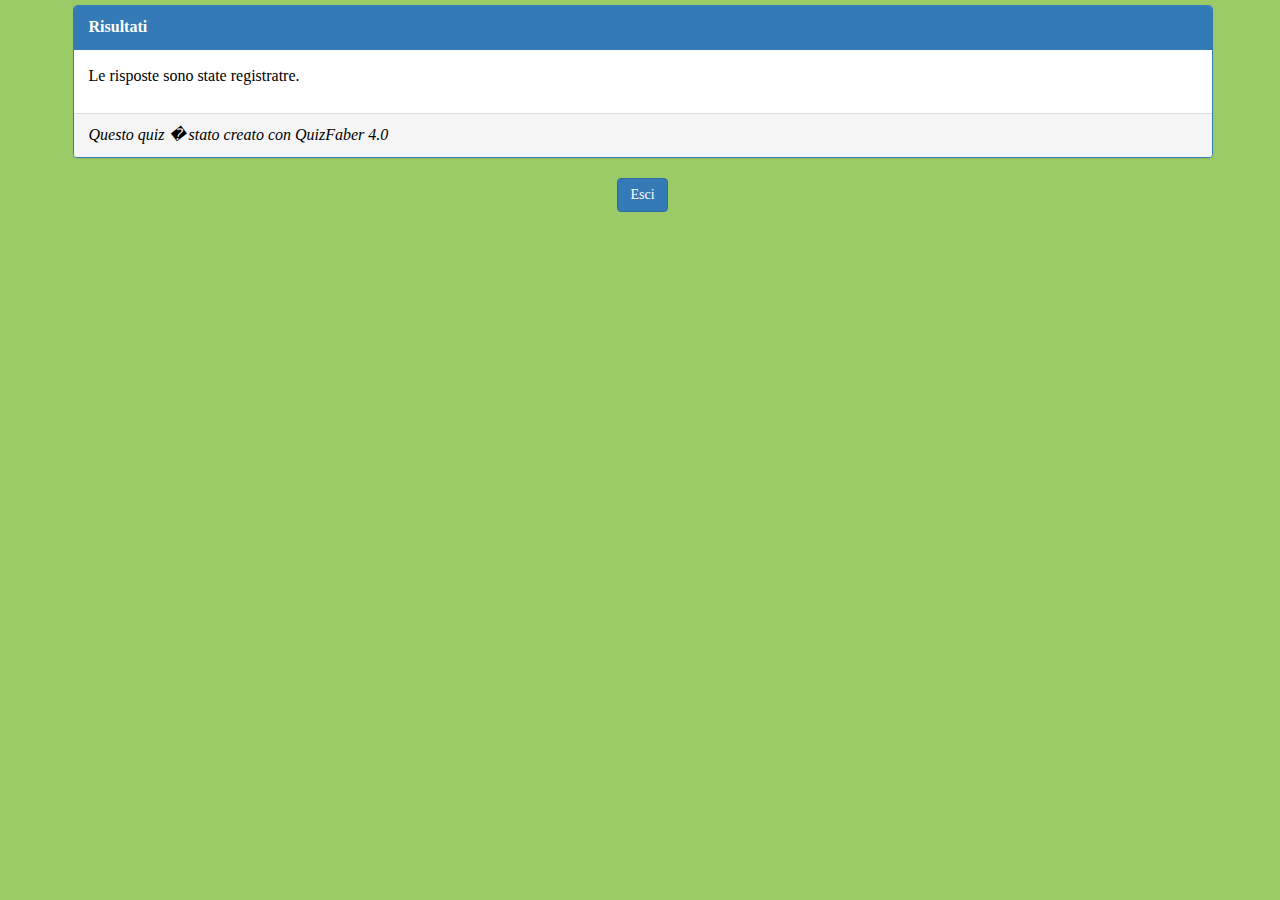
<file: pages/results.html>
<!DOCTYPE html>
<html lang="it">
<head>
    <title>Olimpiadi delle Scienze Naturali 2021</title>

    <meta http-equiv="Content-Type" content="text/html; CHARSET=Windows-1252">
    <meta name="viewport" content="width=device-width, initial-scale=1">
    <meta name="Author" content="Made with QuizFaber 4.0.19">
    <meta name="generator" content="QuizFaber 4.0.19">
    <meta name="keywords" content="quiz">
    <meta name="description" content=" Fase d'Istituto">

    <link rel="stylesheet" href="https://maxcdn.bootstrapcdn.com/bootstrap/3.4.1/css/bootstrap.min.css">
    <script src="https://ajax.googleapis.com/ajax/libs/jquery/3.5.1/jquery.min.js"></script>
    <script src="https://maxcdn.bootstrapcdn.com/bootstrap/3.4.1/js/bootstrap.min.js"></script>

    <script src="../scripts/error.js"></script>
    <script src="../scripts/definitions.js"></script>
    <script src="../scripts/security.js"></script>
    <script src="../scripts/cookie.js"></script>
    <script src="../scripts/storage.js"></script>
    <script src="../scripts/time.js"></script>
    <script src="../scripts/valuation.js"></script>
    <script src="../scripts/navigation.js"></script>
    <script src="../scripts/utility.js"></script>
    <script src="../scripts/engine.js"></script>
    <script src="../scripts/view.js"></script>
    <script src="../scripts/results.js"></script>

    <script src="../scripts/page_results.js"></script>

    <link rel="stylesheet" href="../styles/main.css">
    <link rel="stylesheet" href="../styles/layout.css">

</head>
<body>
    <div id="idReport" class="container">

        <div class="jumbotron" id="idQuizHeader">
            <h1 id="idQuizTitle"></h1>
            <p class="lead">
                <span id="idQuizDescription"></span>
                <p id="idQuizProfile" style="display:none">
                    <button type="button" class="btn btn-info" data-toggle="collapse" data-target="#idQuizProfileInfo">Dettagli</button>
                    <div id="idQuizProfileInfo" class="collapse">
                        <ul class="list-group">
                            <li class="list-group-item"><strong>Autore</strong><span class="pull-right" id="idAuthor"></span></li>
                            <li class="list-group-item"><strong>Argomento</strong><span class="pull-right" id="idArgument"></span></li>
                            <li class="list-group-item"><strong>Organizzazione o istituto</strong><span class="pull-right" id="idCompany"></span></li>
                            <li class="list-group-item"><strong>Data</strong><span class="pull-right" id="idDate"></span></li>
                        </ul>
                    </div>
                </p>
            </p>
        </div>

        <div class="panel panel-primary">
            <div class="panel-heading"><b>Risultati</b></div>

            <div class="panel-body">

                <div id="divSuccessR" class="alert alert-success alert-dismissible fade in" style="display:none">
                    <a href="#" class="close" data-dismiss="alert" aria-label="close">&times;</a>
                    <span id="idSuccessMsgR"></span>
                </div>

                <div id="divErrorR" class="alert alert-danger alert-dismissible fade in" style="display:none">
                    <a href="#" class="close" data-dismiss="alert" aria-label="close">&times;</a>
                    <strong>Errore!</strong> <span id="idErrorMsgR"></span>
                </div>

                <div id="divWarningR" class="alert alert-warning alert-dismissible fade in" style="display:none">
                    <a href="#" class="close" data-dismiss="alert" aria-label="close">&times;</a>
                    <strong>Attenzione!</strong> <span id="idWarningMsgR" />
                </div>

                <ul class="list-group" id="idReportSummary">
                    <li class="list-group-item">
                        <div class="row">
                            <div class="col-sm-6" id="idReportNameOrEmail">Nome</div>
                            <div id="idUserName" class="col-sm-6 text-right"></div>
                        </div>
                    </li>
                    <li class="list-group-item" id="idReportNumOfQuestions">Numero di domande <span id="idNumOfQuestions" class="badge"></span></li>
                    <li class="list-group-item" id="idReportCorrectAnswers">Risposte corrette <span id="idCorrectAnswers" class="badge"></span></li>
                    <li class="list-group-item" id="idReportWrongAnswers">Risposte errate <span id="idWrongAnswers" class="badge"></span></li>
                    <li class="list-group-item" id="idReportNotValuatedAnswers">Domande non valutate <span id="idNotValuatedAnswers" class="badge"></span></li>
                    <li class="list-group-item">
                        <div class="row">
                            <div class="col-sm-6">Data</div>
                            <div id="idStartDate" class="col-sm-6 text-right"></div>
                        </div>
                    </li>
                    <li class="list-group-item" id="idReportTimeElapsed">
                        <div class="row">
                            <div class="col-sm-6">Tempo impiegato</div>
                            <div id="idTimeElapsed" class="col-sm-6 text-right"></div>
                        </div>
                    </li>
                    <li class="list-group-item" id="idReportFinalMark">
                        <div class="row">
                            <div class="col-sm-6">Voto</div>
                            <div id="idFinalMark" class="col-sm-6 text-right"></div>
                        </div>
                    </li>
                    <li class="list-group-item" id="idReportNumRetake">
                        <div class="row">
                            <div class="col-sm-6">Numero di ripetizioni</div>
                            <div id="idNumRetake" class="col-sm-6 text-right"></div>
                        </div>
                    </li>
                </ul>

                <div id="divReportDetails"></div>

                <p id="idReportFinalMessage" style="display:none" />
            </div>

            <div class="panel-footer" id="idQuizFooter"><span id="idCopyrightMsg" /></div>
        </div>

        <div class="text-center">
            <button type="button" id="idBtnPrint" class="btn btn-primary" onclick="onPrintClick()" style="display:none">Stampa</button>
            <button type="button" id="idBtnRepeat" class="btn btn-primary" onclick="onRepeatClick()" style="display:none">Ripeti</button>
            <button type="button" id="idBtnLinkback" class="btn btn-primary" onclick="GoToPage('', true)" style="display:none"></button>
            <button type="button" class="btn btn-primary" onclick="onExitClick()">Esci</button>
        </div>
    </div>
</body>
</html>
</file>
<file: styles/main.css>
﻿body
{
}

.div_matching_class
{
    margin: 10px;
}

.dropdown-matching 
{
    margin-bottom: 5px;
}

.caret 
{
    position: absolute;
    left: 90%;
    top: 45%;
}

.dropdown 
{
    display: inline;
    margin-right: 10px;
}

.small-icon-image
{
    margin-right: 8px;
}

.form-group.required .control-label:after 
{
    content: "*";
    color: red;
}

.close {
    display: none;
}

/***** TOPBAR *******/
@media screen and (max-width: 768px) {
    .text-xs-center {
        text-align: center;
    }

    .text-xs-left {
        text-align: left;
    }
}


.label_topbar {
    font-size: 10pt;
}

.label_topbar_clock {
    font-size: 12pt;
}

.badge {
    font-size: 10pt !important;
}

@media screen and (min-width: 768px) {
    .modal-content {
        width: 50%;
        margin: 0 auto;
    }

    .modal {
        text-align: center;
    }

    .modal:before {
        display: inline-block;
        vertical-align: middle;
        content: " ";
        height: 100%;
    }

    .label_topbar {
        font-size: 12pt;
    }

    .label_topbar_clock {
        font-size: 12pt;
    }

    .badge {
        font-size: 12pt !important;
    }
}


.modal-dialog {
    display: inline-block;
    text-align: left;
    vertical-align: middle;
}

.modal-header {
    background-color: #337AB7;
    color: white;
    border-radius: 6px 6px 0 0;
}

.true_false_class {
    margin-left: 7px;
    margin-right: 21px;
    text-transform: uppercase;
    font-size: 10pt;
    font-family: sans-serif;
}

#idQuizFooter.panel-body {
    background-color: #eee;
}

/* Style the header */
.header {
    padding: 10px 16px;
    background: #555;
    color: #f1f1f1;
    z-index: 10000;
    opacity: 0.8;
}

/* Page content */
.content {
    padding: 16px;
}

/* The sticky class is added to the header with JS when it reaches its scroll position */
.sticky {
    position: fixed;
    top: 0;
    width: 100%
}

    /* Add some top padding to the page content to prevent sudden quick movement (as the header gets a new position at the top of the page (position:fixed and top:0) */
    .sticky + .content {
        padding-top: 102px;
    }

.hint_icon {
    margin-right: 15px;
}

.radio_answer,
.checkbox_answer {
    -ms-transform: scale(1); /* IE 9 */
    -webkit-transform: scale(1); /* Chrome, Safari, Opera */
    transform: scale(1);
}

#idLinkPrev,
#idLinkNext {
    background-color: #337ab7;
    color: white;
}

select.form-control {
    margin-left: 7px !important;
    margin-right: 7px !important;
}

.text_full_width {
    display: inline-block;
    width: 100%;
    padding-left: 7px;
}


.nowrap {
    white-space: nowrap;
}


.class_bool_choices ol {
    counter-reset: my-awesome-counter;
    list-style: none;
    padding-left: 40px;
}

.class_bool_choices ol li {
    margin: 0 0 0.5rem 0;
    counter-increment: my-awesome-counter;
    position: relative;
}

.class_bool_choices ol li::before {
    content: counter(my-awesome-counter);
    color: #FFFFFF;
    font-size: 1.5rem;
    font-weight: bold;
    position: absolute;
    --size: 32px;
    left: calc(-1 * var(--size) - 10px);
    line-height: var(--size);
    width: var(--size);
    height: var(--size);
    top: 0;
    background: #337ab7;
    border-radius: 50%;
    text-align: center;
    box-shadow: 1px 1px 0 #999;
}
</file>
<file: styles/layout.css>
body {
	margin-top: 5px;
	margin-right: 5px;
	margin-bottom: 5px;
	margin-left: 10px;
	padding: 0px;
	color: #000000;
	background-color: #9BCB67;
	background-image: url('../media/');
	background-repeat: repeat;
	background-attachment: scroll;
	background-position: left top;
	background-size: auto;
	font-family: Times New Roman;
	font-size: 12pt;
}
.class_title {
	margin-top: 10px;
	margin-bottom: 10px;
	margin-left: 0px;
	margin-right: 0px;
}
.class_subtitle {
}
.class_remarks {
}
.class_qst_format {
	font-family: Times New Roman;
	font-size: 12pt;
}
.class_before_after_qst_format {
}
.class_ans_format {
	font-family: Times New Roman;
	font-size: 12pt;
}
.class_feedback_format {
}
.class_feedback_table_format {
	border-width: 0px;
	border-style: Solid;
	border-color: #000000;
	border-radius: 10px;
}
</file>
